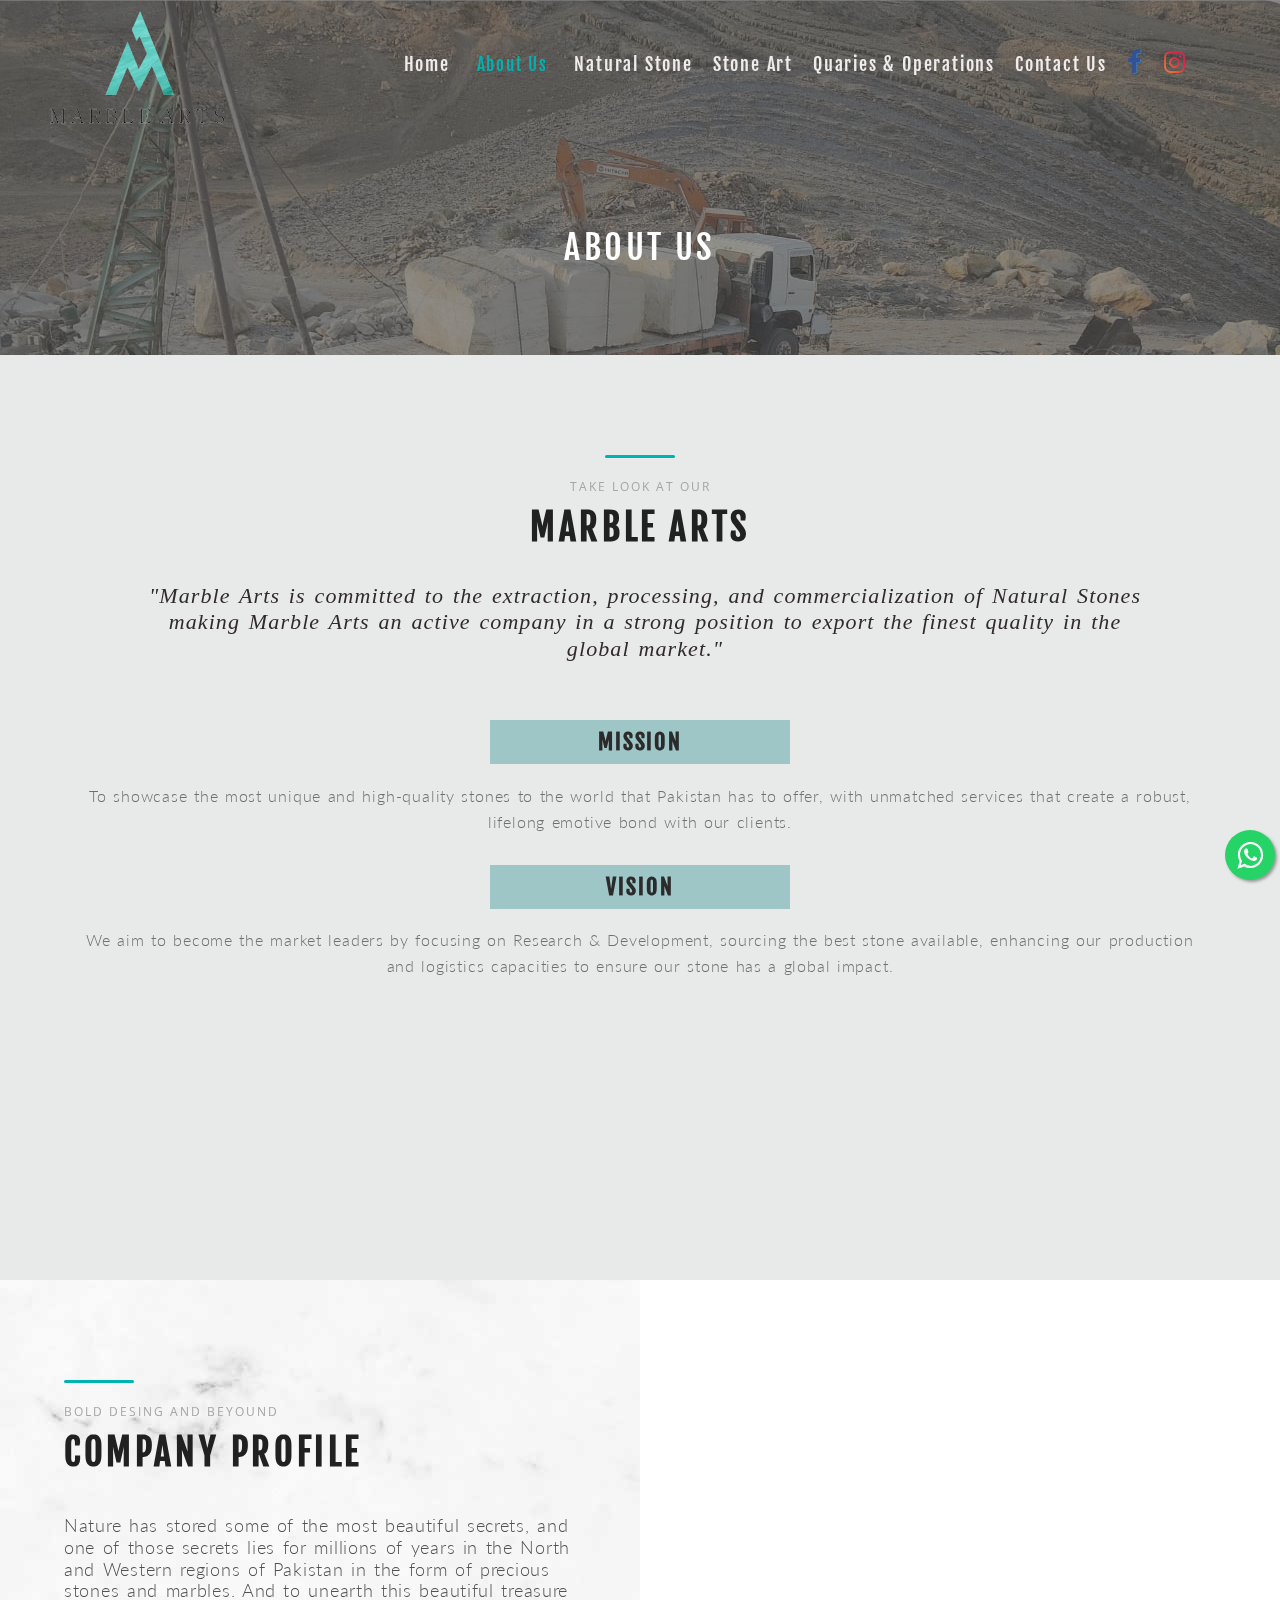
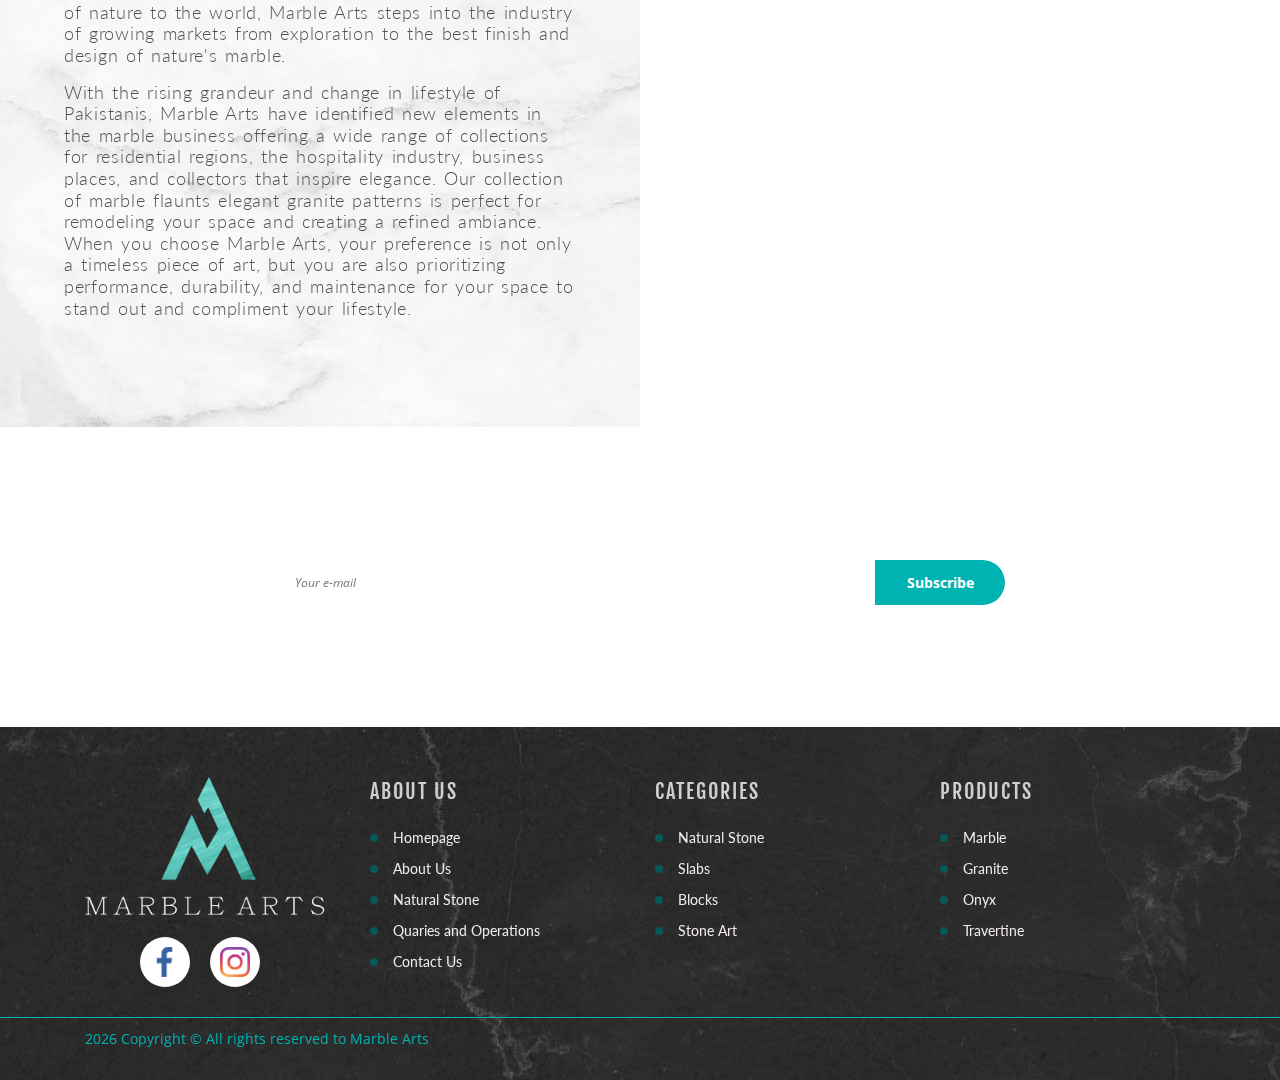
<file: about.html>
<!DOCTYPE html>
<html lang="en">

<head>
    <meta charset="UTF-8">
    <meta name="description" content="Cheap Marble.">
    <meta http-equiv="X-UA-Compatible" content="IE=edge">

    <meta name="viewport" content="width=device-width, initial-scale=1.0">
    <!-- The above 4 meta tags *must* come first in the head;
         any other head content must come *after* these tags -->
    <meta name=”robots” content="index, follow">
    <meta name="og:title" property="og:title" content="high quality marble">
    <title>Marble-Arts| unique and quality stones</title>

    <!-- Favicon -->
    <link rel="icon" href="img/bg-img/favicon.ico">

    <!-- Stylesheet -->
    <link rel="stylesheet" href="style.css">

    <a href="https://api.whatsapp.com/send?
    phone=7310747066
    &text=Hola%information%." class="float" target="_blank">
        <i class="fa fa-whatsapp my-float"></i>

    </a>

    <!-- CSS -->
    <style>

    </style>

</head>

<body>

    <!-- ##### Header Area Start ##### -->
    <header class="header-area">

        <div class="main-menu text-center" id="sticker">

            <div class="classy-nav-container ">
                <div class="container text-center">
                    <!-- Menu -->
                    <nav class="classy-navbar justify-content-between">
                        <div class="logo" id="header">
                            <a href="index.html"><img class="logoimage" src="img/core-img/logo.png" alt="logo"></a>
                            <a href="index.html"><img class="scrollimage" src="img/bg-img/footerlogo.png" alt="scrollup logo"></a>

                        </div>
                        <!-- Navbar Toggler -->
                        <div class="classy-navbar-toggler">
                            <span class="navbarToggler"><span></span><span></span><span></span></span>
                        </div>

                        <!-- Menu -->
                        <div class="classy-menu">

                            <!-- Close Button -->
                            <div class="classycloseIcon">
                                <div class="cross-wrap"><span class="top"></span><span class="bottom"></span></div>
                            </div>

                            <!-- Nav Start -->
                            <div class="classynav">
                                <ul>
                                    <li><a href="index.html">Home</a></li>
                                    <li><a class="activehome" href="about.html">About us</a></li>
                                    <li>
                                        <a href="#">Natural Stone</a>
                                        <ul class="dropdown">
                                            <li><a href="index.html">Slabs</a>

                                                <ul class="dropdown">

                                                    <li><a href="Slab-Marble.html">Marble</a></li>
                                                    <li><a href="Slab-Granite.html">Granite</a></li>
                                                    <li><a href="Slab-Onyx.html">Onyx</a></li>
                                                    <li><a href="Slab-Travertine.html">Travertine</a></li>
                                                </ul>


                                            </li>
                                            <li><a href="#">Blocks</a>

                                                <ul class="dropdown">

                                                    <li><a href="Block-Marble.html">Marble</a></li>
                                                    <li><a href="Block-Granite.html">Granite</a></li>
                                                    <li><a href="Block-Onyx.html">Onyx</a></li>
                                                    <li><a href="Block-Travertine.html">Travertine</a></li>
                                                </ul>



                                            </li>

                                        </ul>
                                    </li>
                                    <li><a href="StoneArt.html">Stone Art</a></li>
                                    <li><a href="quaries.html">Quaries & Operations</a></li>
                                    <li><a href="contact.html">Contact Us</a></li>
                                    <li class="socialicon">
                                        <a href="https://www.facebook.com/profile.php?id=100072538478678" class="fb" title="like this facebook page!">
                                            <i class="fa fa-facebook "></i>
                                        </a>
                                    </li>
                                    <li>
                                        <a href="https://instagram.com/marblearts.co?utm_medium=copy_link" class="insta" title="like our instagram page!">
                                            <i class="fa fa-instagram "></i>

                                        </a>
                                    </li>



                            </div>
                            </ul>
                        </div>
                        <!-- Nav End -->
                </div>


                </nav>
            </div>
        </div>
        </div>
    </header>
    <!-- ##### Header Area End ##### -->
    <!-- ##### Breadcrumb Area Start ##### -->


    <section class="breadcrumb-area bg-img bg-overlay jarallax " style="background-image: url(img/bg-img/image4.jpeg); ">
        <div class=" container h-100 ">
            <div class="row h-100 align-items-center ">
                <div class="col-12 " style=" display: inline-block; padding-top:15%; color: antiquewhite; ">
                    <div class="section-heading text-center mb-30 wow fadeInUp " data-wow-delay="100ms ">


                        <h1>ABOUT US</h1>
                    </div>

                </div>
            </div>
        </div>
    </section>
    <!-- ##### Breadcrumb Area End ##### -->
    <!-- ##### Breadcrumb Area End ##### -->

    <!-- ##### About Area Start ###### -->



    <section class="about-area" style="background-color:rgba(210, 211, 211, 0.507)">

        <div class="container section-padding-100">



            <div class="section-heading  text-center">

                <div class="line"></div>
                <p>Take look at our</p>

                <h2>Marble Arts</h2>

                <div class="HeadingPro mt-15">
                    <h6>
                        "Marble Arts is committed to the extraction, processing, and commercialization of Natural Stones making Marble Arts an active company in a strong position to export the finest quality in the global market."</h6>





                </div>









                <div class="wow fadeInUp section-padding-20-0" data-wow-delay="100ms ">
                    <!-- Section Heading -->
                    <div class="section-heading1  text-center">
                        <h5>Mission</h5>

                    </div>




                    <div class=" section-heading ">
                        <h6> To showcase the most unique and high-quality stones to the world that Pakistan has to offer, with unmatched services that create a robust, lifelong emotive bond with our clients.</h6>
                    </div>
                </div>


                <div class="wow fadeInUp " data-wow-delay="100ms ">
                    <!-- Section Heading -->
                    <div class="section-heading1  text-center">
                        <h5>Vision</h5>

                    </div>




                    <div class=" section-heading ">
                        <h6>We aim to become the market leaders by focusing on Research & Development, sourcing the best stone available, enhancing our production and logistics capacities to ensure our stone has a global impact.</h6>

                    </div>
                </div>





                <div class="wow fadeInUp " data-wow-delay="100ms ">
                    <!-- Section Heading -->
                    <div class="section-heading1  text-center">
                        <h5>Ethos</h5>

                    </div>




                    <div class=" section-heading ">
                        <h6>Marble Arts is a dynamic, inclusive entity, which reflects our clients' aspirations, providing a progressive, meritocratic and balanced environment for our employees, partners, and clients alike. Our identity and driving force
                            is to provide, unique premium quality stone with exemplary client facilitation.
                        </h6>
                    </div>
                </div>






































            </div>

        </div>
        </div>

    </section>
    <!-- ##### About Area End ###### -->

    <!-- ##### Call To Action Start ###### -->
    <section class="cta-area d-flex flex-wrap ">
        <!-- Cta Content -->
        <div class="cta-content ">
            <!-- Section Heading -->
            <div class="section-heading blockquote ">
                <div class="line "></div>
                <p>Bold desing and beyound</p>
                <h2>Company Profile</h2>
            </div>
            <h6 class="mb-15 "> Nature has stored some of the most beautiful secrets, and one of those secrets lies for millions of years in the North and Western regions of Pakistan in the form of precious stones and marbles. And to unearth this beautiful treasure of nature
                to the world, Marble Arts steps into the industry of growing markets from exploration to the best finish and design of nature's marble.</h6>
            <h6>With the rising grandeur and change in lifestyle of Pakistanis, Marble Arts have identified new elements in the marble business offering a wide range of collections for residential regions, the hospitality industry, business places, and collectors
                that inspire elegance. Our collection of marble flaunts elegant granite patterns is perfect for remodeling your space and creating a refined ambiance. When you choose Marble Arts, your preference is not only a timeless piece of art, but
                you are also prioritizing performance, durability, and maintenance for your space to stand out and compliment your lifestyle.
            </h6>
            <div class="d-flex flex-wrap align-items-center justify-content-between ">
                <!-- Single Cool Facts -->

                <!-- Single Cool Facts -->

            </div>
        </div>
        <!-- Cta Thumbnail -->
        <div class="cta-thumbnail bg-img jarallax " style="background-image: url(img/bg-img/aboutusbanner.jpg) ;background-position: center; ">
    </section>
    <!-- ##### Call To Action End ###### -->


    <!-- ##### Newsletter Area Start ###### -->
    <section class="newsletter-area  bg-img jarallax " style="background-image: url(img/bg-img/6.jpg); ">
        <div class="container ">
            <div class="row justify-content-center ">
                <div class="col-12 col-sm-10 col-lg-8 ">
                    <div class="nl-content text-center ">
                        <h2>Subscribe to our newsletter</h2>
                        <form action="# " method="post ">
                            <input type="email " name="nl-email " id="nlemail " placeholder="Your e-mail ">
                            <button type="submit ">Subscribe</button>
                        </form>
                        <p>Have our best marketing and business texting content delivered to your inbox once a week.</p>
                    </div>
                </div>
            </div>
        </div>
    </section>
    <!-- ##### Newsletter Area End ###### -->

    <!-- ##### Footer Area Start ##### -->
    <footer class="footer-area " style="padding-top: 50px; ">
        <div class="container  ">
            <div class="row ">
                <div class="col-12 col-sm-6 col-lg-3 mb-30 ">


                    <div class="blog-thumbnail ">
                        <a href="# "><img src="img/bg-img/footerlogo.png " alt=" "></a>
                    </div>




                    <!-- Single News Area -->



                    <div class="social ">
                        <div class="socialicon ">
                            <a href=" " class="tw " title="Tweet this page! ">
                                <img src="img/bg-img/facebook.png " alt=" ">
                            </a>
                            <a href=" " class="tw " title="Tweet this page! ">
                                <img src="img/bg-img/instagram.png " alt=" ">
                            </a>
                        </div>

                    </div>

                    <!-- Single News Area -->



                </div>
                <!-- Single Footer Widget -->
                <div class="col-12 col-sm-6 col-lg-3 ">
                    <div class="single-footer-widget ">
                        <h5 class="widget-title ">About Us</h5>
                        <!-- Nav -->
                        <nav>
                            <ul>
                                <li><a href="# ">Homepage</a></li>
                                <li><a href="# ">About Us</a></li>
                                <li><a href="# ">Natural Stone</a></li>
                                <li><a href="# ">Quaries and Operations</a></li>
                                <li><a href="# ">Contact Us</a></li>
                            </ul>
                        </nav>
                    </div>
                </div>

                <!-- Single Footer Widget -->
                <div class="col-12 col-sm-6 col-lg-3 ">
                    <div class="single-footer-widget ">
                        <h5 class="widget-title ">Categories</h5>
                        <!-- Nav -->
                        <nav>
                            <ul>
                                <li><a href="# ">Natural Stone</a></li>
                                <li><a href="# ">Slabs</a></li>
                                <li><a href="# ">Blocks</a></li>
                                <li><a href="# ">Stone Art</a></li>

                            </ul>
                        </nav>
                    </div>
                </div>

                <!-- Single Footer Widget -->
                <div class="col-12 col-sm-6 col-lg-3 ">
                    <div class="single-footer-widget ">
                        <h5 class="widget-title ">Products</h5>
                        <!-- Nav -->
                        <nav>
                            <ul>
                                <li><a href="# ">Marble</a></li>
                                <li><a href="# ">Granite</a></li>
                                <li><a href="# ">Onyx </a></li>
                                <li><a href="# ">Travertine</a></li>
                            </ul>
                        </nav>
                    </div>
                </div>

                <!-- Single Footer Widget -->

            </div>
        </div>

        <!-- Copywrite Area -->
        <div class="copywrite-area">
            <div class="container">
                <div class="row">
                    <div class="col-12">
                        <div class="copywrite-content d-flex flex-wrap justify-content-between align-items-center">

                            <p class="copywrite-text">

                                <script>
                                    document.write(new Date().getFullYear());
                                </script> Copyright &copy; All rights reserved to Marble Arts

                            </p>
                        </div>
                    </div>
                </div>
            </div>
        </div>v>
    </footer>
    <!-- ##### Footer Area Start ##### -->

    <!-- ##### All Javascript Script ##### -->
    <!-- jQuery-2.2.4 js -->
    <script src="js/jquery/jquery-2.2.4.min.js "></script>
    <!-- Popper js -->
    <script src="js/bootstrap/popper.min.js "></script>
    <!-- Bootstrap js -->
    <script src="js/bootstrap/bootstrap.min.js "></script>
    <!-- All Plugins js -->
    <script src="js/plugins/plugins.js "></script>
    <!-- Active js -->
    <script src="js/active.js "></script>
</body>

</html>
</file>
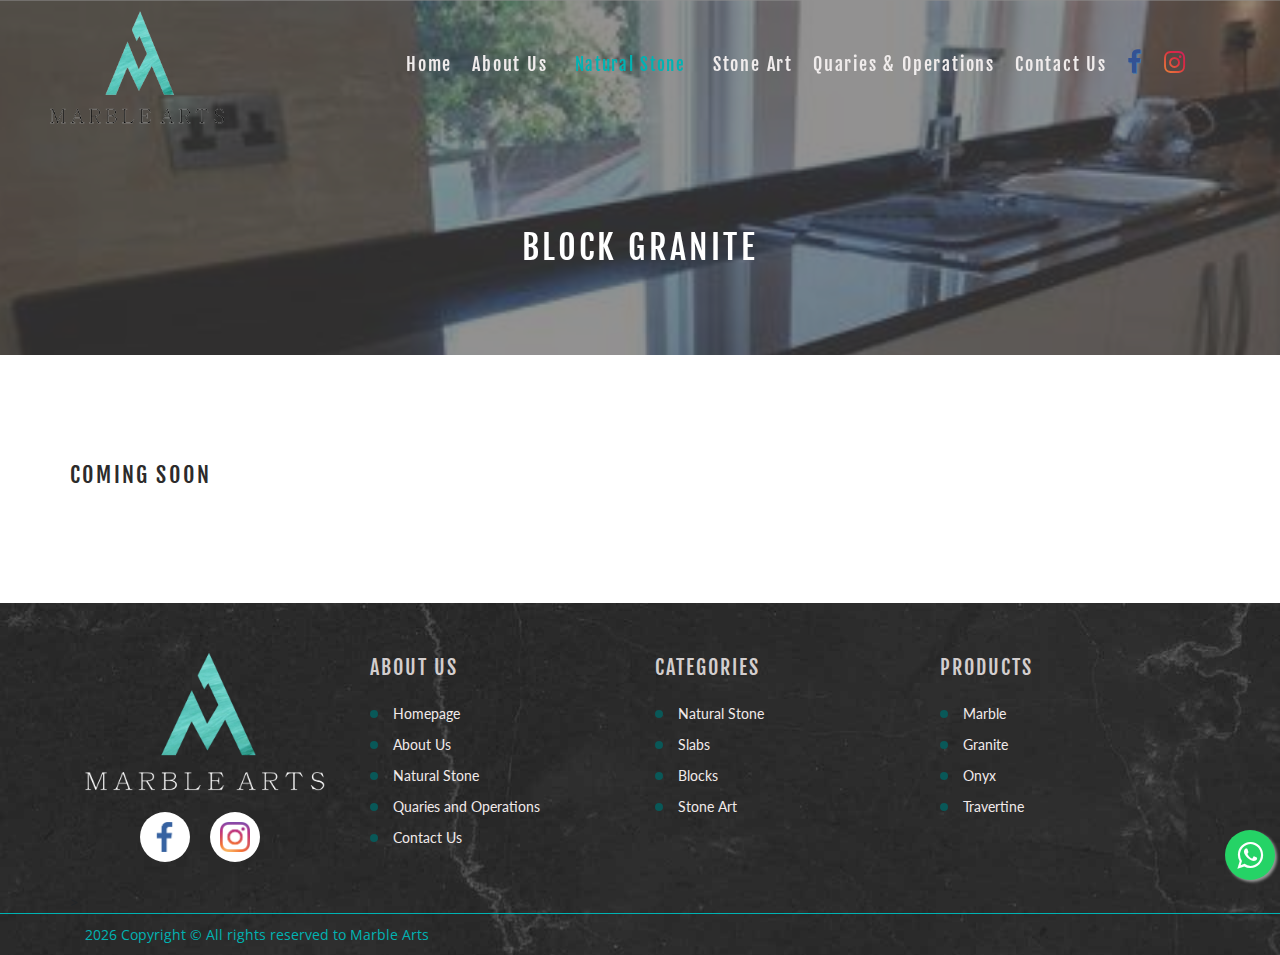
<file: Block-Granite.html>
<!DOCTYPE html>
<html lang="en">

<head>
    <meta charset="UTF-8">
    <meta name="description" content="Cheap Marble.">
    <meta http-equiv="X-UA-Compatible" content="IE=edge">

    <meta name="viewport" content="width=device-width, initial-scale=1.0">
    <!-- The above 4 meta tags *must* come first in the head;
         any other head content must come *after* these tags -->
    <meta name=”robots” content="index, follow">
    <meta name="og:title" property="og:title" content="high quality marble">
    <title>Marble-Arts| unique and quality stones</title>

    <!-- Favicon -->
    <link rel="icon" href="img/bg-img/favicon.ico">

    <!-- Stylesheet -->
    <link rel="stylesheet" href="style.css">

    <a href="https://api.whatsapp.com/send?
    phone=7310747066
    &text=Hola%information%." class="float" target="_blank">
        <i class="fa fa-whatsapp my-float"></i>

    </a>

    <!-- CSS -->
    <style>

    </style>

</head>

<body>
    <!-- Preloader -->
    <div class="preloader d-flex align-items-center justify-content-center">
        <div class="lds-ellipsis">
            <div></div>
            <div></div>
            <div></div>
            <div></div>
        </div>
    </div>

    <!-- ##### Header Area Start ##### -->
    <header class="header-area">

        <div class="main-menu text-center" id="sticker">

            <div class="classy-nav-container ">
                <div class="container text-center">
                    <!-- Menu -->
                    <nav class="classy-navbar justify-content-between">
                        <div class="logo" id="header">
                            <a href="index.html"><img class="logoimage" src="img/core-img/logo.png" alt="logo"></a>
                            <a href="index.html"><img class="scrollimage" src="img/bg-img/footerlogo.png" alt="scrollup logo"></a>

                        </div>
                        <!-- Navbar Toggler -->
                        <div class="classy-navbar-toggler">
                            <span class="navbarToggler"><span></span><span></span><span></span></span>
                        </div>

                        <!-- Menu -->
                        <div class="classy-menu">

                            <!-- Close Button -->
                            <div class="classycloseIcon">
                                <div class="cross-wrap"><span class="top"></span><span class="bottom"></span></div>
                            </div>

                            <!-- Nav Start -->
                            <div class="classynav">
                                <ul>
                                    <li><a href="index.html">Home</a></li>
                                    <li><a href="about.html">About us</a></li>
                                    <li>
                                        <a class="activehome" href="#">Natural Stone</a>
                                        <ul class="dropdown">
                                            <li><a href="index.html">Slabs</a>

                                                <ul class="dropdown">

                                                    <li><a href="Slab-Marble.html">Marble</a></li>
                                                    <li><a href="Slab-Granite.html">Granite</a></li>
                                                    <li><a href="Slab-Onyx.html">Onyx</a></li>
                                                    <li><a href="Slab-Travertine.html">Travertine</a></li>
                                                </ul>


                                            </li>
                                            <li><a class="activehome" href="#">Blocks</a>

                                                <ul class="dropdown">

                                                    <li><a href="Block-Marble.html">Marble</a></li>
                                                    <li><a class="activehome" href="Block-Granite.html">Granite</a></li>
                                                    <li><a href="Block-Onyx.html">Onyx</a></li>
                                                    <li><a href="Block-Travertine.html">Travertine</a></li>
                                                </ul>



                                            </li>

                                        </ul>
                                    </li>
                                    <li><a href="StoneArt.html">Stone Art</a></li>
                                    <li><a href="quaries.html">Quaries & Operations</a></li>
                                    <li><a href="contact.html">Contact Us</a></li>
                                    <li class="socialicon">
                                        <a href="https://www.facebook.com/profile.php?id=100072538478678" class="fb" title="like this facebook page!">
                                            <i class="fa fa-facebook "></i>
                                        </a>
                                    </li>
                                    <li>
                                        <a href="https://instagram.com/marblearts.co?utm_medium=copy_link" class="insta" title="like our instagram page!">
                                            <i class="fa fa-instagram "></i>

                                        </a>
                                    </li>



                            </div>
                            </ul>
                        </div>
                        <!-- Nav End -->
                </div>


                </nav>
            </div>
        </div>
        </div>
    </header>
    <!-- ##### Header Area End ##### -->



    <!-- ##### Breadcrumb Area Start ##### -->

    <section class="breadcrumb-area bg-img bg-overlay jarallax" style="background-image: url(img/bg-img/blockgranite.jpg);">
        <div class=" container h-100 ">
            <div class="row h-100 align-items-center ">
                <div class="col-12 " style=" display: inline-block; padding-top:15%; color: antiquewhite; ">
                    <div class="section-heading text-center mb-30 wow fadeInUp " data-wow-delay="100ms ">


                        <h1>BLOCK GRANITE</h1>
                    </div>

                </div>
            </div>
        </div>
    </section>
    <!-- ##### Breadcrumb Area End ##### -->


    <!-- ##### News Area Start ##### -->
    <section class="news-area section-padding-100 ">
        <div class="container ">
            <div class="row ">
                <!-- Single News Area -->
                <h1>COMING SOON</h1>
                <!-- Sidebar Widget -->
            </div>
    </section>



    <!-- ##### News Area End ##### -->

    <!-- ##### Newsletter Area Start ###### -->

    <!-- ##### Newsletter Area End ###### -->

    <!-- ##### Footer Area Start ##### -->
    <footer class="footer-area " style="padding-top: 50px; ">
        <div class="container  ">
            <div class="row ">
                <div class="col-12 col-sm-6 col-lg-3 mb-30 ">


                    <div class="blog-thumbnail ">
                        <a href="# "><img src="img/bg-img/footerlogo.png " alt=" "></a>
                    </div>




                    <!-- Single News Area -->



                    <div class="social ">
                        <div class="socialicon ">
                            <a href=" " class="tw " title="Tweet this page! ">
                                <img src="img/bg-img/facebook.png " alt=" ">
                            </a>
                            <a href=" " class="tw " title="Tweet this page! ">
                                <img src="img/bg-img/instagram.png " alt=" ">
                            </a>
                        </div>

                    </div>

                    <!-- Single News Area -->



                </div>
                <!-- Single Footer Widget -->
                <div class="col-12 col-sm-6 col-lg-3 ">
                    <div class="single-footer-widget ">
                        <h5 class="widget-title ">About Us</h5>
                        <!-- Nav -->
                        <nav>
                            <ul>
                                <li><a href="# ">Homepage</a></li>
                                <li><a href="# ">About Us</a></li>
                                <li><a href="# ">Natural Stone</a></li>
                                <li><a href="# ">Quaries and Operations</a></li>
                                <li><a href="# ">Contact Us</a></li>
                            </ul>
                        </nav>
                    </div>
                </div>

                <!-- Single Footer Widget -->
                <div class="col-12 col-sm-6 col-lg-3 ">
                    <div class="single-footer-widget ">
                        <h5 class="widget-title ">Categories</h5>
                        <!-- Nav -->
                        <nav>
                            <ul>
                                <li><a href="# ">Natural Stone</a></li>
                                <li><a href="# ">Slabs</a></li>
                                <li><a href="# ">Blocks</a></li>
                                <li><a href="# ">Stone Art</a></li>

                            </ul>
                        </nav>
                    </div>
                </div>

                <!-- Single Footer Widget -->
                <div class="col-12 col-sm-6 col-lg-3 ">
                    <div class="single-footer-widget ">
                        <h5 class="widget-title ">Products</h5>
                        <!-- Nav -->
                        <nav>
                            <ul>
                                <li><a href="# ">Marble</a></li>
                                <li><a href="# ">Granite</a></li>
                                <li><a href="# ">Onyx </a></li>
                                <li><a href="# ">Travertine</a></li>
                            </ul>
                        </nav>
                    </div>
                </div>

                <!-- Single Footer Widget -->
                >
            </div>
        </div>

        <!-- Copywrite Area -->
        <div class="copywrite-area">
            <div class="container">
                <div class="row">
                    <div class="col-12">
                        <div class="copywrite-content d-flex flex-wrap justify-content-between align-items-center">

                            <p class="copywrite-text">

                                <script>
                                    document.write(new Date().getFullYear());
                                </script> Copyright &copy; All rights reserved to Marble Arts

                            </p>
                        </div>
                    </div>
                </div>
            </div>
        </div>
    </footer>
    <!-- ##### Footer Area Start ##### -->

    <!-- ##### All Javascript Script ##### -->
    <!-- jQuery-2.2.4 js -->
    <script src="js/jquery/jquery-2.2.4.min.js "></script>
    <!-- Popper js -->
    <script src="js/bootstrap/popper.min.js "></script>
    <!-- Bootstrap js -->
    <script src="js/bootstrap/bootstrap.min.js "></script>
    <!-- All Plugins js -->
    <script src="js/plugins/plugins.js "></script>
    <!-- Active js -->
    <script src="js/active.js "></script>
</body>

</html>
</file>
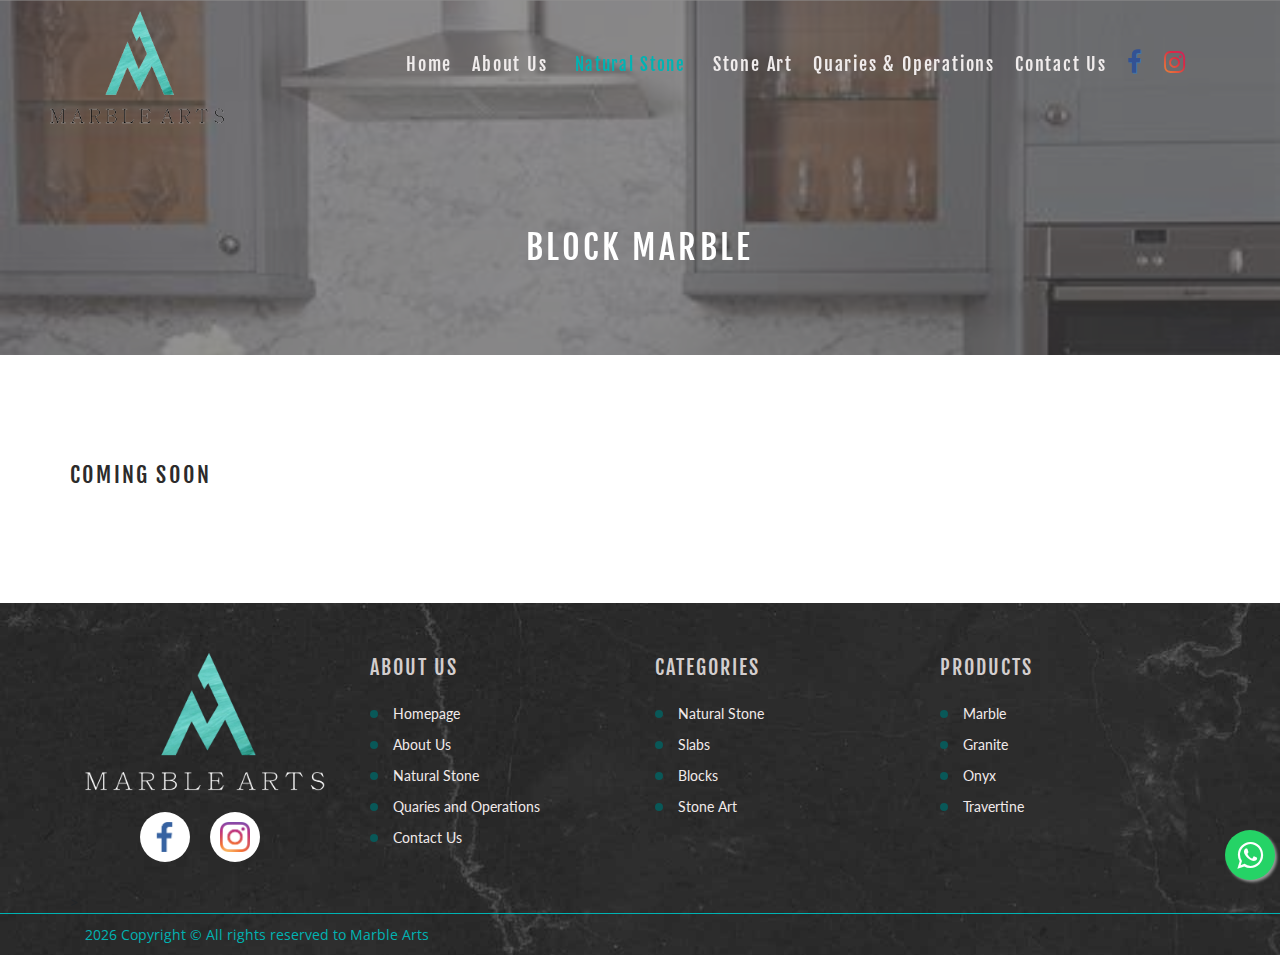
<file: Block-Marble.html>
<!DOCTYPE html>
<html lang="en">

<head>
    <meta charset="UTF-8">
    <meta name="description" content="Cheap Marble.">
    <meta http-equiv="X-UA-Compatible" content="IE=edge">

    <meta name="viewport" content="width=device-width, initial-scale=1.0">
    <!-- The above 4 meta tags *must* come first in the head;
         any other head content must come *after* these tags -->
    <meta name=”robots” content="index, follow">
    <meta name="og:title" property="og:title" content="high quality marble">
    <title>Marble-Arts| unique and quality stones</title>

    <!-- Favicon -->
    <link rel="icon" href="img/bg-img/favicon.ico">

    <!-- Stylesheet -->
    <link rel="stylesheet" href="style.css">

    <a href="https://api.whatsapp.com/send?
    phone=7310747066
    &text=Hola%information%." class="float" target="_blank">
        <i class="fa fa-whatsapp my-float"></i>

    </a>

    <!-- CSS -->
    <style>

    </style>

</head>

<body>
    <!-- Preloader -->
    <div class="preloader d-flex align-items-center justify-content-center">
        <div class="lds-ellipsis">
            <div></div>
            <div></div>
            <div></div>
            <div></div>
        </div>
    </div>
    <!-- ##### Header Area Start ##### -->
    <header class="header-area">

        <div class="main-menu text-center" id="sticker">

            <div class="classy-nav-container ">
                <div class="container text-center">
                    <!-- Menu -->
                    <nav class="classy-navbar justify-content-between">
                        <div class="logo" id="header">
                            <a href="index.html"><img class="logoimage" src="img/core-img/logo.png" alt="logo"></a>
                            <a href="index.html"><img class="scrollimage" src="img/bg-img/footerlogo.png" alt="scrollup logo"></a>

                        </div>
                        <!-- Navbar Toggler -->
                        <div class="classy-navbar-toggler">
                            <span class="navbarToggler"><span></span><span></span><span></span></span>
                        </div>

                        <!-- Menu -->
                        <div class="classy-menu">

                            <!-- Close Button -->
                            <div class="classycloseIcon">
                                <div class="cross-wrap"><span class="top"></span><span class="bottom"></span></div>
                            </div>

                            <!-- Nav Start -->
                            <div class="classynav">
                                <ul>
                                    <li><a href="index.html">Home</a></li>
                                    <li><a href="about.html">About us</a></li>
                                    <li>
                                        <a class="activehome" href="#">Natural Stone</a>
                                        <ul class="dropdown">
                                            <li><a href="index.html">Slabs</a>

                                                <ul class="dropdown">

                                                    <li><a href="Slab-Marble.html">Marble</a></li>
                                                    <li><a href="Slab-Granite.html">Granite</a></li>
                                                    <li><a href="Slab-Onyx.html">Onyx</a></li>
                                                    <li><a href="Slab-Travertine.html">Travertine</a></li>
                                                </ul>


                                            </li>
                                            <li><a class="activehome" href="#">Blocks</a>

                                                <ul class="dropdown">

                                                    <li><a class="activehome" href="Block-Marble.html">Marble</a></li>
                                                    <li><a href="Block-Granite.html">Granite</a></li>
                                                    <li><a href="Block-Onyx.html">Onyx</a></li>
                                                    <li><a href="Block-Travertine.html">Travertine</a></li>
                                                </ul>



                                            </li>

                                        </ul>
                                    </li>
                                    <li><a href="StoneArt.html">Stone Art</a></li>
                                    <li><a href="quaries.html">Quaries & Operations</a></li>
                                    <li><a href="contact.html">Contact Us</a></li>
                                    <li class="socialicon">
                                        <a href="https://www.facebook.com/profile.php?id=100072538478678" class="fb" title="like this facebook page!">
                                            <i class="fa fa-facebook "></i>
                                        </a>
                                    </li>
                                    <li>
                                        <a href="https://instagram.com/marblearts.co?utm_medium=copy_link" class="insta" title="like our instagram page!">
                                            <i class="fa fa-instagram "></i>

                                        </a>
                                    </li>



                            </div>
                            </ul>
                        </div>
                        <!-- Nav End -->
                </div>


                </nav>
            </div>
        </div>
        </div>
    </header>
    <!-- ##### Header Area End ##### -->




    <!-- ##### Breadcrumb Area Start ##### -->
    <section class="breadcrumb-area bg-img bg-overlay jarallax" style="background-image: url(img/bg-img/blockmarble.jpg);">
        <div class=" container h-100 ">
            <div class="row h-100 align-items-center ">
                <div class="col-12 " style=" display: inline-block; padding-top:15%; color: antiquewhite; ">
                    <div class="section-heading text-center mb-30 wow fadeInUp " data-wow-delay="100ms ">


                        <h1>BLOCK MARBLE</h1>
                    </div>

                </div>
            </div>
        </div>
    </section>
    <!-- ##### Breadcrumb Area End ##### -->

    <section class="news-area section-padding-100">
        <div class="container">
            <div class="row">
                <!-- Single Area -->
                <h1>COMING SOON</h1>

            </div>
    </section>





    <!-- ##### Footer Area Start ##### -->
    <footer class="footer-area " style="padding-top: 50px; ">
        <div class="container  ">
            <div class="row ">
                <div class="col-12 col-sm-6 col-lg-3 mb-30 ">


                    <div class="blog-thumbnail ">
                        <a href="# "><img src="img/bg-img/footerlogo.png " alt=" "></a>
                    </div>




                    <!-- Single News Area -->



                    <div class="social ">
                        <div class="socialicon ">
                            <a href=" " class="tw " title="Tweet this page! ">
                                <img src="img/bg-img/facebook.png " alt=" ">
                            </a>
                            <a href=" " class="tw " title="Tweet this page! ">
                                <img src="img/bg-img/instagram.png " alt=" ">
                            </a>
                        </div>

                    </div>

                    <!-- Single News Area -->



                </div>
                <!-- Single Footer Widget -->
                <div class="col-12 col-sm-6 col-lg-3 ">
                    <div class="single-footer-widget ">
                        <h5 class="widget-title ">About Us</h5>
                        <!-- Nav -->
                        <nav>
                            <ul>
                                <li><a href="# ">Homepage</a></li>
                                <li><a href="# ">About Us</a></li>
                                <li><a href="# ">Natural Stone</a></li>
                                <li><a href="# ">Quaries and Operations</a></li>
                                <li><a href="# ">Contact Us</a></li>
                            </ul>
                        </nav>
                    </div>
                </div>

                <!-- Single Footer Widget -->
                <div class="col-12 col-sm-6 col-lg-3 ">
                    <div class="single-footer-widget ">
                        <h5 class="widget-title ">Categories</h5>
                        <!-- Nav -->
                        <nav>
                            <ul>
                                <li><a href="# ">Natural Stone</a></li>
                                <li><a href="# ">Slabs</a></li>
                                <li><a href="# ">Blocks</a></li>
                                <li><a href="# ">Stone Art</a></li>

                            </ul>
                        </nav>
                    </div>
                </div>

                <!-- Single Footer Widget -->
                <div class="col-12 col-sm-6 col-lg-3 ">
                    <div class="single-footer-widget ">
                        <h5 class="widget-title ">Products</h5>
                        <!-- Nav -->
                        <nav>
                            <ul>
                                <li><a href="# ">Marble</a></li>
                                <li><a href="# ">Granite</a></li>
                                <li><a href="# ">Onyx </a></li>
                                <li><a href="# ">Travertine</a></li>
                            </ul>
                        </nav>
                    </div>
                </div>

                <!-- Single Footer Widget -->
                >
            </div>
        </div>

        <!-- Copywrite Area -->
        <div class="copywrite-area">
            <div class="container">
                <div class="row">
                    <div class="col-12">
                        <div class="copywrite-content d-flex flex-wrap justify-content-between align-items-center">

                            <p class="copywrite-text">

                                <script>
                                    document.write(new Date().getFullYear());
                                </script> Copyright &copy; All rights reserved to Marble Arts

                            </p>
                        </div>
                    </div>
                </div>
            </div>
        </div>
    </footer>
    <!-- ##### Footer Area Start ##### -->

    <!-- ##### All Javascript Script ##### -->
    <!-- jQuery-2.2.4 js -->
    <script src="js/jquery/jquery-2.2.4.min.js"></script>
    <!-- Popper js -->
    <script src="js/bootstrap/popper.min.js"></script>
    <!-- Bootstrap js -->
    <script src="js/bootstrap/bootstrap.min.js"></script>
    <!-- All Plugins js -->
    <script src="js/plugins/plugins.js"></script>
    <!-- Active js -->
    <script src="js/active.js"></script>
</body>

</html>
</file>
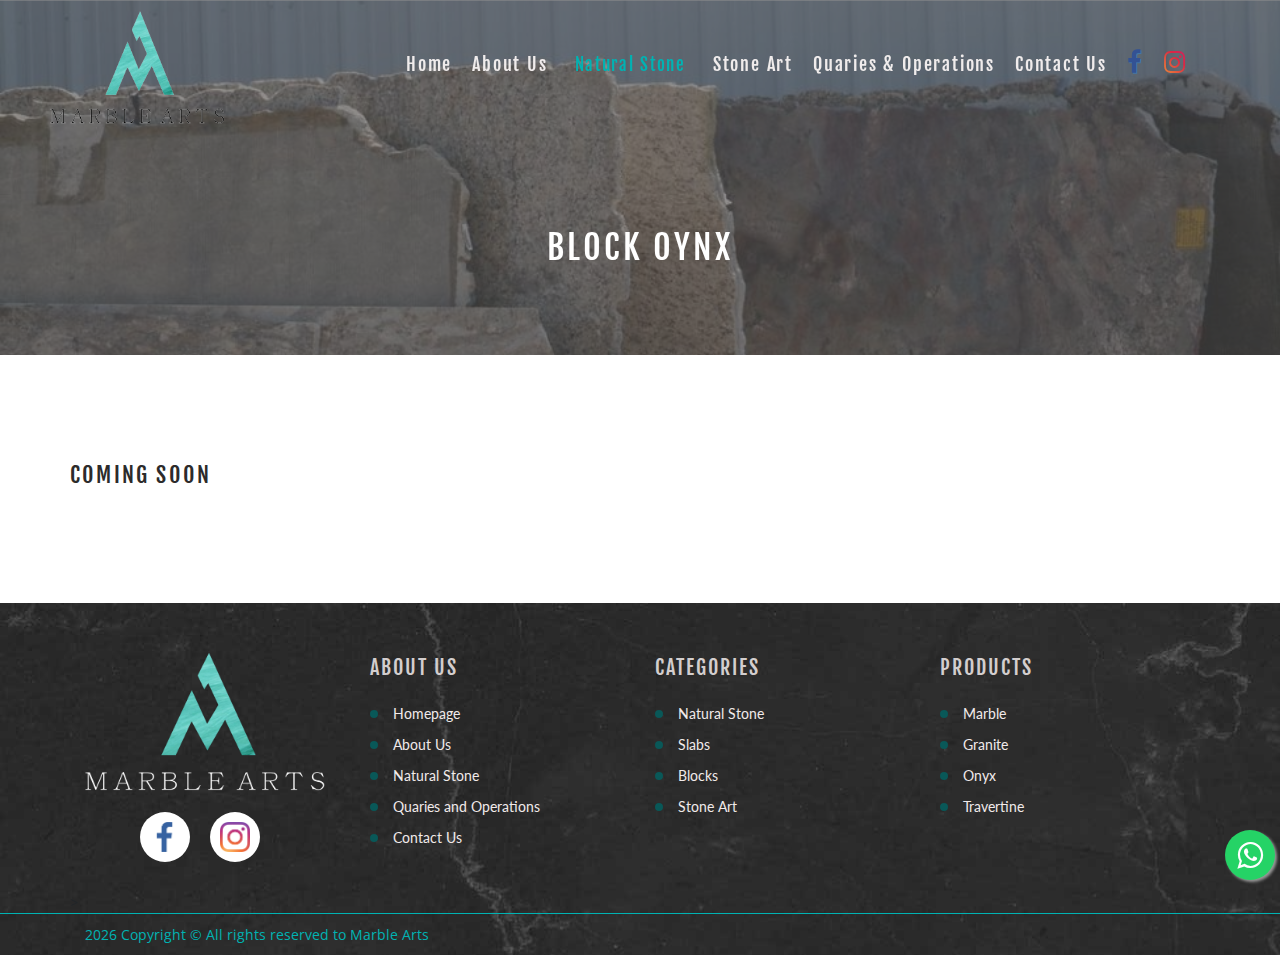
<file: Block-Onyx.html>
<!DOCTYPE html>
<html lang="en">

<head>
    <meta charset="UTF-8">
    <meta name="description" content="Cheap Marble.">
    <meta http-equiv="X-UA-Compatible" content="IE=edge">

    <meta name="viewport" content="width=device-width, initial-scale=1.0">
    <!-- The above 4 meta tags *must* come first in the head;
         any other head content must come *after* these tags -->
    <meta name=”robots” content="index, follow">
    <meta name="og:title" property="og:title" content="high quality marble">
    <title>Marble-Arts| unique and quality stones</title>

    <!-- Favicon -->
    <link rel="icon" href="img/bg-img/favicon.ico">

    <!-- Stylesheet -->
    <link rel="stylesheet" href="style.css">

    <a href="https://api.whatsapp.com/send?
    phone=7310747066
    &text=Hola%information%." class="float" target="_blank">
        <i class="fa fa-whatsapp my-float"></i>

    </a>

    <!-- CSS -->
    <style>

    </style>

</head>

<body>
    <!-- Preloader -->
    <div class="preloader d-flex align-items-center justify-content-center">
        <div class="lds-ellipsis">
            <div></div>
            <div></div>
            <div></div>
            <div></div>
        </div>
    </div>

    <!-- ##### Header Area Start ##### -->
    <header class="header-area">

        <div class="main-menu text-center" id="sticker">

            <div class="classy-nav-container ">
                <div class="container text-center">
                    <!-- Menu -->
                    <nav class="classy-navbar justify-content-between">
                        <div class="logo" id="header">
                            <a href="index.html"><img class="logoimage" src="img/core-img/logo.png" alt="logo"></a>
                            <a href="index.html"><img class="scrollimage" src="img/bg-img/footerlogo.png" alt="scrollup logo"></a>

                        </div>
                        <!-- Navbar Toggler -->
                        <div class="classy-navbar-toggler">
                            <span class="navbarToggler"><span></span><span></span><span></span></span>
                        </div>

                        <!-- Menu -->
                        <div class="classy-menu">

                            <!-- Close Button -->
                            <div class="classycloseIcon">
                                <div class="cross-wrap"><span class="top"></span><span class="bottom"></span></div>
                            </div>

                            <!-- Nav Start -->
                            <div class="classynav">
                                <ul>
                                    <li><a href="index.html">Home</a></li>
                                    <li><a href="about.html">About us</a></li>
                                    <li>
                                        <a class="activehome" href="#">Natural Stone</a>
                                        <ul class="dropdown">
                                            <li><a href="index.html">Slabs</a>

                                                <ul class="dropdown">

                                                    <li><a href="Slab-Marble.html">Marble</a></li>
                                                    <li><a href="Slab-Granite.html">Granite</a></li>
                                                    <li><a href="Slab-Onyx.html">Onyx</a></li>
                                                    <li><a href="Slab-Travertine.html">Travertine</a></li>
                                                </ul>


                                            </li>
                                            <li><a class="activehome" href="#">Blocks</a>

                                                <ul class="dropdown">

                                                    <li><a href="Block-Marble.html">Marble</a></li>
                                                    <li><a href="Block-Granite.html">Granite</a></li>
                                                    <li><a class="activehome" href="Block-Onyx.html">Onyx</a></li>
                                                    <li><a href="Block-Travertine.html">Travertine</a></li>
                                                </ul>



                                            </li>

                                        </ul>
                                    </li>
                                    <li><a href="StoneArt.html">Stone Art</a></li>
                                    <li><a href="quaries.html">Quaries & Operations</a></li>
                                    <li><a href="contact.html">Contact Us</a></li>
                                    <li class="socialicon">
                                        <a href="https://www.facebook.com/profile.php?id=100072538478678" class="fb" title="like this facebook page!">
                                            <i class="fa fa-facebook "></i>
                                        </a>
                                    </li>
                                    <li>
                                        <a href="https://instagram.com/marblearts.co?utm_medium=copy_link" class="insta" title="like our instagram page!">
                                            <i class="fa fa-instagram "></i>

                                        </a>
                                    </li>



                            </div>
                            </ul>
                        </div>
                        <!-- Nav End -->
                </div>


                </nav>
            </div>
        </div>
        </div>
    </header>
    <!-- ##### Header Area End ##### -->

    <!-- ##### Breadcrumb Area Start ##### -->


    <section class="breadcrumb-area bg-img bg-overlay jarallax" style="background-image: url(img/bg-img/blockoynx.jpg);">
        <div class=" container h-100 ">
            <div class="row h-100 align-items-center ">
                <div class="col-12 " style=" display: inline-block; padding-top:15%; color: antiquewhite; ">
                    <div class="section-heading text-center mb-30 wow fadeInUp " data-wow-delay="100ms ">


                        <h1>BLOCK OYNX</h1>
                    </div>

                </div>
            </div>
        </div>
    </section>
    <!-- ##### Breadcrumb Area End ##### -->


    <section class="news-area section-padding-100">
        <div class="container">
            <div class="row">
                <!-- Single News Area -->
                <h1>COMING SOON</h1>

            </div>
    </section>




    <!-- ##### Footer Area Start ##### -->
    <footer class="footer-area " style="padding-top: 50px; ">
        <div class="container  ">
            <div class="row ">
                <div class="col-12 col-sm-6 col-lg-3 mb-30 ">


                    <div class="blog-thumbnail ">
                        <a href="# "><img src="img/bg-img/footerlogo.png " alt=" "></a>
                    </div>




                    <!-- Single News Area -->



                    <div class="social ">
                        <div class="socialicon ">
                            <a href=" " class="tw " title="Tweet this page! ">
                                <img src="img/bg-img/facebook.png " alt=" ">
                            </a>
                            <a href=" " class="tw " title="Tweet this page! ">
                                <img src="img/bg-img/instagram.png " alt=" ">
                            </a>
                        </div>

                    </div>

                    <!-- Single News Area -->



                </div>
                <!-- Single Footer Widget -->
                <div class="col-12 col-sm-6 col-lg-3 ">
                    <div class="single-footer-widget ">
                        <h5 class="widget-title ">About Us</h5>
                        <!-- Nav -->
                        <nav>
                            <ul>
                                <li><a href="# ">Homepage</a></li>
                                <li><a href="# ">About Us</a></li>
                                <li><a href="# ">Natural Stone</a></li>
                                <li><a href="# ">Quaries and Operations</a></li>
                                <li><a href="# ">Contact Us</a></li>
                            </ul>
                        </nav>
                    </div>
                </div>

                <!-- Single Footer Widget -->
                <div class="col-12 col-sm-6 col-lg-3 ">
                    <div class="single-footer-widget ">
                        <h5 class="widget-title ">Categories</h5>
                        <!-- Nav -->
                        <nav>
                            <ul>
                                <li><a href="# ">Natural Stone</a></li>
                                <li><a href="# ">Slabs</a></li>
                                <li><a href="# ">Blocks</a></li>
                                <li><a href="# ">Stone Art</a></li>

                            </ul>
                        </nav>
                    </div>
                </div>

                <!-- Single Footer Widget -->
                <div class="col-12 col-sm-6 col-lg-3 ">
                    <div class="single-footer-widget ">
                        <h5 class="widget-title ">Products</h5>
                        <!-- Nav -->
                        <nav>
                            <ul>
                                <li><a href="# ">Marble</a></li>
                                <li><a href="# ">Granite</a></li>
                                <li><a href="# ">Onyx </a></li>
                                <li><a href="# ">Travertine</a></li>
                            </ul>
                        </nav>
                    </div>
                </div>

                <!-- Single Footer Widget -->
                >
            </div>
        </div>

        <!-- Copywrite Area -->
        <div class="copywrite-area">
            <div class="container">
                <div class="row">
                    <div class="col-12">
                        <div class="copywrite-content d-flex flex-wrap justify-content-between align-items-center">

                            <p class="copywrite-text">

                                <script>
                                    document.write(new Date().getFullYear());
                                </script> Copyright &copy; All rights reserved to Marble Arts

                            </p>
                        </div>
                    </div>
                </div>
            </div>
        </div>
    </footer>
    <!-- ##### Footer Area Start ##### -->

    <!-- ##### All Javascript Script ##### -->
    <!-- jQuery-2.2.4 js -->
    <script src="js/jquery/jquery-2.2.4.min.js"></script>
    <!-- Popper js -->
    <script src="js/bootstrap/popper.min.js"></script>
    <!-- Bootstrap js -->
    <script src="js/bootstrap/bootstrap.min.js"></script>
    <!-- All Plugins js -->
    <script src="js/plugins/plugins.js"></script>
    <!-- Active js -->
    <script src="js/active.js"></script>
</body>

</html>
</file>
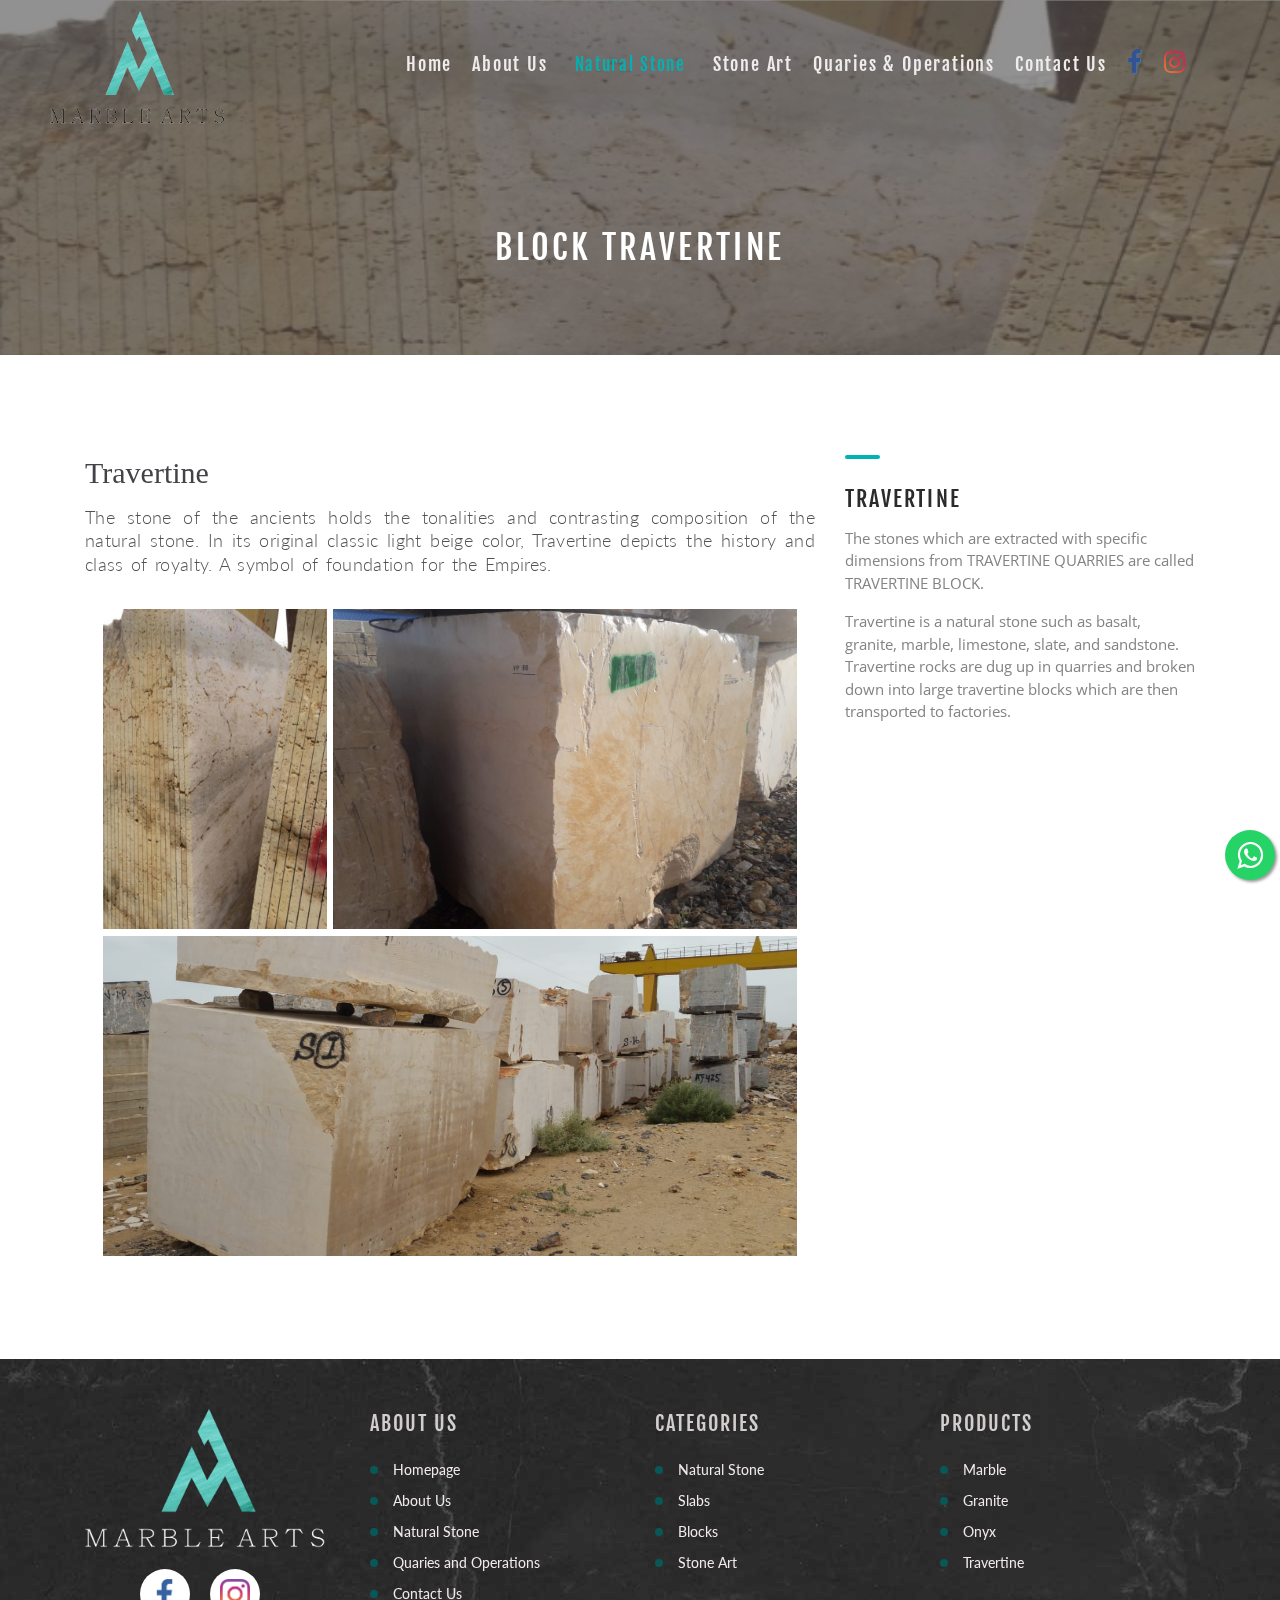
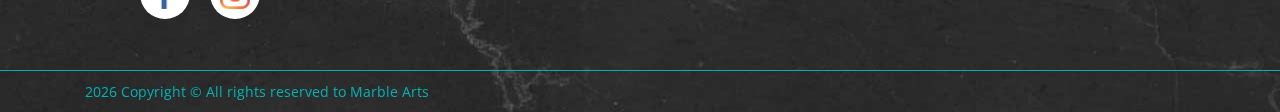
<file: Block-Travertine.html>
<!DOCTYPE html>
<html lang="en">

<head>
    <meta charset="UTF-8">
    <meta name="description" content="Cheap Marble.">
    <meta http-equiv="X-UA-Compatible" content="IE=edge">

    <meta name="viewport" content="width=device-width, initial-scale=1.0">
    <!-- The above 4 meta tags *must* come first in the head;
         any other head content must come *after* these tags -->
    <meta name=”robots” content="index, follow">
    <meta name="og:title" property="og:title" content="high quality marble">
    <title>Marble-Arts| unique and quality stones</title>

    <!-- Favicon -->
    <link rel="icon" href="img/bg-img/favicon.ico">

    <!-- Stylesheet -->
    <link rel="stylesheet" href="style.css">

    <a href="https://api.whatsapp.com/send?
    phone=7310747066
    &text=Hola%information%." class="float" target="_blank">
        <i class="fa fa-whatsapp my-float"></i>

    </a>

    <!-- CSS -->
    <style>

    </style>

</head>

<body>

    <!-- ##### Header Area Start ##### -->
    <header class="header-area">

        <div class="main-menu text-center" id="sticker">

            <div class="classy-nav-container ">
                <div class="container text-center">
                    <!-- Menu -->
                    <nav class="classy-navbar justify-content-between">
                        <div class="logo" id="header">
                            <a href="index.html"><img class="logoimage" src="img/core-img/logo.png" alt="logo"></a>
                            <a href="index.html"><img class="scrollimage" src="img/bg-img/footerlogo.png" alt="scrollup logo"></a>

                        </div>
                        <!-- Navbar Toggler -->
                        <div class="classy-navbar-toggler">
                            <span class="navbarToggler"><span></span><span></span><span></span></span>
                        </div>

                        <!-- Menu -->
                        <div class="classy-menu">

                            <!-- Close Button -->
                            <div class="classycloseIcon">
                                <div class="cross-wrap"><span class="top"></span><span class="bottom"></span></div>
                            </div>

                            <!-- Nav Start -->
                            <div class="classynav">
                                <ul>
                                    <li><a href="index.html">Home</a></li>
                                    <li><a href="about.html">About us</a></li>
                                    <li>
                                        <a class="activehome" href="#">Natural Stone</a>
                                        <ul class="dropdown">
                                            <li><a href="index.html">Slabs</a>

                                                <ul class="dropdown">

                                                    <li><a href="Slab-Marble.html">Marble</a></li>
                                                    <li><a href="Slab-Granite.html">Granite</a></li>
                                                    <li><a href="Slab-Onyx.html">Onyx</a></li>
                                                    <li><a href="Slab-Travertine.html">Travertine</a></li>
                                                </ul>


                                            </li>
                                            <li><a class="activehome" href="#">Blocks</a>

                                                <ul class="dropdown">

                                                    <li><a href="Block-Marble.html">Marble</a></li>
                                                    <li><a href="Block-Granite.html">Granite</a></li>
                                                    <li><a href="Block-Onyx.html">Onyx</a></li>
                                                    <li><a class="activehome" href="Block-Travertine.html">Travertine</a></li>
                                                </ul>



                                            </li>

                                        </ul>
                                    </li>
                                    <li><a href="StoneArt.html">Stone Art</a></li>
                                    <li><a href="quaries.html">Quaries & Operations</a></li>
                                    <li><a href="contact.html">Contact Us</a></li>
                                    <li class="socialicon">
                                        <a href="https://www.facebook.com/profile.php?id=100072538478678" class="fb" title="like this facebook page!">
                                            <i class="fa fa-facebook "></i>
                                        </a>
                                    </li>
                                    <li>
                                        <a href="https://instagram.com/marblearts.co?utm_medium=copy_link" class="insta" title="like our instagram page!">
                                            <i class="fa fa-instagram "></i>

                                        </a>
                                    </li>



                            </div>
                            </ul>
                        </div>
                        <!-- Nav End -->
                </div>


                </nav>
            </div>
        </div>
        </div>
    </header>
    <!-- ##### Header Area End ##### -->

    <!-- ##### Breadcrumb Area Start ##### -->


    <section class="breadcrumb-area bg-img bg-overlay jarallax" style="background-image: url(img/bg-img/blockcut.jpeg);">
        <div class=" container h-100 ">
            <div class="row h-100 align-items-center ">
                <div class="col-12 " style=" display: inline-block; padding-top:15%; color: antiquewhite; ">
                    <div class="section-heading text-center mb-30 wow fadeInUp " data-wow-delay="100ms ">


                        <h1>Block Travertine</h1>
                    </div>

                </div>
            </div>
        </div>
    </section>
    <!-- ##### Breadcrumb Area End ##### -->

    <!-- ##### News Area Start ##### -->
    <section class="news-area section-padding-100">
        <div class="container">
            <div class="row">
                <!-- Single News Area -->
                <div class="col-12 col-lg-8">

                    <!-- Single Blog Area -->
                    <div class="single-blog-area mb-30">

                        <div class="blog-content">

                            <a href="#" class="post-title mb-15">Travertine</a>
                            <h6>The stone of the ancients holds the tonalities and contrasting composition of the natural stone. In its original classic light beige color, Travertine depicts the history and class of royalty. A symbol of foundation for the
                                Empires. </h6>
                        </div>



                    </div>


                    <div class="col-12 col-md-8 col-lg-12">
                        <div class="Gallery">
                            <div class="img-holder"><img src="img/bg-img/blocktravertinecut.jpeg" alt=""></div>
                            <div class="img-holder"><img src="img/quary/quary-3.jpg" alt=""></div>
                            <div class="img-holder"><img src="img/quary/quary-4.jpg" alt=""></div>

                        </div>
                    </div>



                </div>

                <!-- Sidebar Widget -->
                <div class="col-12 col-sm-9 col-md-6 col-lg-4 ">
                    <div class="sidebar-area mb-100 ">

                        <!-- Single Sidebar Widget -->


                        <!-- Single Sidebar Widget -->
                        <div class="single-widget-area cata-widget ">
                            <div class="widget-heading ">
                                <div class="line "></div>
                                <h4>Travertine</h4>
                            </div>

                            <p>The stones which are extracted with specific dimensions from TRAVERTINE QUARRIES are called TRAVERTINE BLOCK.
                            </p>
                            <p>Travertine is a natural stone such as basalt, granite, marble, limestone, slate, and sandstone. Travertine rocks are dug up in quarries and broken down into large travertine blocks which are then transported to factories.</p>
                        </div>

                    </div>
                </div>
            </div>


    </section>

    <!-- ##### Footer Area Start ##### -->
    <footer class="footer-area " style="padding-top: 50px; ">
        <div class="container  ">
            <div class="row ">
                <div class="col-12 col-sm-6 col-lg-3 mb-30 ">


                    <div class="blog-thumbnail ">
                        <a href="# "><img src="img/bg-img/footerlogo.png " alt=" "></a>
                    </div>








                    <div class="social ">
                        <div class="socialicon ">
                            <a href=" " class="tw " title="Tweet this page! ">
                                <img src="img/bg-img/facebook.png " alt=" ">
                            </a>
                            <a href=" " class="tw " title="Tweet this page! ">
                                <img src="img/bg-img/instagram.png " alt=" ">
                            </a>
                        </div>

                    </div>

                    <!-- Single News Area -->



                </div>
                <!-- Single Footer Widget -->
                <div class="col-12 col-sm-6 col-lg-3 ">
                    <div class="single-footer-widget ">
                        <h5 class="widget-title ">About Us</h5>
                        <!-- Nav -->
                        <nav>
                            <ul>
                                <li><a href="# ">Homepage</a></li>
                                <li><a href="# ">About Us</a></li>
                                <li><a href="# ">Natural Stone</a></li>
                                <li><a href="# ">Quaries and Operations</a></li>
                                <li><a href="# ">Contact Us</a></li>
                            </ul>
                        </nav>
                    </div>
                </div>

                <!-- Single Footer Widget -->
                <div class="col-12 col-sm-6 col-lg-3 ">
                    <div class="single-footer-widget ">
                        <h5 class="widget-title ">Categories</h5>
                        <!-- Nav -->
                        <nav>
                            <ul>
                                <li><a href="# ">Natural Stone</a></li>
                                <li><a href="# ">Slabs</a></li>
                                <li><a href="# ">Blocks</a></li>
                                <li><a href="# ">Stone Art</a></li>

                            </ul>
                        </nav>
                    </div>
                </div>

                <!-- Single Footer Widget -->
                <div class="col-12 col-sm-6 col-lg-3 ">
                    <div class="single-footer-widget ">
                        <h5 class="widget-title ">Products</h5>
                        <!-- Nav -->
                        <nav>
                            <ul>
                                <li><a href="# ">Marble</a></li>
                                <li><a href="# ">Granite</a></li>
                                <li><a href="# ">Onyx </a></li>
                                <li><a href="# ">Travertine</a></li>
                            </ul>
                        </nav>
                    </div>
                </div>

                <!-- Single Footer Widget -->
                >
            </div>
        </div>

        <!-- Copywrite Area -->
        <div class="copywrite-area">
            <div class="container">
                <div class="row">
                    <div class="col-12">
                        <div class="copywrite-content d-flex flex-wrap justify-content-between align-items-center">

                            <p class="copywrite-text">

                                <script>
                                    document.write(new Date().getFullYear());
                                </script> Copyright &copy; All rights reserved to Marble Arts

                            </p>
                        </div>
                    </div>
                </div>
            </div>
        </div>
    </footer>
    <!-- ##### Footer Area Start ##### -->



    <!-- ##### All Javascript Script ##### -->
    <!-- jQuery-2.2.4 js -->
    <script src="js/jquery/jquery-2.2.4.min.js "></script>
    <!-- Popper js -->
    <script src="js/bootstrap/popper.min.js "></script>
    <!-- Bootstrap js -->
    <script src="js/bootstrap/bootstrap.min.js "></script>
    <!-- All Plugins js -->
    <script src="js/plugins/plugins.js "></script>
    <!-- Active js -->
    <script src="js/active.js "></script>
</body>

</html>
</file>
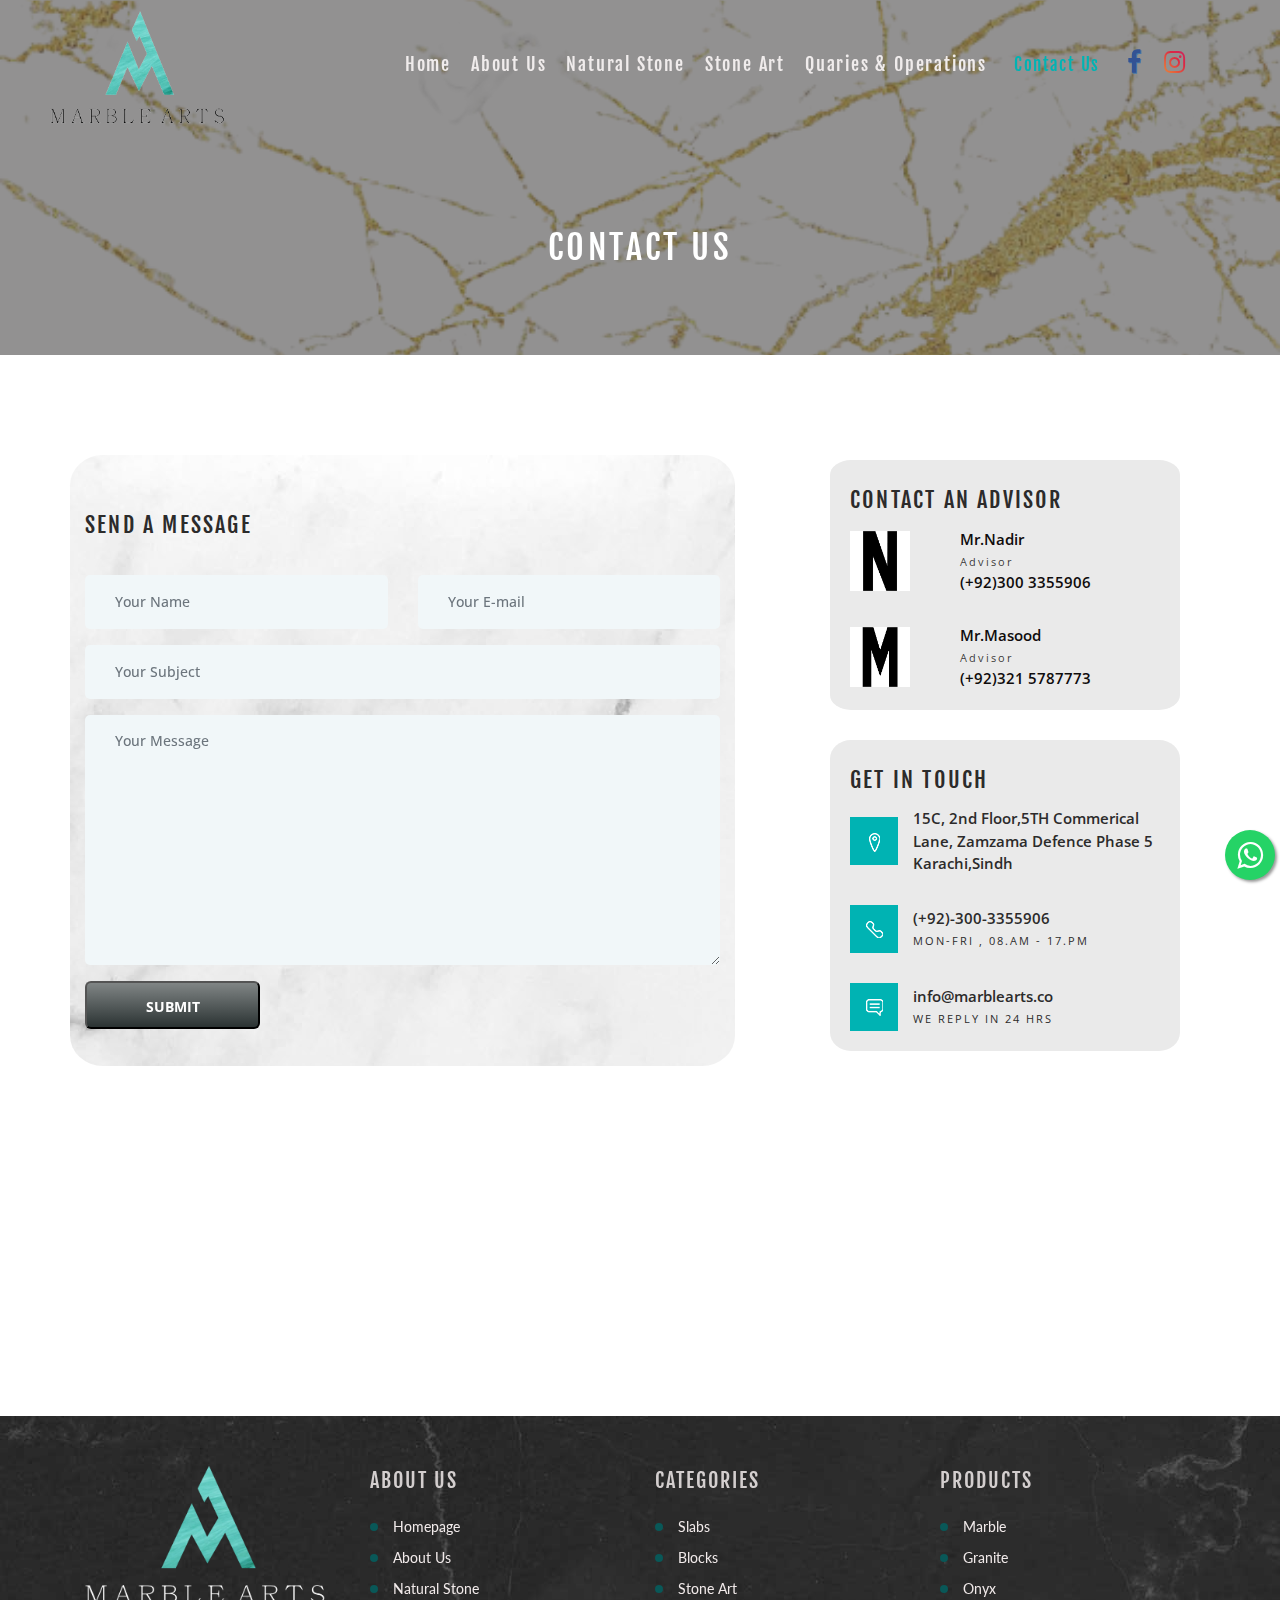
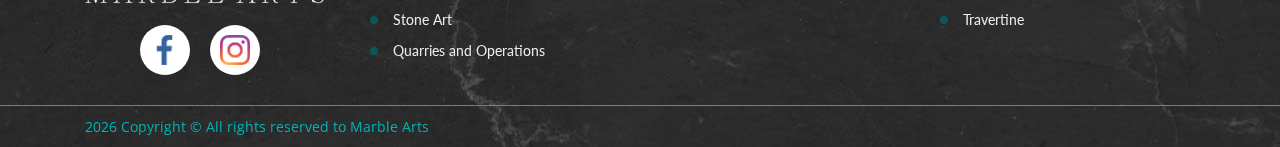
<file: contact.html>
<!DOCTYPE html>
<html lang="en">

<head>
    <meta charset="UTF-8">
    <meta name="description" content="Cheap Marble.">
    <meta http-equiv="X-UA-Compatible" content="IE=edge">
    <meta name="keywords" content="Marble, Granite, Travertine">

    <meta name="viewport" content="width=device-width, initial-scale=1.0">
    <!-- The above 4 meta tags *must* come first in the head;
         any other head content must come *after* these tags -->
    <meta name=”robots” content="index, follow">
    <meta name="og:title" property="og:title" content="Marble in cheap prices">
    <title>Marble-Arts| unique and quality stones</title>

    <!-- Favicon -->
    <link rel="icon" href="img/bg-img/favicon.ico">

    <!-- Stylesheet -->
    <link rel="stylesheet" href="style.css">

    <a href="https://api.whatsapp.com/send?
    phone=7310747066
    &text=Hola%information%." class="float" target="_blank">
        <i class="fa fa-whatsapp my-float"></i>

    </a>

</head>

<body>


    <!-- ##### Header Area Start ##### -->
    <header class="header-area">

        <div class="main-menu text-center" id="sticker">

            <div class="classy-nav-container ">
                <div class="container text-center">
                    <!-- Menu -->
                    <nav class="classy-navbar justify-content-between">
                        <div class="logo" id="header">
                            <a href="index.html"><img class="logoimage" src="img/core-img/logo.png" alt="logo"></a>
                            <a href="index.html"><img class="scrollimage" src="img/bg-img/footerlogo.png" alt="scrollup logo"></a>

                        </div>
                        <!-- Navbar Toggler -->
                        <div class="classy-navbar-toggler">
                            <span class="navbarToggler"><span></span><span></span><span></span></span>
                        </div>

                        <!-- Menu -->
                        <div class="classy-menu">

                            <!-- Close Button -->
                            <div class="classycloseIcon">
                                <div class="cross-wrap"><span class="top"></span><span class="bottom"></span></div>
                            </div>

                            <!-- Nav Start -->
                            <div class="classynav">
                                <ul>
                                    <li><a href="index.html">Home</a></li>
                                    <li><a href="about.html">About us</a></li>
                                    <li>
                                        <a href="#">Natural Stone</a>
                                        <ul class="dropdown">
                                            <li><a href="index.html">Slabs</a>

                                                <ul class="dropdown">

                                                    <li><a href="Slab-Marble.html">Marble</a></li>
                                                    <li><a href="Slab-Granite.html">Granite</a></li>
                                                    <li><a href="Slab-Onyx.html">Onyx</a></li>
                                                    <li><a href="Slab-Travertine.html">Travertine</a></li>
                                                </ul>


                                            </li>
                                            <li><a href="#">Blocks</a>

                                                <ul class="dropdown">

                                                    <li><a href="Block-Marble.html">Marble</a></li>
                                                    <li><a href="Block-Granite.html">Granite</a></li>
                                                    <li><a href="Block-Onyx.html">Onyx</a></li>
                                                    <li><a href="Block-Travertine.html">Travertine</a></li>
                                                </ul>



                                            </li>

                                        </ul>
                                    </li>
                                    <li><a href="StoneArt.html">Stone Art</a></li>
                                    <li><a href="quaries.html">Quaries & Operations</a></li>
                                    <li><a class="activehome" href="contact.html">Contact Us</a></li>
                                    <li class="socialicon">
                                        <a href="https://www.facebook.com/profile.php?id=100072538478678" class="fb" title="like this facebook page!">
                                            <i class="fa fa-facebook "></i>
                                        </a>
                                    </li>
                                    <li>
                                        <a href="https://instagram.com/marblearts.co?utm_medium=copy_link" class="insta" title="like our instagram page!">
                                            <i class="fa fa-instagram "></i>

                                        </a>
                                    </li>



                            </div>
                            </ul>
                        </div>
                        <!-- Nav End -->
                </div>


                </nav>
            </div>
        </div>
        </div>
    </header>
    <!-- ##### Header Area End ##### -->

    <!-- ##### Breadcrumb Area Start ##### -->


    <section class="breadcrumb-area bg-img bg-overlay jarallax " style="background-image: url(img/bg-img/CONTACT-US.png); ">
        <div class=" container h-100 ">
            <div class="row h-100 align-items-center ">
                <div class="col-12 " style=" display: inline-block; padding-top:15%; color: antiquewhite; ">
                    <div class="section-heading text-center mb-30 wow fadeInUp " data-wow-delay="100ms ">


                        <h1>CONTACT US</h1>
                    </div>

                </div>
            </div>
        </div>
    </section>
    <!-- ##### Breadcrumb Area End ##### -->


    <!-- ##### Contact Area Start ##### -->
    <section class="contact-area section-padding-100-70">
        <div class="container">
            <div class="row">
                <!-- Single Contact Area -->
                <div class="col-12 col-md-6 col-lg-7 d-flex mr-80 " style="background-image: url(img/bg-img/aboutus-banner.jpg);border-radius: 5%;">

                    <div class="contact---area mt-50">

                        <!-- Contact Area -->
                        <div class="contact-form-area contact-page ">
                            <h4 class="mb-30">Send a message</h4>

                            <form id="myForm">
                                <div class="row">
                                    <div class="col-lg-6">
                                        <div class="form-group">
                                            <input type="text" class="form-control" id="name" placeholder="Your Name" required>
                                        </div>
                                    </div>
                                    <div class="col-lg-6">
                                        <div class="form-group">
                                            <input type="email" class="form-control" id="email" placeholder="Your E-mail" required>
                                        </div>
                                    </div>
                                    <div class="col-12">
                                        <div class="form-group">
                                            <input type="text" class="form-control" id="subject" placeholder="Your Subject" required>
                                        </div>
                                    </div>
                                    <div class="col-12">
                                        <div class="form-group">
                                            <textarea name="message" class="form-control" id="message" cols="30" rows="10" placeholder="Your Message" required></textarea>
                                        </div>
                                    </div>
                                    <div class="col-12">
                                        <button class="bt send-btn mb-15" type="submit" onclick="sendEmail()" value="Send An Email">Submit</button>

                                    </div>
                                </div>
                            </form>
                        </div>
                    </div>



                </div>
                <div class="col-12  col-lg-4 mt-5">
                    <div class="single-contact-area ">
                        <div class="contact-advisor bg-gray">
                            <h5>Contact an advisor</h5>
                            <!-- Single Advisor -->
                            <div class="single-advisor d-flex align-items-center">
                                <div class="advisor-img">
                                    <img src="img/core-img/N.png" alt="">
                                </div>
                                <div class="advisor-info">
                                    <p>Mr.Nadir</p>
                                    <span>Advisor</span>
                                    <p>(+92)300 3355906</p>
                                </div>
                            </div>
                            <!-- Single Advisor -->
                            <div class="single-advisor d-flex align-items-center">
                                <div class="advisor-img">
                                    <img src="img/core-img/M.png" alt="">
                                </div>
                                <div class="advisor-info">
                                    <p>Mr.Masood</p>
                                    <span>Advisor</span>
                                    <p>(+92)321 5787773</p>
                                </div>
                            </div>
                        </div>
                    </div>
                    <!-- Single Contact Area -->

                    <div class="single-contact-area mb-15 mt-30">
                        <div class="contact--area contact-page">
                            <!-- Contact Content -->
                            <div class="contact-content" style="border-radius: 6%;">
                                <h5>Get in touch</h5>

                                <!-- Single Contact Content -->
                                <div class="single-contact-content d-flex align-items-center">
                                    <div class="icon">
                                        <img src="img/core-img/location.png" alt="">
                                    </div>
                                    <div class="sub">
                                        <p>15C, 2nd Floor,5TH Commerical Lane, Zamzama Defence Phase 5 Karachi,Sindh</p>
                                    </div>

                                </div>
                                <!-- Single Contact Content -->
                                <div class="single-contact-content d-flex align-items-center">
                                    <div class="icon">
                                        <img src="img/core-img/call.png" alt="">
                                    </div>
                                    <div class="sub">
                                        <p>(+92)-300-3355906</p>
                                        <span>mon-fri , 08.am - 17.pm</span>
                                    </div>
                                </div>
                                <!-- Single Contact Content -->
                                <div class="single-contact-content d-flex align-items-center">
                                    <div class="icon">
                                        <img src="img/core-img/message2.png" alt="">
                                    </div>
                                    <div class="sub">
                                        <p>info@marblearts.co</p>
                                        <span>we reply in 24 hrs</span>
                                    </div>
                                </div>
                            </div>
                        </div>
                    </div>
                    <!-- Single Contact Area -->

                </div>
            </div>





    </section>
    <!-- ##### Contact Area End ##### -->



    <div class="map-area  " style="height:280px;">
        <iframe src="https://www.google.com/maps/embed?pb=!1m18!1m12!1m3!1d3621.3778499079826!2d67.0389121144767!3d24.816748753121065!2m3!1f0!2f0!3f0!3m2!1i1024!2i768!4f13.1!3m3!1m2!1s0x3eb33dade651b553%3A0xab8913417750fa4d!2s21c%205th%20Commercial%20Ln%2C%20Zamzama%20Commercial%20Area%20Defence%20V%20Karachi%2C%20Karachi%20City%2C%20Sindh%2075500%2C%20Pakistan!5e0!3m2!1sen!2s!4v1633359813238!5m2!1sen!2s "
            style="border:0; " allowfullscreen=" " loading="lazy "></iframe>
        <!-- Contact Area -->


    </div>
    </div>
    </section>
    <!-- ##### Newsletter Area End ###### -->

    <!-- ##### Footer Area Start ##### -->
    <footer class="footer-area " style="padding-top: 50px; ">
        <div class="container  ">
            <div class="row ">
                <div class="col-12 col-sm-6 col-lg-3 mb-30 ">


                    <div class="blog-thumbnail ">
                        <a href="# "><img src="img/bg-img/footerlogo.png " alt=" "></a>
                    </div>







                    <div class="social ">
                        <div class="socialicon ">
                            <a href="https://www.facebook.com/profile.php?id=100072538478678" class="tw " title="Tweet this page! ">
                                <img src="img/bg-img/facebook.png " alt=" ">
                            </a>
                            <a href="https://instagram.com/marblearts.co?utm_medium=copy_link" class="tw " title="Tweet this page! ">
                                <img src="img/bg-img/instagram.png " alt=" ">
                            </a>
                        </div>

                    </div>

                    <!-- Single News Area -->



                </div>
                <!-- Single Footer Widget -->
                <div class="col-12 col-sm-6 col-lg-3 ">
                    <div class="single-footer-widget ">
                        <h5 class="widget-title ">About Us</h5>
                        <!-- Nav -->
                        <nav>
                            <ul>
                                <li><a href="index.html">Homepage</a></li>
                                <li><a href="about.html">About Us</a></li>
                                <li><a href="index.html">Natural Stone</a></li>
                                <li><a href="StoneArt.html">Stone Art</a></li>
                                <li><a href="quaries.html">Quarries and Operations</a></li>

                            </ul>
                        </nav>
                    </div>
                </div>

                <!-- Single Footer Widget -->
                <div class="col-12 col-sm-6 col-lg-3 ">
                    <div class="single-footer-widget ">
                        <h5 class="widget-title ">Categories</h5>
                        <!-- Nav -->
                        <nav>
                            <ul>

                                <li><a href="# ">Slabs</a></li>
                                <li><a href="# ">Blocks</a></li>
                                <li><a href="# ">Stone Art</a></li>

                            </ul>
                        </nav>
                    </div>
                </div>

                <!-- Single Footer Widget -->
                <div class="col-12 col-sm-6 col-lg-3 ">
                    <div class="single-footer-widget ">
                        <h5 class="widget-title ">Products</h5>
                        <!-- Nav -->
                        <nav>
                            <ul>
                                <li><a href="# ">Marble</a></li>
                                <li><a href="# ">Granite</a></li>
                                <li><a href="# ">Onyx </a></li>
                                <li><a href="# ">Travertine</a></li>
                            </ul>
                        </nav>
                    </div>
                </div>

                <!-- Single Footer Widget -->

            </div>
        </div>

        <!-- Copywrite Area -->
        <div class="copywrite-area">
            <div class="container">
                <div class="row">
                    <div class="col-12">
                        <div class="copywrite-content d-flex flex-wrap justify-content-between align-items-center">

                            <p class="copywrite-text">

                                <script>
                                    document.write(new Date().getFullYear());
                                </script> Copyright &copy; All rights reserved to Marble Arts

                            </p>
                        </div>
                    </div>
                </div>
            </div>
        </div>
    </footer>
    <!-- ##### Footer Area Start ##### -->

    <!-- ##### All Javascript Script ##### -->
    <!-- jQuery-2.2.4 js -->
    <script src="js/jquery/jquery-2.2.4.min.js"></script>
    <!-- Popper js -->
    <script src="js/bootstrap/popper.min.js"></script>
    <!-- Bootstrap js -->
    <script src="js/bootstrap/bootstrap.min.js"></script>
    <!-- All Plugins js -->
    <script src="js/plugins/plugins.js"></script>
    <!-- Active js -->
    <script src="js/active.js"></script>

    <script src="https://code.jquery.com/jquery-3.5.0.js"></script>
    <script type="text/javascript">
        function sendEmail() {
            var name = $("#name");
            var email = $("#email");
            var subject = $("#subject");
            var body = $("#message");

            if (isNotEmpty(name) && isNotEmpty(email) && isNotEmpty(subject) && isNotEmpty(body)) {
                $.ajax({
                    url: 'sendEmail.php',
                    method: 'POST',
                    dataType: 'json',
                    data: {
                        name: name.val(),
                        email: email.val(),
                        subject: subject.val(),
                        body: body.val()
                    },
                    success: function(response) {
                        $('#myForm')[0].reset();
                        $('.sent-notification').text("Message Sent Successfully.");
                    }
                });
            }
        }

        function isNotEmpty(caller) {
            if (caller.val() == "") {
                caller.css('border', '1px solid red');
                return false;
            } else
                caller.css('border', '');

            return true;
        }
    </script>

</body>

</html>
</file>
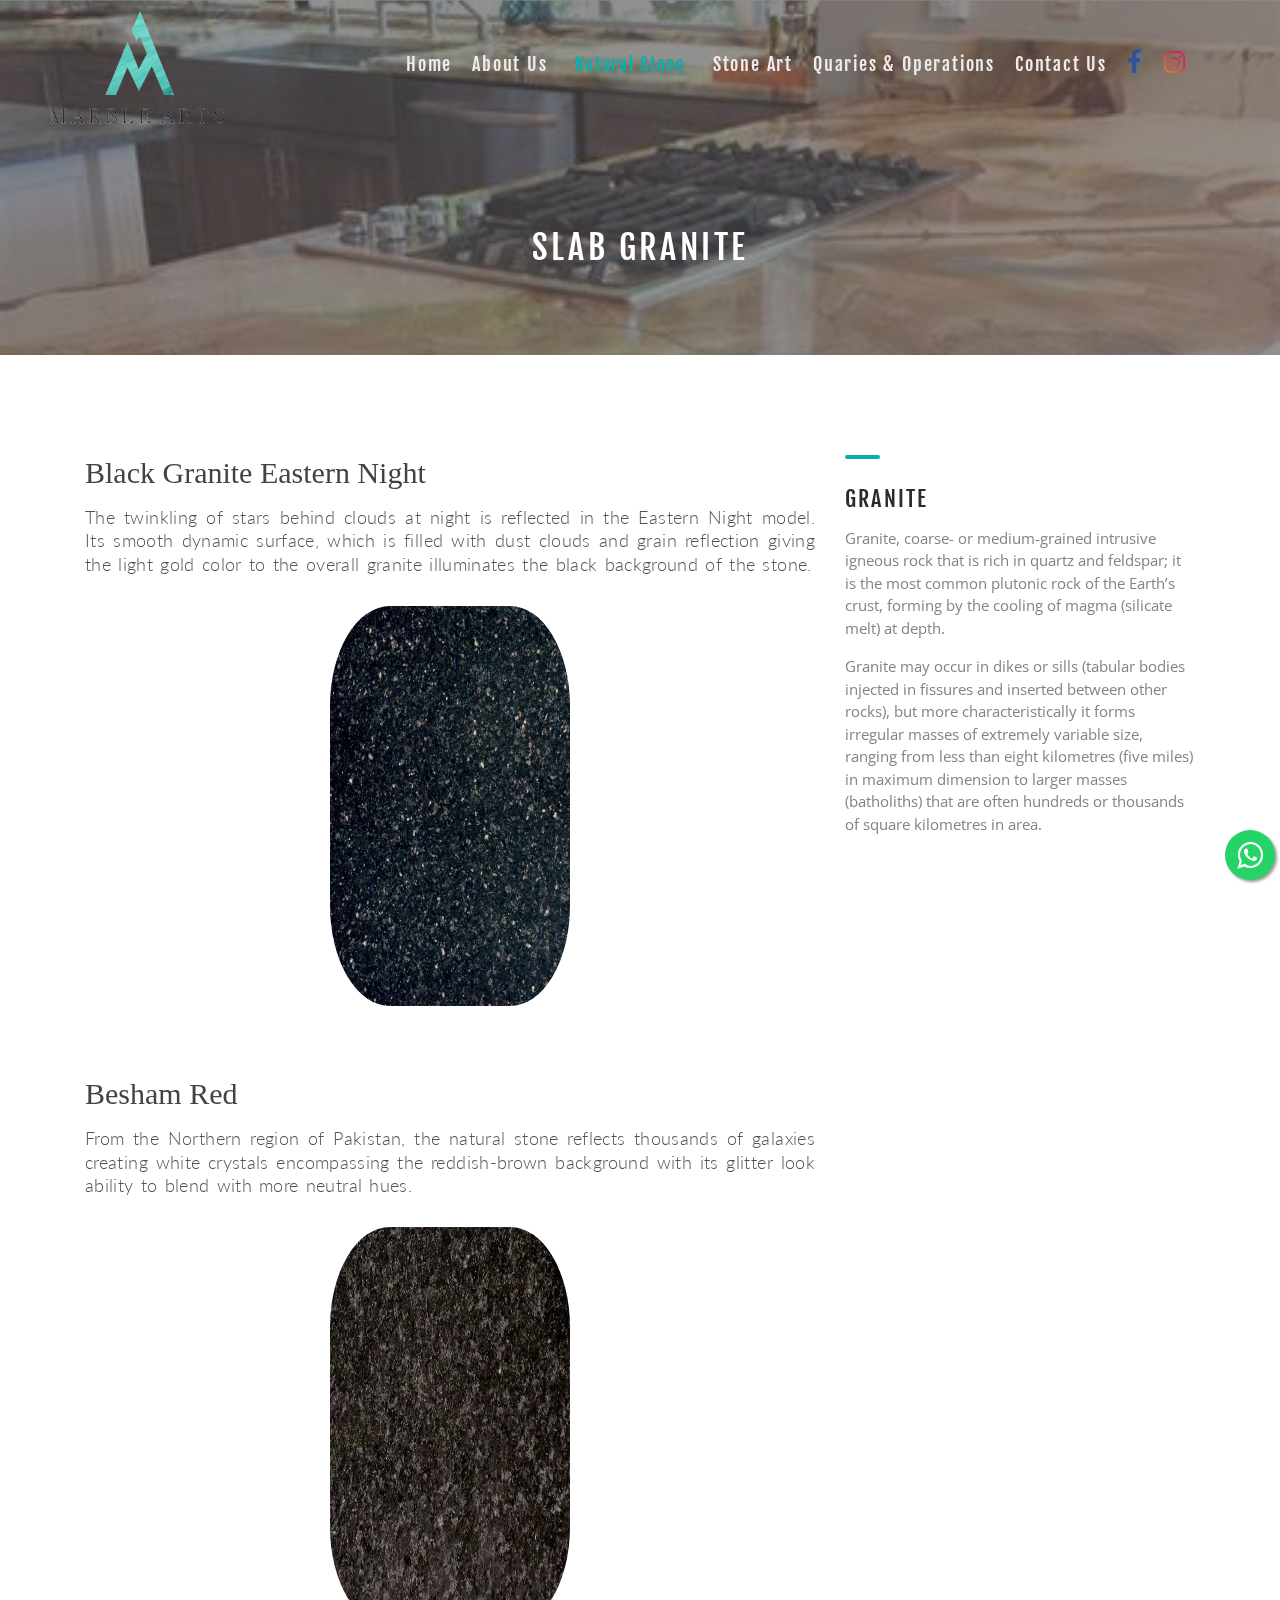
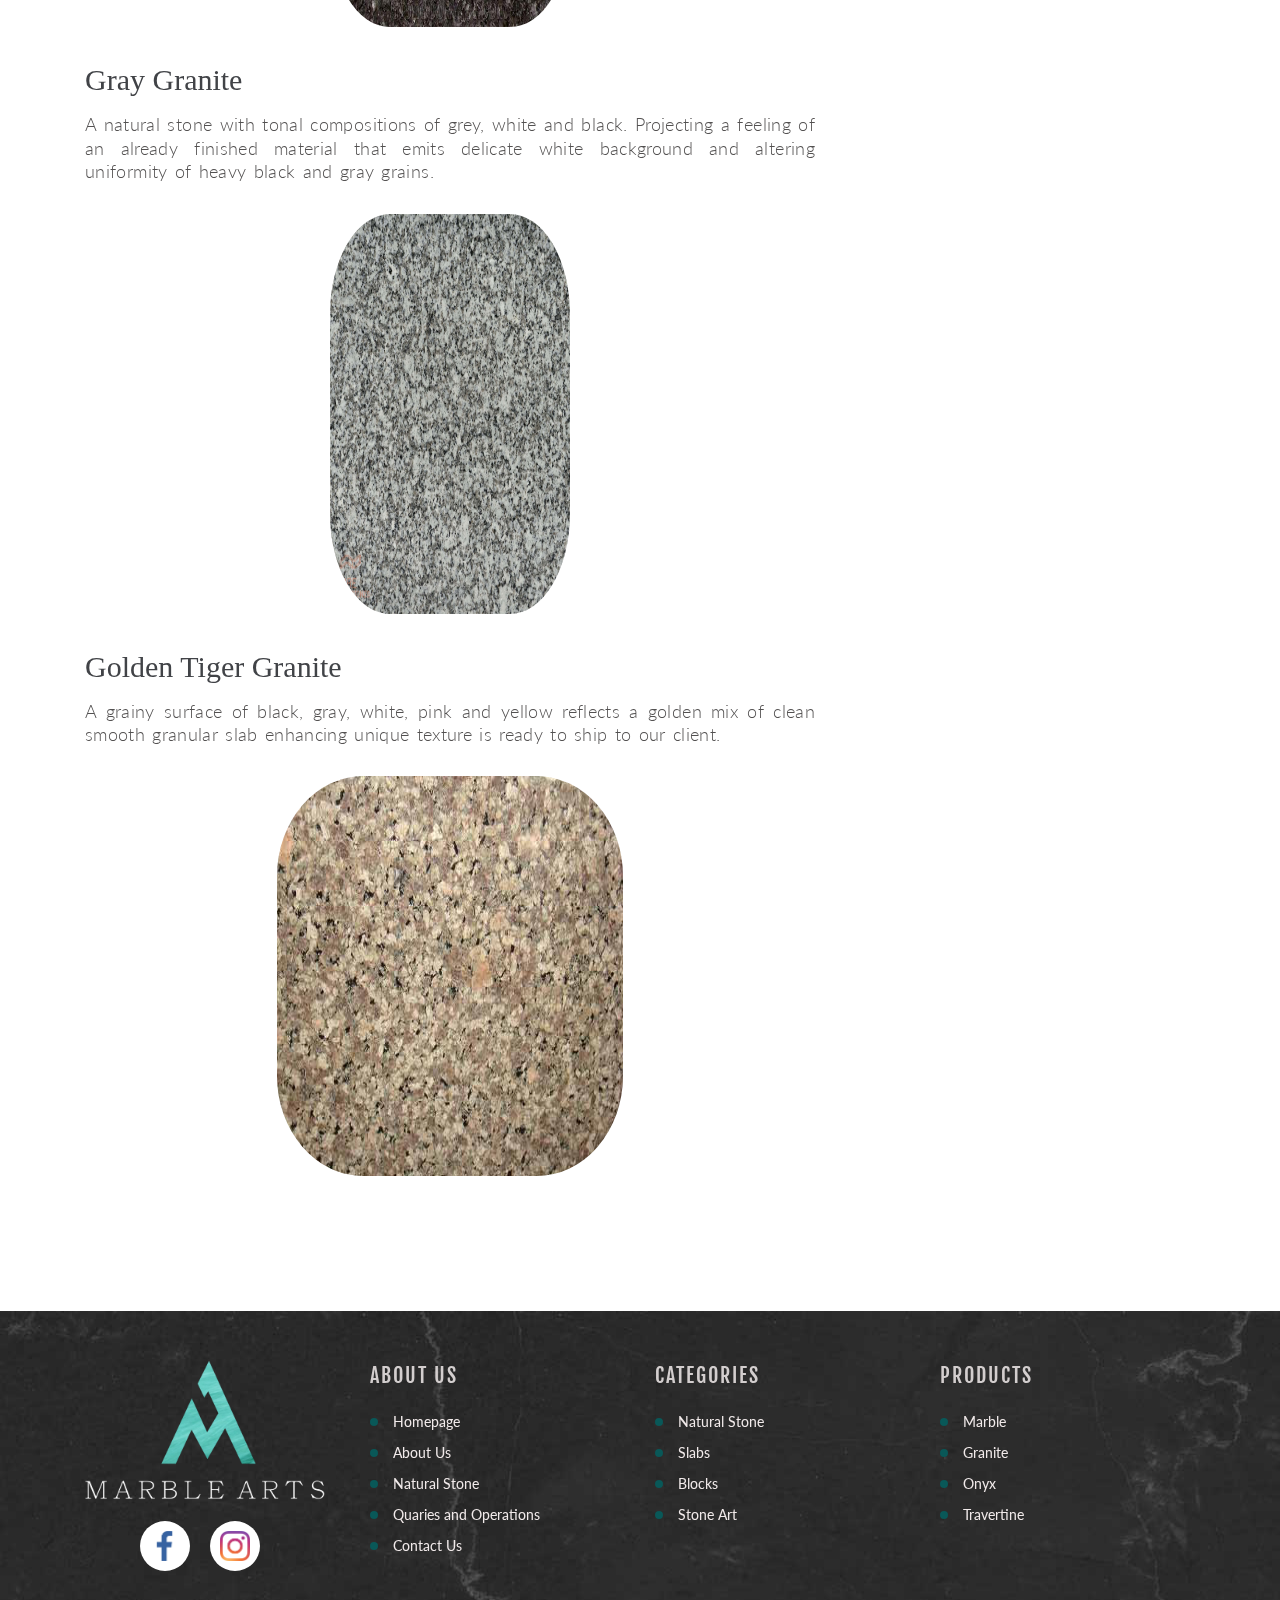
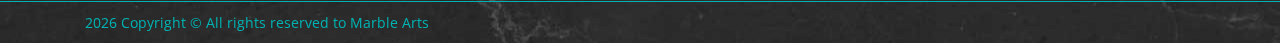
<file: Slab-Granite.html>
<!DOCTYPE html>
<html lang="en">

<head>
    <meta charset="UTF-8">
    <meta name="description" content="Cheap Marble.">
    <meta http-equiv="X-UA-Compatible" content="IE=edge">

    <meta name="viewport" content="width=device-width, initial-scale=1.0">
    <!-- The above 4 meta tags *must* come first in the head;
         any other head content must come *after* these tags -->
    <meta name=”robots” content="index, follow">
    <meta name="og:title" property="og:title" content="high quality marble">
    <title>Marble-Arts| unique and quality stones</title>

    <!-- Favicon -->
    <link rel="icon" href="img/bg-img/favicon.ico">

    <!-- Stylesheet -->
    <link rel="stylesheet" href="style.css">

    <a href="https://api.whatsapp.com/send?
    phone=7310747066
    &text=Hola%information%." class="float" target="_blank">
        <i class="fa fa-whatsapp my-float"></i>

    </a>

    <!-- CSS -->
    <style>

    </style>

</head>

<body>

    <!-- ##### Header Area Start ##### -->
    <!-- ##### Header Area Start ##### -->
    <header class="header-area">

        <div class="main-menu text-center" id="sticker">

            <div class="classy-nav-container ">
                <div class="container text-center">
                    <!-- Menu -->
                    <nav class="classy-navbar justify-content-between">
                        <div class="logo" id="header">
                            <a href="index.html"><img class="logoimage" src="img/core-img/logo.png" alt="logo"></a>
                            <a href="index.html"><img class="scrollimage" src="img/bg-img/footerlogo.png" alt="scrollup logo"></a>

                        </div>
                        <!-- Navbar Toggler -->
                        <div class="classy-navbar-toggler">
                            <span class="navbarToggler"><span></span><span></span><span></span></span>
                        </div>

                        <!-- Menu -->
                        <div class="classy-menu">

                            <!-- Close Button -->
                            <div class="classycloseIcon">
                                <div class="cross-wrap"><span class="top"></span><span class="bottom"></span></div>
                            </div>

                            <!-- Nav Start -->
                            <div class="classynav">
                                <ul>
                                    <li><a href="index.html">Home</a></li>
                                    <li><a href="about.html">About us</a></li>
                                    <li>
                                        <a class="activehome" href="#">Natural Stone</a>
                                        <ul class="dropdown">
                                            <li><a class="activehome" href="index.html">Slabs</a>

                                                <ul class="dropdown">

                                                    <li><a class="activehome" href="Slab-Marble.html">Marble</a></li>
                                                    <li><a href="Slab-Granite.html">Granite</a></li>
                                                    <li><a href="Slab-Onyx.html">Onyx</a></li>
                                                    <li><a href="Slab-Travertine.html">Travertine</a></li>
                                                </ul>


                                            </li>
                                            <li><a href="#">Blocks</a>

                                                <ul class="dropdown">

                                                    <li><a href="Block-Marble.html">Marble</a></li>
                                                    <li><a href="Block-Granite.html">Granite</a></li>
                                                    <li><a href="Block-Onyx.html">Onyx</a></li>
                                                    <li><a href="Block-Travertine.html">Travertine</a></li>
                                                </ul>



                                            </li>

                                        </ul>
                                    </li>
                                    <li><a href="StoneArt.html">Stone Art</a></li>
                                    <li><a href="quaries.html">Quaries & Operations</a></li>
                                    <li><a href="contact.html">Contact Us</a></li>
                                    <li class="socialicon">
                                        <a href="https://www.facebook.com/profile.php?id=100072538478678" class="fb" title="like this facebook page!">
                                            <i class="fa fa-facebook "></i>
                                        </a>
                                    </li>
                                    <li>
                                        <a href="https://instagram.com/marblearts.co?utm_medium=copy_link" class="insta" title="like our instagram page!">
                                            <i class="fa fa-instagram "></i>

                                        </a>
                                    </li>



                            </div>
                            </ul>
                        </div>
                        <!-- Nav End -->
                </div>


                </nav>
            </div>
        </div>
        </div>
    </header>
    <!-- ##### Header Area End ##### -->


    <!-- ##### Breadcrumb Area Start ##### -->


    <section class="breadcrumb-area bg-img bg-overlay jarallax " style="background-image: url(img/bg-img/SLAB-GRANITE.jpg); ">
        <div class=" container h-100 ">
            <div class="row h-100 align-items-center ">
                <div class="col-12 " style=" display: inline-block; padding-top:15%; color: antiquewhite; ">
                    <div class="section-heading text-center mb-30 wow fadeInUp " data-wow-delay="100ms ">


                        <h1>SLAB GRANITE</h1>
                    </div>

                </div>
            </div>
        </div>
    </section>
    <!-- ##### Breadcrumb Area End ##### -->


    <section class="news-area section-padding-100 ">
        <div class="container ">
            <div class="row ">

                <div class="col-12 col-lg-8 ">

                    <!-- Single Blog Area -->
                    <div class="single-blog-area mb-70 ">

                        <div class="blog-content ">

                            <a href="# " class="post-title mb-30 ">Black Granite Eastern Night</a>
                            <h6>The twinkling of stars behind clouds at night is reflected in the Eastern Night model. Its smooth dynamic surface, which is filled with dust clouds and grain reflection giving the light gold color to the overall granite illuminates
                                the black background of the stone. </h6>
                        </div>
                        <div class="blog-thumbnail mt-30 ">
                            <a href="# "><img src="img/stone/black-granite.jpg " alt="Black Granite Eastern Night "></a>
                        </div>
                    </div>

                    <!-- Single Blog Area -->
                    <div class="single-blog-area ">

                        <div class="blog-content ">

                            <a href="# " class="post-title mb-30 ">Besham Red</a>

                            <h6>From the Northern region of Pakistan, the natural stone reflects thousands of galaxies creating white crystals encompassing the reddish-brown background with its glitter look ability to blend with more neutral hues. </h6>
                        </div>
                        <div class="blog-thumbnail mt-30 ">
                            <a href="# "><img src="img/stone/chinapinkgranite.jpg " alt="Besham Red "></a>
                        </div>
                    </div>
                    <!-- Single Blog Area -->
                    <div class="single-blog-area ">

                        <div class="blog-content ">

                            <a href="# " class="post-title mb-30 ">Gray Granite</a>

                            <h6>A natural stone with tonal compositions of grey, white and black. Projecting a feeling of an already finished material that emits delicate white background and altering uniformity of heavy black and gray grains.

                            </h6>
                        </div>
                        <div class="blog-thumbnail mt-30 ">
                            <a href="# "><img src="img/stone/gray-granitepage.jpg " alt="Gray Granite"></a>
                        </div>
                    </div>
                    <!-- Single Blog Area -->
                    <div class="single-blog-area ">

                        <div class="blog-content ">

                            <a href="# " class="post-title mb-30 ">Golden Tiger Granite</a>

                            <h6>A grainy surface of black, gray, white, pink and yellow reflects a golden mix of clean smooth granular slab enhancing unique texture is ready to ship to our client.</h6>
                        </div>
                        <div class="blog-thumbnail mt-30 ">
                            <a href="# "><img src="img/stone/Applegreengranite.jpg " alt="Golden Tiger Granite "></a>
                        </div>
                    </div>




                </div>

                <div class="col-12 col-sm-9 col-md-6 col-lg-4 ">
                    <div class="sidebar-area mb-100 ">


                        <div class="single-widget-area cata-widget ">
                            <div class="widget-heading ">
                                <div class="line "></div>
                                <h4>Granite</h4>
                            </div>

                            <p>Granite, coarse- or medium-grained intrusive igneous rock that is rich in quartz and feldspar; it is the most common plutonic rock of the Earth’s crust, forming by the cooling of magma (silicate melt) at depth.</p>
                            <p>Granite may occur in dikes or sills (tabular bodies injected in fissures and inserted between other rocks), but more characteristically it forms irregular masses of extremely variable size, ranging from less than eight kilometres
                                (five miles) in maximum dimension to larger masses (batholiths) that are often hundreds or thousands of square kilometres in area.</p>
                        </div>

                    </div>
                </div>
            </div>


    </section>


    <!-- ##### Footer Area Start ##### -->


    <footer class="footer-area " style="padding-top: 50px; ">
        <div class="container  ">
            <div class="row ">
                <div class="col-12 col-sm-6 col-lg-3 mb-30 ">


                    <div class="blog-thumbnail ">
                        <a href="# "><img src="img/bg-img/footerlogo.png " alt=" "></a>
                    </div>




                    <!-- Single News Area -->



                    <div class="social ">
                        <div class="socialicon ">
                            <a href=" " class="tw " title="Tweet this page! ">
                                <img src="img/bg-img/facebook.png " alt=" ">
                            </a>
                            <a href=" " class="tw " title="Tweet this page! ">
                                <img src="img/bg-img/instagram.png " alt=" ">
                            </a>
                        </div>

                    </div>

                    <!-- Single News Area -->



                </div>
                <!-- Single Footer Widget -->
                <div class="col-12 col-sm-6 col-lg-3 ">
                    <div class="single-footer-widget ">
                        <h5 class="widget-title ">About Us</h5>
                        <!-- Nav -->
                        <nav>
                            <ul>
                                <li><a href="# ">Homepage</a></li>
                                <li><a href="# ">About Us</a></li>
                                <li><a href="# ">Natural Stone</a></li>
                                <li><a href="# ">Quaries and Operations</a></li>
                                <li><a href="# ">Contact Us</a></li>
                            </ul>
                        </nav>
                    </div>
                </div>

                <!-- Single Footer Widget -->
                <div class="col-12 col-sm-6 col-lg-3 ">
                    <div class="single-footer-widget ">
                        <h5 class="widget-title ">Categories</h5>
                        <!-- Nav -->
                        <nav>
                            <ul>
                                <li><a href="# ">Natural Stone</a></li>
                                <li><a href="# ">Slabs</a></li>
                                <li><a href="# ">Blocks</a></li>
                                <li><a href="# ">Stone Art</a></li>

                            </ul>
                        </nav>
                    </div>
                </div>

                <!-- Single Footer Widget -->
                <div class="col-12 col-sm-6 col-lg-3 ">
                    <div class="single-footer-widget ">
                        <h5 class="widget-title ">Products</h5>
                        <!-- Nav -->
                        <nav>
                            <ul>
                                <li><a href="# ">Marble</a></li>
                                <li><a href="# ">Granite</a></li>
                                <li><a href="# ">Onyx </a></li>
                                <li><a href="# ">Travertine</a></li>
                            </ul>
                        </nav>
                    </div>
                </div>

                <!-- Single Footer Widget -->

            </div>
        </div>

        <!-- Copywrite Area -->
        <div class="copywrite-area">
            <div class="container">
                <div class="row">
                    <div class="col-12">
                        <div class="copywrite-content d-flex flex-wrap justify-content-between align-items-center">

                            <p class="copywrite-text">

                                <script>
                                    document.write(new Date().getFullYear());
                                </script> Copyright &copy; All rights reserved to Marble Arts

                            </p>
                        </div>
                    </div>
                </div>
            </div>
        </div>
    </footer>

    <!-- ##### Footer Area Start ##### -->

    <!-- ##### All Javascript Script ##### -->
    <!-- jQuery-2.2.4 js -->
    <script src="js/jquery/jquery-2.2.4.min.js "></script>
    <!-- Popper js -->
    <script src="js/bootstrap/popper.min.js "></script>
    <!-- Bootstrap js -->
    <script src="js/bootstrap/bootstrap.min.js "></script>
    <!-- All Plugins js -->
    <script src="js/plugins/plugins.js "></script>
    <!-- Active js -->
    <script src="js/active.js "></script>
</body>

</html>
</file>
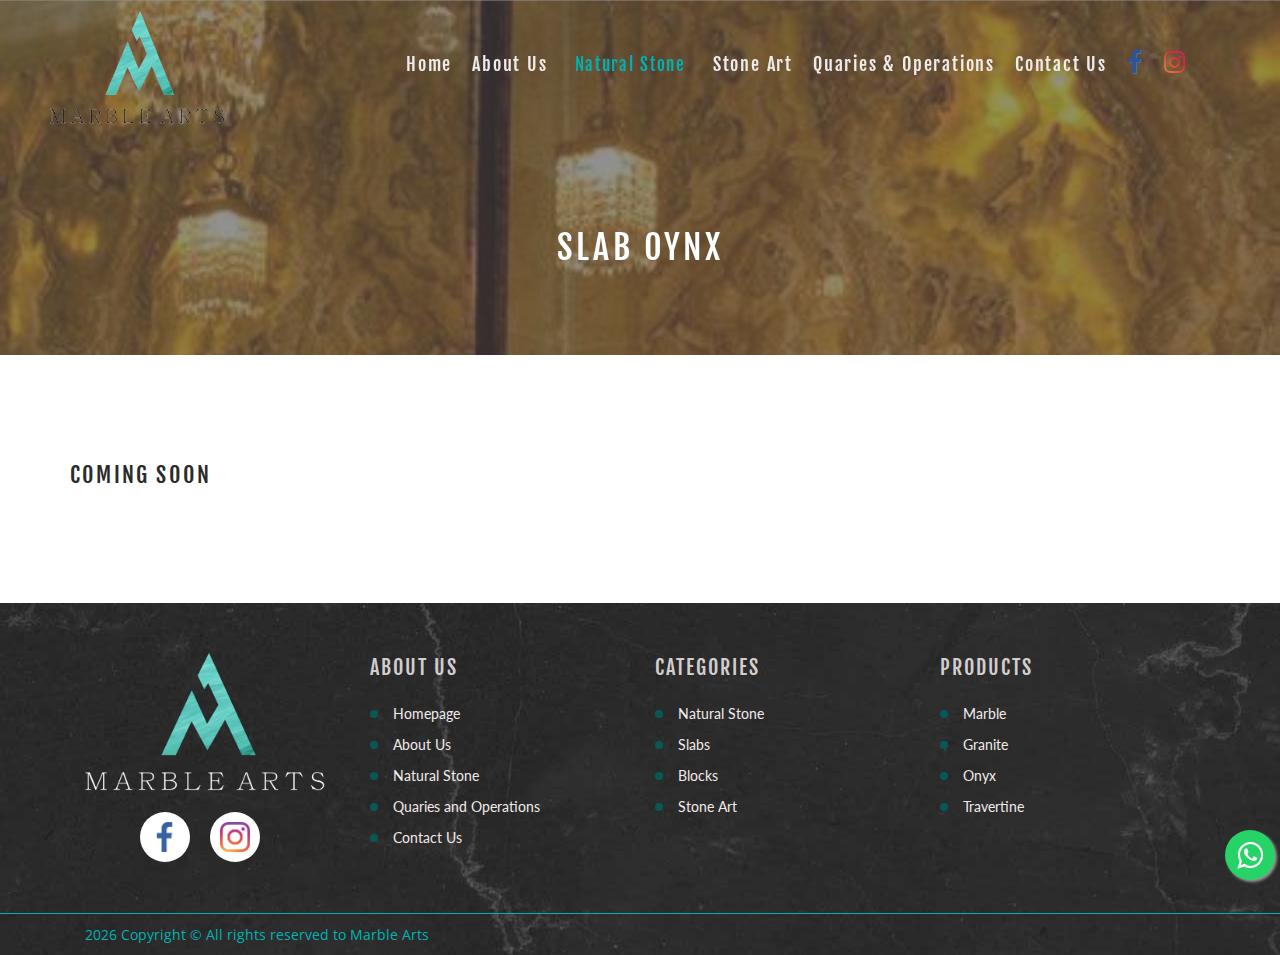
<file: Slab-Onyx.html>
<!DOCTYPE html>
<html lang="en">

<head>
    <meta charset="UTF-8">
    <meta name="description" content="Cheap Marble.">
    <meta http-equiv="X-UA-Compatible" content="IE=edge">

    <meta name="viewport" content="width=device-width, initial-scale=1.0">
    <!-- The above 4 meta tags *must* come first in the head;
         any other head content must come *after* these tags -->
    <meta name=”robots” content="index, follow">
    <meta name="og:title" property="og:title" content="high quality marble">
    <title>Marble-Arts| unique and quality stones</title>

    <!-- Favicon -->
    <link rel="icon" href="img/bg-img/favicon.ico">

    <!-- Stylesheet -->
    <link rel="stylesheet" href="style.css">

    <a href="https://api.whatsapp.com/send?
    phone=7310747066
    &text=Hola%information%." class="float" target="_blank">
        <i class="fa fa-whatsapp my-float"></i>

    </a>

    <!-- CSS -->
    <style>

    </style>

</head>

<body>

    <!-- ##### Header Area Start ##### -->
    <header class="header-area">

        <div class="main-menu text-center" id="sticker">

            <div class="classy-nav-container ">
                <div class="container text-center">
                    <!-- Menu -->
                    <nav class="classy-navbar justify-content-between">
                        <div class="logo" id="header">
                            <a href="index.html"><img class="logoimage" src="img/core-img/logo.png" alt="logo"></a>
                            <a href="index.html"><img class="scrollimage" src="img/bg-img/footerlogo.png" alt="scrollup logo"></a>

                        </div>
                        <!-- Navbar Toggler -->
                        <div class="classy-navbar-toggler">
                            <span class="navbarToggler"><span></span><span></span><span></span></span>
                        </div>

                        <!-- Menu -->
                        <div class="classy-menu">

                            <!-- Close Button -->
                            <div class="classycloseIcon">
                                <div class="cross-wrap"><span class="top"></span><span class="bottom"></span></div>
                            </div>

                            <!-- Nav Start -->
                            <div class="classynav">
                                <ul>
                                    <li><a href="index.html">Home</a></li>
                                    <li><a href="about.html">About us</a></li>
                                    <li>
                                        <a class="activehome" href="#">Natural Stone</a>
                                        <ul class="dropdown">
                                            <li><a class="activehome" href="index.html">Slabs</a>

                                                <ul class="dropdown">

                                                    <li><a href="Slab-Marble.html">Marble</a></li>
                                                    <li><a href="Slab-Granite.html">Granite</a></li>
                                                    <li><a class="activehome" href="Slab-Onyx.html">Onyx</a></li>
                                                    <li><a href="Slab-Travertine.html">Travertine</a></li>
                                                </ul>


                                            </li>
                                            <li><a href="#">Blocks</a>

                                                <ul class="dropdown">

                                                    <li><a href="Block-Marble.html">Marble</a></li>
                                                    <li><a href="Block-Granite.html">Granite</a></li>
                                                    <li><a href="Block-Onyx.html">Onyx</a></li>
                                                    <li><a href="Block-Travertine.html">Travertine</a></li>
                                                </ul>



                                            </li>

                                        </ul>
                                    </li>
                                    <li><a href="StoneArt.html">Stone Art</a></li>
                                    <li><a href="quaries.html">Quaries & Operations</a></li>
                                    <li><a href="contact.html">Contact Us</a></li>
                                    <li class="socialicon">
                                        <a href="https://www.facebook.com/profile.php?id=100072538478678" class="fb" title="like this facebook page!">
                                            <i class="fa fa-facebook "></i>
                                        </a>
                                    </li>
                                    <li>
                                        <a href="https://instagram.com/marblearts.co?utm_medium=copy_link" class="insta" title="like our instagram page!">
                                            <i class="fa fa-instagram "></i>

                                        </a>
                                    </li>



                            </div>
                            </ul>
                        </div>
                        <!-- Nav End -->
                </div>


                </nav>
            </div>
        </div>
        </div>
    </header>
    <!-- ##### Header Area End ##### -->

    <!-- ##### Breadcrumb Area Start ##### -->


    <section class="breadcrumb-area bg-img bg-overlay jarallax" style="background-image: url(img/bg-img/slab-oynx.jpg);">
        <div class=" container h-100 ">
            <div class="row h-100 align-items-center ">
                <div class="col-12 " style=" display: inline-block; padding-top:15%; color: antiquewhite; ">
                    <div class="section-heading text-center mb-30 wow fadeInUp " data-wow-delay="100ms ">


                        <h1>SLAB OYNX</h1>
                    </div>

                </div>
            </div>
        </div>
    </section>



    <section class="news-area section-padding-100">
        <div class="container">
            <div class="row">
                <!-- Single News Area -->
                <h1>COMING SOON</h1>
                <!-- Sidebar Widget -->
            </div>
    </section>





    <!-- ##### Footer Area Start ##### -->
    <footer class="footer-area " style="padding-top: 50px; ">
        <div class="container  ">
            <div class="row ">
                <div class="col-12 col-sm-6 col-lg-3 mb-30 ">


                    <div class="blog-thumbnail ">
                        <a href="# "><img src="img/bg-img/footerlogo.png " alt=" "></a>
                    </div>




                    <!-- Single News Area -->



                    <div class="social ">
                        <div class="socialicon ">
                            <a href=" " class="tw " title="Tweet this page! ">
                                <img src="img/bg-img/facebook.png " alt=" ">
                            </a>
                            <a href=" " class="tw " title="Tweet this page! ">
                                <img src="img/bg-img/instagram.png " alt=" ">
                            </a>
                        </div>

                    </div>

                    <!-- Single News Area -->



                </div>
                <!-- Single Footer Widget -->
                <div class="col-12 col-sm-6 col-lg-3 ">
                    <div class="single-footer-widget ">
                        <h5 class="widget-title ">About Us</h5>
                        <!-- Nav -->
                        <nav>
                            <ul>
                                <li><a href="# ">Homepage</a></li>
                                <li><a href="# ">About Us</a></li>
                                <li><a href="# ">Natural Stone</a></li>
                                <li><a href="# ">Quaries and Operations</a></li>
                                <li><a href="# ">Contact Us</a></li>
                            </ul>
                        </nav>
                    </div>
                </div>

                <!-- Single Footer Widget -->
                <div class="col-12 col-sm-6 col-lg-3 ">
                    <div class="single-footer-widget ">
                        <h5 class="widget-title ">Categories</h5>
                        <!-- Nav -->
                        <nav>
                            <ul>
                                <li><a href="# ">Natural Stone</a></li>
                                <li><a href="# ">Slabs</a></li>
                                <li><a href="# ">Blocks</a></li>
                                <li><a href="# ">Stone Art</a></li>

                            </ul>
                        </nav>
                    </div>
                </div>

                <!-- Single Footer Widget -->
                <div class="col-12 col-sm-6 col-lg-3 ">
                    <div class="single-footer-widget ">
                        <h5 class="widget-title ">Products</h5>
                        <!-- Nav -->
                        <nav>
                            <ul>
                                <li><a href="# ">Marble</a></li>
                                <li><a href="# ">Granite</a></li>
                                <li><a href="# ">Onyx </a></li>
                                <li><a href="# ">Travertine</a></li>
                            </ul>
                        </nav>
                    </div>
                </div>

                <!-- Single Footer Widget -->
                >
            </div>
        </div>

        <!-- Copywrite Area -->
        <div class="copywrite-area">
            <div class="container">
                <div class="row">
                    <div class="col-12">
                        <div class="copywrite-content d-flex flex-wrap justify-content-between align-items-center">

                            <p class="copywrite-text">

                                <script>
                                    document.write(new Date().getFullYear());
                                </script> Copyright &copy; All rights reserved to Marble Arts

                            </p>
                        </div>
                    </div>
                </div>
            </div>
        </div>
    </footer>
    <!-- ##### Footer Area Start ##### -->

    <!-- ##### All Javascript Script ##### -->
    <!-- jQuery-2.2.4 js -->
    <script src="js/jquery/jquery-2.2.4.min.js"></script>
    <!-- Popper js -->
    <script src="js/bootstrap/popper.min.js"></script>
    <!-- Bootstrap js -->
    <script src="js/bootstrap/bootstrap.min.js"></script>
    <!-- All Plugins js -->
    <script src="js/plugins/plugins.js"></script>
    <!-- Active js -->
    <script src="js/active.js"></script>
</body>

</html>
</file>
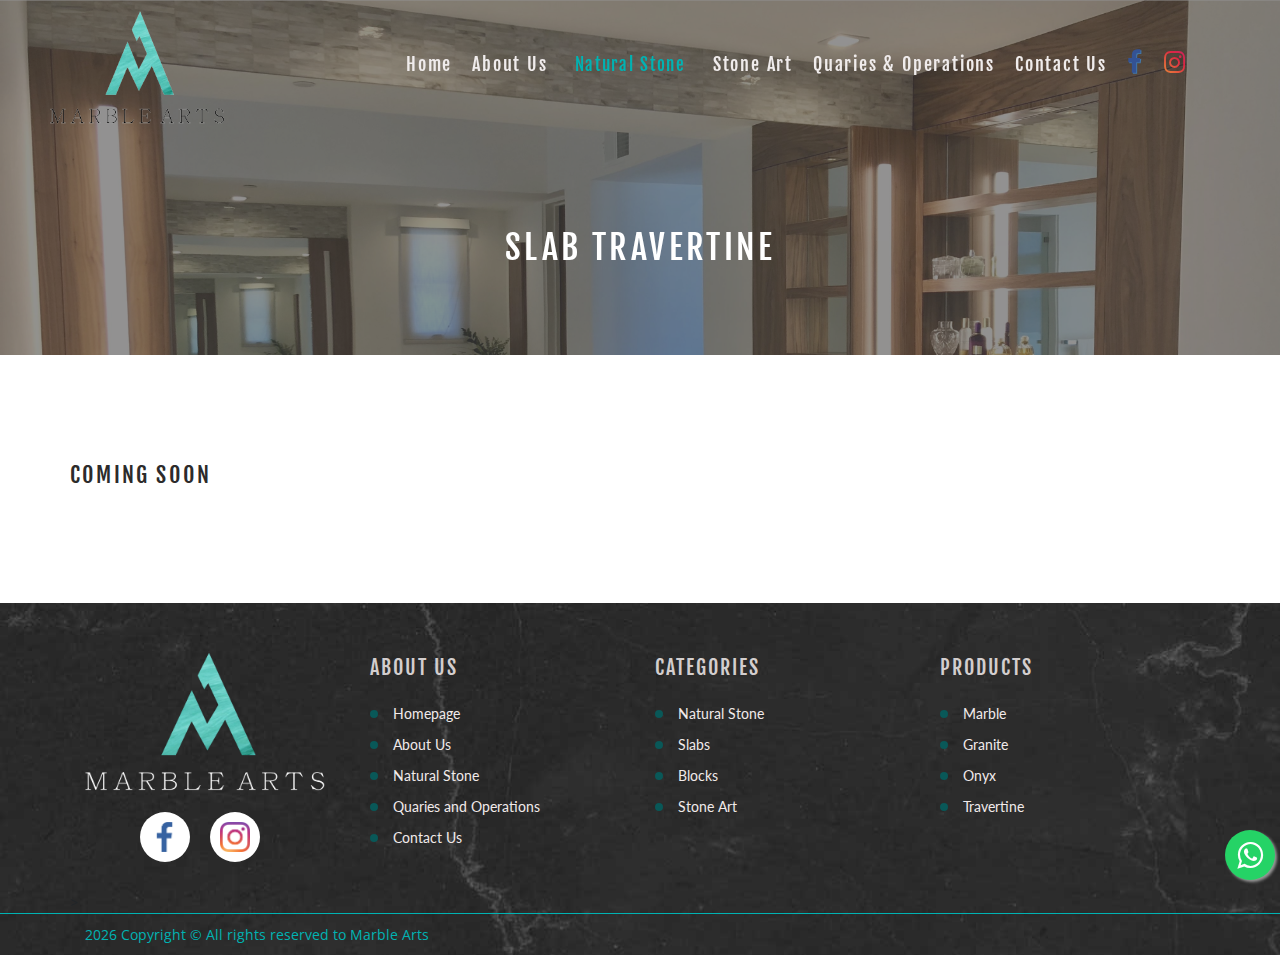
<file: Slab-Travertine.html>
<!DOCTYPE html>
<html lang="en">

<head>
    <meta charset="UTF-8">
    <meta name="description" content="Cheap Marble.">
    <meta http-equiv="X-UA-Compatible" content="IE=edge">

    <meta name="viewport" content="width=device-width, initial-scale=1.0">
    <!-- The above 4 meta tags *must* come first in the head;
         any other head content must come *after* these tags -->
    <meta name=”robots” content="index, follow">
    <meta name="og:title" property="og:title" content="high quality marble">
    <title>Marble-Arts| unique and quality stones</title>

    <!-- Favicon -->
    <link rel="icon" href="img/bg-img/favicon.ico">

    <!-- Stylesheet -->
    <link rel="stylesheet" href="style.css">

    <a href="https://api.whatsapp.com/send?
    phone=7310747066
    &text=Hola%information%." class="float" target="_blank">
        <i class="fa fa-whatsapp my-float"></i>

    </a>

    <!-- CSS -->
    <style>

    </style>

</head>

<body>

    <!-- ##### Header Area Start ##### -->
    <header class="header-area">

        <div class="main-menu text-center" id="sticker">

            <div class="classy-nav-container ">
                <div class="container text-center">
                    <!-- Menu -->
                    <nav class="classy-navbar justify-content-between">
                        <div class="logo" id="header">
                            <a href="index.html"><img class="logoimage" src="img/core-img/logo.png" alt="logo"></a>
                            <a href="index.html"><img class="scrollimage" src="img/bg-img/footerlogo.png" alt="scrollup logo"></a>

                        </div>
                        <!-- Navbar Toggler -->
                        <div class="classy-navbar-toggler">
                            <span class="navbarToggler"><span></span><span></span><span></span></span>
                        </div>

                        <!-- Menu -->
                        <div class="classy-menu">

                            <!-- Close Button -->
                            <div class="classycloseIcon">
                                <div class="cross-wrap"><span class="top"></span><span class="bottom"></span></div>
                            </div>

                            <!-- Nav Start -->
                            <div class="classynav">
                                <ul>
                                    <li><a href="index.html">Home</a></li>
                                    <li><a href="about.html">About us</a></li>
                                    <li>
                                        <a class="activehome" href="#">Natural Stone</a>
                                        <ul class="dropdown">
                                            <li><a class="activehome" href="index.html">Slabs</a>

                                                <ul class="dropdown">

                                                    <li><a href="Slab-Marble.html">Marble</a></li>
                                                    <li><a href="Slab-Granite.html">Granite</a></li>
                                                    <li><a href="Slab-Onyx.html">Onyx</a></li>
                                                    <li><a class="activehome" href="Slab-Travertine.html">Travertine</a></li>
                                                </ul>


                                            </li>
                                            <li><a href="#">Blocks</a>

                                                <ul class="dropdown">

                                                    <li><a href="Block-Marble.html">Marble</a></li>
                                                    <li><a href="Block-Granite.html">Granite</a></li>
                                                    <li><a href="Block-Onyx.html">Onyx</a></li>
                                                    <li><a href="Block-Travertine.html">Travertine</a></li>
                                                </ul>



                                            </li>

                                        </ul>
                                    </li>
                                    <li><a href="StoneArt.html">Stone Art</a></li>
                                    <li><a href="quaries.html">Quaries & Operations</a></li>
                                    <li><a href="contact.html">Contact Us</a></li>
                                    <li class="socialicon">
                                        <a href="https://www.facebook.com/profile.php?id=100072538478678" class="fb" title="like this facebook page!">
                                            <i class="fa fa-facebook "></i>
                                        </a>
                                    </li>
                                    <li>
                                        <a href="https://instagram.com/marblearts.co?utm_medium=copy_link" class="insta" title="like our instagram page!">
                                            <i class="fa fa-instagram "></i>

                                        </a>
                                    </li>



                            </div>
                            </ul>
                        </div>
                        <!-- Nav End -->
                </div>


                </nav>
            </div>
        </div>
        </div>
    </header>
    <!-- ##### Header Area End ##### -->

    <!-- ##### Breadcrumb Area Start ##### -->


    <section class="breadcrumb-area bg-img bg-overlay jarallax" style="background-image: url(img/bg-img/slab-travertine.jpg);">
        <div class=" container h-100 ">
            <div class="row h-100 align-items-center ">
                <div class="col-12 " style=" display: inline-block; padding-top:15%; color: antiquewhite; ">
                    <div class="section-heading text-center mb-30 wow fadeInUp " data-wow-delay="100ms ">


                        <h1>SLAB TRAVERTINE</h1>
                    </div>

                </div>
            </div>
        </div>
    </section>
    <!-- ##### Breadcrumb Area End ##### -->


    <!-- ##### News Area Start ##### -->
    <section class="news-area section-padding-100">
        <div class="container">
            <div class="row">
                <!-- Single News Area -->
                <h1>COMING SOON</h1>
                <!-- Sidebar Widget -->
            </div>
    </section>




    <!-- ##### Footer Area Start ##### -->
    <footer class="footer-area " style="padding-top: 50px; ">
        <div class="container  ">
            <div class="row ">
                <div class="col-12 col-sm-6 col-lg-3 mb-30 ">


                    <div class="blog-thumbnail ">
                        <a href="# "><img src="img/bg-img/footerlogo.png " alt=" "></a>
                    </div>




                    <!-- Single News Area -->



                    <div class="social ">
                        <div class="socialicon ">
                            <a href=" " class="tw " title="Tweet this page! ">
                                <img src="img/bg-img/facebook.png " alt=" ">
                            </a>
                            <a href=" " class="tw " title="Tweet this page! ">
                                <img src="img/bg-img/instagram.png " alt=" ">
                            </a>
                        </div>

                    </div>

                    <!-- Single News Area -->



                </div>
                <!-- Single Footer Widget -->
                <div class="col-12 col-sm-6 col-lg-3 ">
                    <div class="single-footer-widget ">
                        <h5 class="widget-title ">About Us</h5>
                        <!-- Nav -->
                        <nav>
                            <ul>
                                <li><a href="# ">Homepage</a></li>
                                <li><a href="# ">About Us</a></li>
                                <li><a href="# ">Natural Stone</a></li>
                                <li><a href="# ">Quaries and Operations</a></li>
                                <li><a href="# ">Contact Us</a></li>
                            </ul>
                        </nav>
                    </div>
                </div>

                <!-- Single Footer Widget -->
                <div class="col-12 col-sm-6 col-lg-3 ">
                    <div class="single-footer-widget ">
                        <h5 class="widget-title ">Categories</h5>
                        <!-- Nav -->
                        <nav>
                            <ul>
                                <li><a href="# ">Natural Stone</a></li>
                                <li><a href="# ">Slabs</a></li>
                                <li><a href="# ">Blocks</a></li>
                                <li><a href="# ">Stone Art</a></li>

                            </ul>
                        </nav>
                    </div>
                </div>

                <!-- Single Footer Widget -->
                <div class="col-12 col-sm-6 col-lg-3 ">
                    <div class="single-footer-widget ">
                        <h5 class="widget-title ">Products</h5>
                        <!-- Nav -->
                        <nav>
                            <ul>
                                <li><a href="# ">Marble</a></li>
                                <li><a href="# ">Granite</a></li>
                                <li><a href="# ">Onyx </a></li>
                                <li><a href="# ">Travertine</a></li>
                            </ul>
                        </nav>
                    </div>
                </div>

                <!-- Single Footer Widget -->
                >
            </div>
        </div>

        <div class="copywrite-area">
            <div class="container">
                <div class="row">
                    <div class="col-12">
                        <div class="copywrite-content d-flex flex-wrap justify-content-between align-items-center">

                            <p class="copywrite-text">

                                <script>
                                    document.write(new Date().getFullYear());
                                </script> Copyright &copy; All rights reserved to Marble Arts

                            </p>
                        </div>
                    </div>
                </div>
            </div>
        </div>
    </footer>
    <!-- ##### Footer Area Start ##### -->

    <!-- ##### All Javascript Script ##### -->
    <!-- jQuery-2.2.4 js -->
    <script src="js/jquery/jquery-2.2.4.min.js"></script>
    <!-- Popper js -->
    <script src="js/bootstrap/popper.min.js"></script>
    <!-- Bootstrap js -->
    <script src="js/bootstrap/bootstrap.min.js"></script>
    <!-- All Plugins js -->
    <script src="js/plugins/plugins.js"></script>
    <!-- Active js -->
    <script src="js/active.js"></script>
</body>

</html>
</file>
<file: style.css>
/* [Core Stylesheet - 1.0] */
                                        /* :: 1.0 Import Fonts */
                                        
                                        @import url("https://fonts.googleapis.com/css?family=Josefin+Sans:300,400,500,600,700|Open+Sans:300,400,600,700");
                                        /* :: 2.0 Import All CSS */
                                        
                                        @import url(css/bootstrap.min.css);
                                        @import url(css/classy-nav.css);
                                        @import url(css/owl.carousel.min.css);
                                        @import url(css/animate.css);
                                        @import url(css/font-awesome.min.css);
                                        @import url("https://fonts.googleapis.com/css?family=Lato");
                                        @import url("https://fonts.googleapis.com/css?family=Fjalla+One");
                                        /* :: 3.0 Base CSS */
                                        
                                        * {
                                            margin: 0;
                                            padding: 0;
                                        }
                                        
                                        body {
                                            font-family: "Open Sans", sans-serif;
                                            font-size: 14px;
                                            /* overflow-x: hidden;
                    overflow-y: scroll;*/
                                        }
                                        
                                        h1,
                                        h2,
                                        h3,
                                        h4,
                                        h5 {
                                            font-family: "'Fjalla One", sans-serif;
                                            text-transform: uppercase;
                                            font-size: 22px;
                                            padding: 0 8 px;
                                            color: #2c2b2b;
                                            font-family: 'Fjalla One';
                                            line-height: 1.8em;
                                            letter-spacing: .1em;
                                            vertical-align: baseline;
                                        }
                                        
                                        h6 {
                                            font-family: 'Lato', sans-serif;
                                            font-size: 18px;
                                            line-height: 1.3em;
                                            font-weight: 300;
                                            letter-spacing: 0.02em;
                                            word-spacing: 0.1em;
                                            color: #535151;
                                            -webkit-font-smoothing: antialiased;
                                            align-content: unset;
                                        }
                                        
                                        p {
                                            color: #838383;
                                            font-size: 15px;
                                            line-height: 1.5;
                                            font-weight: 400;
                                        }
                                        
                                        a,
                                        a:hover,
                                        a:focus {
                                            -webkit-transition-duration: 500ms;
                                            transition-duration: 500ms;
                                            text-decoration: none;
                                            outline: 0 solid transparent;
                                            color: #000000;
                                            font-weight: 700;
                                            font-size: 16px;
                                        }
                                        
                                        ul,
                                        ol {
                                            margin: 0;
                                        }
                                        
                                        ul li,
                                        ol li {
                                            list-style: none;
                                        }
                                        
                                        img {
                                            height: auto;
                                            max-width: 100%;
                                        }
                                        /* :: 3.1.0 Spacing */
                                        
                                        .mt-5 {
                                            margin-top: 5px !important;
                                        }
                                        
                                        .mt-15 {
                                            margin-top: 15px !important;
                                        }
                                        
                                        .mt-30 {
                                            margin-top: 30px !important;
                                        }
                                        
                                        .mt-50 {
                                            margin-top: 50px !important;
                                        }
                                        
                                        .mt-70 {
                                            margin-top: 70px !important;
                                        }
                                        
                                        .mt-100 {
                                            margin-top: 100px !important;
                                        }
                                        
                                        .mb-15 {
                                            margin-bottom: 15px !important;
                                        }
                                        
                                        .mb-30 {
                                            margin-bottom: 30px !important;
                                        }
                                        
                                        .mb-50 {
                                            margin-bottom: 50px !important;
                                        }
                                        
                                        .mb-70 {
                                            margin-bottom: 70px !important;
                                        }
                                        
                                        .mb-100 {
                                            margin-bottom: 100px !important;
                                        }
                                        
                                        .ml-15 {
                                            margin-left: 15px !important;
                                        }
                                        
                                        .ml-30 {
                                            margin-left: 30px !important;
                                        }
                                        
                                        .ml-50 {
                                            margin-left: 50px !important;
                                        }
                                        
                                        .mr-15 {
                                            margin-right: 15px !important;
                                        }
                                        
                                        .mr-30 {
                                            margin-right: 30px !important;
                                        }
                                        
                                        .mr-50 {
                                            margin-right: 50px !important;
                                        }
                                        
                                        .mr-80 {
                                            margin-right: 80px !important;
                                        }
                                        /* :: 3.2.0 Height */
                                        
                                        .height-400 {
                                            height: 400px !important;
                                        }
                                        
                                        .height-500 {
                                            height: 500px !important;
                                        }
                                        
                                        .height-600 {
                                            height: 600px !important;
                                        }
                                        
                                        .height-700 {
                                            height: 700px !important;
                                        }
                                        
                                        .height-800 {
                                            height: 800px !important;
                                        }
                                        /* :: 3.3.0 Section Padding */
                                        
                                        .section-padding-100 {
                                            padding-top: 100px;
                                            padding-bottom: 100px;
                                        }
                                        
                                        .section-padding-20-0 {
                                            padding-top: 20px;
                                        }
                                        
                                        .section-padding-30 {
                                            padding-top: 30px;
                                            padding-bottom: 30px;
                                        }
                                        
                                        .section-padding-100-0 {
                                            padding-top: 100px;
                                            padding-bottom: 0;
                                        }
                                        
                                        .section-padding-0-100 {
                                            padding-top: 0;
                                            padding-bottom: 100px;
                                        }
                                        
                                        .section-padding-100-70 {
                                            padding-top: 100px;
                                            padding-bottom: 70px;
                                        }
                                        /* :: 3.4.0 Preloader */
                                        
                                        .preloader {
                                            background-color: #00b3b3;
                                            width: 100%;
                                            height: 100%;
                                            position: fixed;
                                            top: 0;
                                            left: 0;
                                            right: 0;
                                            z-index: 99999;
                                        }
                                        
                                        .preloader .lds-ellipsis {
                                            display: inline-block;
                                            position: relative;
                                            width: 64px;
                                            height: 64px;
                                        }
                                        
                                        .preloader .lds-ellipsis div {
                                            position: absolute;
                                            top: 27px;
                                            width: 11px;
                                            height: 11px;
                                            border-radius: 50%;
                                            background: #ffbb38;
                                            animation-timing-function: cubic-bezier(0, 1, 1, 0);
                                        }
                                        
                                        .preloader .lds-ellipsis div:nth-child(1) {
                                            left: 6px;
                                            -webkit-animation: lds-ellipsis1 0.6s infinite;
                                            animation: lds-ellipsis1 0.6s infinite;
                                        }
                                        
                                        .preloader .lds-ellipsis div:nth-child(2) {
                                            left: 6px;
                                            -webkit-animation: lds-ellipsis2 0.6s infinite;
                                            animation: lds-ellipsis2 0.6s infinite;
                                        }
                                        
                                        .preloader .lds-ellipsis div:nth-child(3) {
                                            left: 26px;
                                            -webkit-animation: lds-ellipsis2 0.6s infinite;
                                            animation: lds-ellipsis2 0.6s infinite;
                                        }
                                        
                                        .preloader .lds-ellipsis div:nth-child(4) {
                                            left: 45px;
                                            -webkit-animation: lds-ellipsis3 0.6s infinite;
                                            animation: lds-ellipsis3 0.6s infinite;
                                        }
                                        
                                        @-webkit-keyframes lds-ellipsis1 {
                                            0% {
                                                -webkit-transform: scale(0);
                                                transform: scale(0);
                                            }
                                            100% {
                                                -webkit-transform: scale(1);
                                                transform: scale(1);
                                            }
                                        }
                                        
                                        @keyframes lds-ellipsis1 {
                                            0% {
                                                -webkit-transform: scale(0);
                                                transform: scale(0);
                                            }
                                            100% {
                                                -webkit-transform: scale(1);
                                                transform: scale(1);
                                            }
                                        }
                                        
                                        @-webkit-keyframes lds-ellipsis3 {
                                            0% {
                                                -webkit-transform: scale(1);
                                                transform: scale(1);
                                            }
                                            100% {
                                                -webkit-transform: scale(0);
                                                transform: scale(0);
                                            }
                                        }
                                        
                                        @keyframes lds-ellipsis3 {
                                            0% {
                                                -webkit-transform: scale(1);
                                                transform: scale(1);
                                            }
                                            100% {
                                                -webkit-transform: scale(0);
                                                transform: scale(0);
                                            }
                                        }
                                        
                                        @-webkit-keyframes lds-ellipsis2 {
                                            0% {
                                                -webkit-transform: translate(0, 0);
                                                transform: translate(0, 0);
                                            }
                                            100% {
                                                -webkit-transform: translate(19px, 0);
                                                transform: translate(19px, 0);
                                            }
                                        }
                                        
                                        @keyframes lds-ellipsis2 {
                                            0% {
                                                -webkit-transform: translate(0, 0);
                                                transform: translate(0, 0);
                                            }
                                            100% {
                                                -webkit-transform: translate(19px, 0);
                                                transform: translate(19px, 0);
                                            }
                                        }
                                        /* :: 3.5.0 Miscellaneous */
                                        
                                        .jarallax {
                                            position: relative;
                                            z-index: 0;
                                        }
                                        
                                        .jarallax>.jarallax-img {
                                            position: absolute;
                                            object-fit: cover;
                                            font-family: 'object-fit: cover;';
                                            top: 0;
                                            left: 0;
                                            width: 100%;
                                            height: 100%;
                                            z-index: -1;
                                        }
                                        
                                        .section-heading {
                                            position: relative;
                                            z-index: 1;
                                            margin-bottom: 30px;
                                        }
                                        
                                        .section-heading h2 {
                                            color: #02060f;
                                            font-family: 'Fjalla One', sans-serif;
                                            font-weight: 300;
                                            font-size: 34px;
                                            text-transform: uppercase"

                                        }
                                        
                                        .section-heading h1 {
                                            color: #fff;
                                            font-family: 'Fjalla One', sans-serif;
                                            font-weight: 300;
                                            font-size: 34px;
                                            text-transform: uppercase"

                                        }
                                        
                                        @media only screen and (max-width: 768px) {
                                            .section-heading h3 {
                                                font-size: 24px;
                                            }
                                        }
                                        
                                        @media only screen and (max-width: 768px) {
                                            .section-heading h1 {
                                                font-size: 24px;
                                                margin-top: 50px;
                                            }
                                        }
                                        
                                        .flex-container {
                                            display: flex;
                                            flex-direction: row;
                                            font-size: 30px;
                                            text-align: center;
                                            width: 100%;
                                            margin-bottom: 50px;
                                            ;
                                        }
                                        
                                        .flex-container .item {
                                            align-items: center;
                                            flex-wrap: wrap;
                                            justify-items: center;
                                        }
                                        
                                        .flex-container img {
                                            width: 120px;
                                            height: 120px;
                                        }
                                        
                                        @media (max-width: 768px) {
                                            .flex-container {
                                                flex-direction: column;
                                            }
                                        }
                                        
                                        .section-heading h4 {
                                            margin-top: 10px;
                                            color: #157272;
                                            font-family: 'Fjalla One', sans-serif;
                                            font-weight: 300;
                                            font-size: 20px;
                                            text-transform: uppercase"

                                        }
                                        
                                        .section-heading .line {
                                            width: 70px;
                                            height: 3px;
                                            border-radius: 3px;
                                            background-color: #00b3b3;
                                            margin-bottom: 20px;
                                        }
                                        
                                        .section-heading .HeadingPro h6 {
                                            display: flex;
                                            justify-content: center;
                                            width: auto;
                                            margin-left: 60px;
                                            margin-right: 50px;
                                            font-size: 22px;
                                            color: #302a2a;
                                            margin-bottom: 20px;
                                            font-family: 'Bellefair,serif';
                                            font-weight: 400;
                                            line-height: 1.2em;
                                            font-style: italic;
                                        }
                                        
                                        .section-heading1 {
                                            position: relative;
                                            z-index: 1;
                                            width: 300px;
                                            margin: auto;
                                        }
                                        
                                        .section-heading1 h5 {
                                            font-family: 'Fjalla One', sans-serif;
                                            text-transform: uppercase;
                                            font-size: 22px;
                                            line-height: 1.1em;
                                            letter-spacing: .15em;
                                            vertical-align: baseline;
                                            margin-block-start: 0.83em;
                                            margin-block-end: 0.83em;
                                            letter-spacing: .09em;
                                            padding-left: 10px;
                                            font-weight: 600;
                                            padding: 10px 10px 10px 10px;
                                            background-color: rgba(87, 165, 165, 0.507);
                                            text-align: center;
                                        }
                                        
                                        .line {
                                            width: 25px;
                                            height: 5px;
                                            border-radius: 3px;
                                            background-color: #00b3b3;
                                            margin-bottom: 20px;
                                        }
                                        
                                        .section-heading p {
                                            font-size: 12px;
                                            margin-bottom: 0;
                                            letter-spacing: 2px;
                                            color: #a5a5a5;
                                            text-transform: uppercase;
                                        }
                                        
                                        .section-heading h2 {
                                            font-size: 36px;
                                            color: #212121;
                                            font-weight: 700;
                                            margin-bottom: 0;
                                        }
                                        
                                        .section-heading h6 {
                                            font-family: Lato, sans-serif;
                                            font-size: 16px;
                                            line-height: 26px;
                                            font-weight: 300;
                                            color: #707070;
                                            overflow-x: hidden!important;
                                            -webkit-font-smoothing: antialiased;
                                            display: block;
                                            margin-block-start: 1em;
                                            margin-block-end: 1em;
                                            letter-spacing: .05em;
                                        }
                                        
                                        @media only screen and (max-width: 767px) {
                                            .row {
                                                overflow-x: hidden;
                                                overflow: hidden;
                                            }
                                        }
                                        
                                        @media only screen and (min-width: 992px) and (max-width: 1199px) {
                                            .section-heading h2 {
                                                font-size: 28px;
                                            }
                                        }
                                        
                                        @media only screen and (min-width: 768px) and (max-width: 991px) {
                                            .section-heading h2 {
                                                font-size: 24px;
                                            }
                                        }
                                        
                                        @media only screen and (max-width: 767px) {
                                            .section-heading h2 {
                                                font-size: 24px;
                                            }
                                        }
                                        
                                        @media only screen and (max-width: 767px) {
                                            .section-heading h3 {
                                                font-size: 24px;
                                            }
                                        }
                                        
                                        .section-heading.white .line {
                                            background-color: #ffffff;
                                        }
                                        
                                        .section-heading.white p,
                                        .section-heading.white h2 {
                                            color: #ffffff;
                                        }
                                        
                                        .section-heading.text-center .line {
                                            margin-left: auto;
                                            margin-right: auto;
                                        }
                                        
                                        .box-shadow {
                                            position: relative;
                                            z-index: 1;
                                        }
                                        
                                        .box-shadow:hover {
                                            box-shadow: linear-gradient(#00ffff, #00b3b3);
                                            ;
                                        }
                                        
                                        .tooltip-inner {
                                            background-color: #ffbb38;
                                            box-shadow: 0 0 24px rgba(0, 0, 0, 0.2);
                                        }
                                        
                                        .tooltip .arrow::before {
                                            border-bottom-color: #ffbb38;
                                        }
                                        
                                        .bg-img {
                                            background-position: center center;
                                            background-size: cover;
                                            background-repeat: no-repeat;
                                        }
                                        
                                        .bg-white {
                                            background-color: #ffffff !important;
                                        }
                                        
                                        .bg-dark {
                                            background-color: #000000 !important;
                                        }
                                        
                                        .bg-transparent {
                                            background-color: transparent !important;
                                        }
                                        
                                        .bg-gray {
                                            background-color: #f1f7f9;
                                        }
                                        
                                        .font-bold {
                                            font-weight: 700;
                                        }
                                        
                                        .font-light {
                                            font-weight: 300;
                                        }
                                        
                                        .bg-overlay {
                                            position: relative;
                                            z-index: 2;
                                            background-position: center center;
                                            background-size: cover;
                                        }
                                        
                                        .bg-overlay::after {
                                            background-color: rgba(77, 75, 75, 0.61);
                                            position: absolute;
                                            z-index: -1;
                                            top: 0;
                                            left: 0;
                                            width: 100%;
                                            height: 100%;
                                            content: "";
                                        }
                                        
                                        .bg-fixed {
                                            background-attachment: fixed !important;
                                        }
                                        /* :: 3.6.0 ScrollUp */
                                        
                                        #scrollUp {
                                            background-image: linear-gradient(#00ffff, #00b3b3);
                                            border-radius: 5px 0 0 5px;
                                            bottom: 90px;
                                            color: #ffffff;
                                            font-size: 10px;
                                            padding: 12px 0;
                                            height: 60px;
                                            line-height: 1.5;
                                            right: 0;
                                            text-align: center;
                                            width: 35px;
                                            -webkit-transition-duration: 500ms;
                                            transition-duration: 500ms;
                                            font-weight: 700;
                                            box-shadow: 0 1px 5px 2px rgba(0, 0, 0, 0.15);
                                            text-transform: uppercase;
                                        }
                                        
                                        #scrollUp i {
                                            font-size: 18px;
                                            display: block;
                                        }
                                        
                                        #scrollUp:hover {
                                            background-image: linear-gradient(#095858, #00b3b3);
                                            color: #ffffff;
                                        }
                                        /* :: 3.7.0 Credit Button */
                                        
                                        .send-btn {
                                            background-image: linear-gradient(#808585, #2b3333);
                                            position: relative;
                                            z-index: 1;
                                            display: inline-block;
                                            min-width: 175px;
                                            height: 48px;
                                            color: #ffffff;
                                            border-radius: 6px;
                                            padding: 0 30px;
                                            font-size: 14px;
                                            line-height: 48px;
                                            font-weight: 700;
                                            text-transform: uppercase;
                                        }
                                        
                                        .send-btn:hover,
                                        .send-btn:focus {
                                            font-size: 14px;
                                            font-weight: 700;
                                            background-image: linear-gradient(#2ba5a5, #2b3333);
                                            color: #fff;
                                        }
                                        /* :: 4.0 Header Area CSS */
                                        
                                        .float {
                                            position: fixed;
                                            width: 50px;
                                            height: 50px;
                                            bottom: 20px;
                                            right: 5px;
                                            background-color: #25d366;
                                            color: #FFF;
                                            border-radius: 50px;
                                            text-align: center;
                                            font-size: 30px;
                                            box-shadow: 2px 2px 3px #999;
                                            z-index: 100;
                                        }
                                        
                                        .my-float {
                                            margin-top: 10px;
                                        }
                                        
                                        .float:hover,
                                        .float:focus {
                                            font-size: xx-large;
                                            color: black;
                                        }
                                        
                                        #background-video {
                                            width: 100vw;
                                            height: 120vh;
                                            object-fit: cover;
                                            position: fixed;
                                            left: 0;
                                            right: 0;
                                            top: 0;
                                            bottom: 0;
                                            z-index: -1;
                                        }
                                        /* :: 4.0 Header Area CSS */
                                        
                                        .header-area {
                                            position: absolute;
                                            z-index: 1000;
                                            width: 100%;
                                        }
                                        
                                        .header-area .top-header-area {
                                            position: relative;
                                            z-index: 1;
                                            width: 100%;
                                            height: 40px;
                                            background-color: transparent;
                                        }
                                        
                                        .header-area .top-header-area .top-contact-info {
                                            position: relative;
                                            z-index: 1;
                                        }
                                        
                                        .header-area .top-header-area .top-contact-info a {
                                            display: inline-block;
                                            color: #838383;
                                            font-size: 14px;
                                            margin-bottom: 0;
                                            display: -webkit-box;
                                            display: -ms-flexbox;
                                            display: flex;
                                            -webkit-box-align: center;
                                            -ms-flex-align: center;
                                            -ms-grid-row-align: center;
                                            align-items: center;
                                            font-weight: 600;
                                        }
                                        
                                        .header-area .top-header-area .top-contact-info a img {
                                            margin-right: 10px;
                                        }
                                        
                                        @media only screen and (max-width: 767px) {
                                            .header-area .top-header-area .top-contact-info a span {
                                                display: none;
                                            }
                                        }
                                        
                                        .header-area .top-header-area .top-contact-info a:first-child {
                                            margin-right: 30px;
                                        }
                                        
                                        .header-area .top-header-area .top-contact-info a:hover,
                                        .header-area .top-header-area .top-contact-info a:focus {
                                            color: #00ffff;
                                        }
                                        
                                        @media only screen and (min-width: 768px) and (max-width: 991px) {
                                            .header-area .top-header-area .top-contact-info a {
                                                font-size: 13px;
                                            }
                                        }
                                        
                                        .header-area .main-menu {
                                            position: fixed;
                                            top: 0;
                                            left: 0;
                                            width: 100%;
                                            padding: 0;
                                            z-index: 10000;
                                            transition: all 0.2s ease-in-out;
                                            height: auto;
                                            text-align: center;
                                            line-height: 40px;
                                        }
                                        
                                        .header-area .main-menu.active {
                                            background: rgba(61, 61, 61, 0.932);
                                            height: 50px;
                                        }
                                        
                                        @media only screen and (max-width: 767px) {
                                            .header-area .main-menu.active {
                                                background-color: transparent;
                                            }
                                        }
                                        
                                        .active1 {
                                            height: 20px;
                                            margin-top: -55px;
                                            margin-left: 250px;
                                            display: flex;
                                            flex-wrap: wrap;
                                        }
                                        
                                        @media only screen and (max-width: 767px) {
                                            .active1 {
                                                margin-top: auto;
                                                margin-left: auto;
                                            }
                                        }
                                        
                                        .header-area .main-menu::after {
                                            width: 50%;
                                            height: 100%;
                                            /*- background-color: #003679;---*/
                                            position: absolute;
                                            top: 0;
                                            left: 0;
                                            content: '';
                                            z-index: 1;
                                        }
                                        
                                        .header-area .main-menu .classy-nav-container {
                                            background-color: transparent;
                                        }
                                        
                                        .header-area .main-menu .classy-navbar {
                                            height: 85px;
                                            padding: 0;
                                            margin-top: 20px;
                                            /*---* background-color: #003679;---*/
                                        }
                                        
                                        @media only screen and (max-width: 767px) {
                                            .header-area .main-menu .classy-navbar {
                                                height: 70px;
                                            }
                                        }
                                        
                                        .header-area .main-menu .classy-navbar .classynav ul li .activehome {
                                            color: #00b3b3;
                                            text-transform: capitalize;
                                            font-size: 17px;
                                            padding: 0 15px;
                                            font-weight: 400;
                                        }
                                        
                                        .header-area .main-menu .classy-navbar .classynav ul li a {
                                            text-transform: capitalize;
                                            font-size: 18px;
                                            padding: 0 8px;
                                            color: #f0ecec;
                                            font-family: 'Fjalla One';
                                            line-height: 1.8em;
                                            letter-spacing: .1em;
                                            vertical-align: baseline;
                                        }
                                        
                                        .header-area .main-menu .classy-navbar .classynav ul .fb:hover,
                                        .header-area .main-menu .classy-navbar .classynav ul .insta :hover {
                                            color: #eeeff1;
                                        }
                                        
                                        .header-area .main-menu .classy-navbar .classynav ul .fb {
                                            color: rgb(51, 82, 148);
                                            font-size: 25px;
                                            font-weight: 00;
                                            text-shadow: 1px 1px rgb(66, 119, 168);
                                        }
                                        
                                        .header-area .main-menu .classy-navbar .classynav ul .insta {
                                            background: #f09433;
                                            background: -moz-linear-gradient(45deg, #f09433 0%, #e6683c 25%, #dc2743 50%, #cc2366 75%, #bc1888 100%);
                                            background: -webkit-linear-gradient(45deg, #f09433 0%, #e6683c 25%, #dc2743 50%, #cc2366 75%, #bc1888 100%);
                                            background: linear-gradient(45deg, #f09433 0%, #e6683c 25%, #dc2743 50%, #cc2366 75%, #bc1888 100%);
                                            filter: progid: DXImageTransform.Microsoft.gradient( startColorstr='#f09433', endColorstr='#bc1888', GradientType=1);
                                            -webkit-background-clip: text;
                                            -webkit-text-fill-color: transparent;
                                            font-size: 25px;
                                            font-weight: 00;
                                            display: inline-block;
                                            border-radius: 5px;
                                        }
                                        
                                        .header-area .main-menu .classy-navbar .classynav ul .insta :hover {
                                            background: #eeeff1;
                                            -webkit-background-clip: text;
                                            -webkit-text-fill-color: transparent;
                                        }
                                        
                                        .header-area .main-menu .classy-navbar .classynav ul li a:hover,
                                        .header-area .main-menu .classy-navbar .classynav ul li a:focus {
                                            color: #00b3b3;
                                        }
                                        
                                        @media only screen and (min-width: 992px) and (max-width: 1199px) {
                                            .header-area .main-menu .classy-navbar .classynav ul li a {
                                                font-size: 14px;
                                            }
                                        }
                                        
                                        @media only screen and (min-width: 768px) and (max-width: 991px) {
                                            .header-area .main-menu .classy-navbar .classynav ul li a {
                                                color: #003679;
                                            }
                                        }
                                        
                                        @media only screen and (max-width: 767px) {
                                            .header-area .main-menu .classy-navbar .classynav ul li a {
                                                color: #003679;
                                            }
                                        }
                                        
                                        .header-area .main-menu .classy-navbar .classynav>ul>li:first-child a {
                                            padding-left: 0;
                                        }
                                        
                                        @media only screen and (min-width: 768px) and (max-width: 991px) {
                                            .header-area .main-menu .classy-navbar .classynav>ul>li:first-child a {
                                                padding-left: 15px;
                                            }
                                        }
                                        
                                        @media only screen and (max-width: 767px) {
                                            .header-area .main-menu .classy-navbar .classynav>ul>li:first-child a {
                                                padding-left: 15px;
                                            }
                                        }
                                        
                                        .header-area .main-menu .classy-navbar .classynav ul li.megamenu-item>a::after,
                                        .header-area .main-menu .classy-navbar .classynav ul li.has-down>a::after {
                                            color: #110f0f;
                                        }
                                        
                                        @media only screen and (min-width: 768px) and (max-width: 991px) {
                                            .header-area .main-menu .classy-navbar .classynav ul li.megamenu-item>a::after,
                                            .header-area .main-menu .classy-navbar .classynav ul li.has-down>a::after {
                                                color: #003679;
                                            }
                                        }
                                        
                                        @media only screen and (max-width: 767px) {
                                            .header-area .main-menu .classy-navbar .classynav ul li.megamenu-item>a::after,
                                            .header-area .main-menu .classy-navbar .classynav ul li.has-down>a::after {
                                                color: #003679;
                                            }
                                        }
                                        
                                        .header-area .main-menu .classy-navbar .logo a .logoimage {
                                            height: 120px;
                                            width: 280px;
                                            position: relative;
                                            margin-left: -90px;
                                            margin-top: 15px;
                                        }
                                        
                                        .header-area .main-menu .classy-navbar .logo a .scrollimage {
                                            height: 80px;
                                            width: 150px;
                                            position: absolute;
                                            left: 95px;
                                            top: 5px;
                                            z-index: -1;
                                            display: none;
                                        }
                                        
                                        .header-area .main-menu .classy-navbar .classynav ul li ul li a {
                                            color: #003679;
                                            font-size: 14px;
                                        }
                                        
                                        .header-area .main-menu .classy-navbar .contact {
                                            position: relative;
                                            z-index: 1;
                                            padding-left: 50px;
                                            height: 100%;
                                            overflow-y: hidden;
                                            overflow-x: hidden;
                                        }
                                        
                                        .header-area .main-menu .classy-navbar .contact::before {
                                            width: 100%;
                                            height: 200%;
                                            content: '';
                                            position: absolute;
                                            top: 42%;
                                            left: 0;
                                            z-index: -1;
                                            background-color: #03bebe;
                                            -webkit-transform: rotate(30deg);
                                            transform: rotate(30deg);
                                        }
                                        
                                        .header-area .main-menu .classy-navbar .contact::after {
                                            width: 1000%;
                                            height: 100%;
                                            content: '';
                                            position: absolute;
                                            top: 0;
                                            left: 62px;
                                            z-index: -1;
                                            background-color: #ffbb38;
                                        }
                                        
                                        .header-area .main-menu .classy-navbar .contact a {
                                            display: inline-block;
                                            font-size: 24px;
                                            color: #003679;
                                            font-weight: 700;
                                            line-height: 85px;
                                        }
                                        
                                        .header-area .main-menu .classy-navbar .contact a:hover {
                                            color: #00ffff;
                                        }
                                        
                                        @media only screen and (min-width: 992px) and (max-width: 1199px) {
                                            .header-area .main-menu .classy-navbar .contact a {
                                                font-size: 20px;
                                            }
                                        }
                                        
                                        @media only screen and (min-width: 768px) and (max-width: 991px) {
                                            .header-area .main-menu .classy-navbar .contact a {
                                                font-size: 18px;
                                            }
                                        }
                                        
                                        @media only screen and (max-width: 767px) {
                                            .header-area .main-menu .classy-navbar .contact a {
                                                font-size: 14px;
                                                line-height: 70px;
                                            }
                                        }
                                        
                                        @media only screen and (max-width: 600px) {
                                            .header-area .main-menu .classy-navbar .logo a img {
                                                width: 50%;
                                                height: 50%;
                                                margin-top: 10px;
                                                visibility: visible;
                                                left: 25px;
                                            }
                                        }
                                        
                                        @media only screen and (max-width: 600px) {
                                            .header-area .main-menu .classy-navbar .logo a .scrollimage {
                                                width: 30%;
                                                height: 100%;
                                                left: auto;
                                                top: -1px;
                                            }
                                        }
                                        
                                        @media only screen and (max-width: 600px) {
                                            .header-area .main-menu .classy-navbar .logo a .logoimage {
                                                height: 80px;
                                                width: 80x;
                                                margin-top: -1px;
                                            }
                                        }
                                        
                                        .header-area .is-sticky .main-menu {
                                            box-shadow: 0 7px 40px 0 rgba(0, 0, 0, 0.3);
                                        }
                                        /* :: 5.0 Hero Area CSS */
                                        /* :: 5.0 Hero Area CSS */
                                        
                                        .hero-area {
                                            position: relative;
                                            z-index: 1;
                                        }
                                        
                                        .hero-area .owl-dots {
                                            display: -webkit-box;
                                            display: -ms-flexbox;
                                            display: flex;
                                            -webkit-box-pack: center;
                                            -ms-flex-pack: center;
                                            justify-content: center;
                                            position: absolute;
                                            width: 100%;
                                            z-index: 100;
                                            bottom: 30px;
                                            left: 0;
                                            right: 0;
                                        }
                                        
                                        .hero-area .owl-dots .owl-dot {
                                            width: 8px;
                                            height: 8px;
                                            background-color: #d2d2d2;
                                            border-radius: 50%;
                                            margin: 0 6px;
                                        }
                                        
                                        .hero-area .owl-dots .owl-dot.active {
                                            background-color: #00b3b3;
                                        }
                                        
                                        .hero-area .owl-prev,
                                        .hero-area .owl-next {
                                            position: absolute;
                                            width: 46px;
                                            height: 46px;
                                            border-radius: 50%;
                                            top: 50%;
                                            margin-top: -23px;
                                            font-size: 18px;
                                            color: #ffffff;
                                            background-color: #6969698a;
                                            left: 20px;
                                            text-align: center;
                                            -webkit-transition-duration: 500ms;
                                            transition-duration: 500ms;
                                            line-height: 46px;
                                            opacity: 0;
                                            visibility: hidden;
                                        }
                                        
                                        @media only screen and (max-width: 767px) {
                                            .hero-area .owl-prev,
                                            .hero-area .owl-next {
                                                left: 10px;
                                            }
                                        }
                                        
                                        .hero-area .owl-prev:hover,
                                        .hero-area .owl-next:hover {
                                            background-color: #03bebe;
                                            color: #ffffff;
                                        }
                                        
                                        .hero-area .owl-next {
                                            left: auto;
                                            right: 20px;
                                        }
                                        
                                        @media only screen and (max-width: 767px) {
                                            .hero-area .owl-next {
                                                right: 10px;
                                            }
                                        }
                                        
                                        .hero-area:hover .owl-next,
                                        .hero-area:hover .owl-prev {
                                            opacity: 1;
                                            visibility: visible;
                                        }
                                        
                                        .single-slide {
                                            position: relative;
                                            z-index: 99;
                                            width: 100%;
                                            height: 760px;
                                            background-color: #ffffff;
                                            overflow: hidden;
                                        }
                                        
                                        @media only screen and (min-width: 992px) and (max-width: 1199px) {
                                            .single-slide {
                                                height: 600px;
                                            }
                                        }
                                        
                                        @media only screen and (min-width: 768px) and (max-width: 991px) {
                                            .single-slide {
                                                height: 600px;
                                            }
                                        }
                                        
                                        @media only screen and (max-width: 767px) {
                                            .single-slide {
                                                height: 600px;
                                            }
                                        }
                                        
                                        .single-slide .slide-bg-img {
                                            position: absolute;
                                            width: 100%;
                                            height: 100%;
                                            z-index: -12;
                                            top: 0;
                                            left: 0;
                                            right: 0;
                                            bottom: 0;
                                            -webkit-animation: slide-bg linear 10000ms infinite;
                                            animation: slide-bg linear 10000ms infinite;
                                        }
                                        
                                        .single-slide .slide-du-indicator {
                                            position: absolute;
                                            z-index: 10;
                                            width: 0;
                                            height: 2px;
                                            background-color: #03bebe;
                                            left: 0;
                                            bottom: 0;
                                            -webkit-animation: slide-du-indicator linear 10000ms infinite;
                                            animation: slide-du-indicator linear 10000ms infinite;
                                        }
                                        
                                        .single-slide .welcome-text {
                                            position: relative;
                                            z-index: 1;
                                        }
                                        
                                        .single-slide .welcome-text h6 {
                                            font-size: 15px;
                                            font-weight: 400;
                                            color: #ffffff;
                                            margin-bottom: 15px;
                                        }
                                        
                                        .single-slide .welcome-text h2 {
                                            font-size: 52px;
                                            color: #ffffff;
                                            font-weight: 600;
                                            margin-bottom: 10px;
                                            text-transform: uppercase;
                                        }
                                        
                                        .single-slide .welcome-text h2 span {
                                            color: #00b3b3;
                                        }
                                        
                                        @media only screen and (min-width: 992px) and (max-width: 1199px) {
                                            .single-slide .welcome-text h2 {
                                                font-size: 58px;
                                            }
                                        }
                                        
                                        @media only screen and (min-width: 768px) and (max-width: 991px) {
                                            .single-slide .welcome-text h2 {
                                                font-size: 48px;
                                            }
                                        }
                                        
                                        @media only screen and (max-width: 767px) {
                                            .single-slide .welcome-text h2 {
                                                font-size: 34px;
                                            }
                                        }
                                        
                                        .single-slide .welcome-text p {
                                            font-size: 16px;
                                            color: #ffffff;
                                        }
                                        
                                        @-webkit-keyframes slide-du-indicator {
                                            0% {
                                                width: 0;
                                            }
                                            100% {
                                                width: 100%;
                                            }
                                        }
                                        
                                        @keyframes slide-du-indicator {
                                            0% {
                                                width: 0;
                                            }
                                            100% {
                                                width: 100%;
                                            }
                                        }
                                        
                                        @-webkit-keyframes slide-bg {
                                            0% {
                                                -webkit-transform: scale(1.3);
                                                transform: scale(1.3);
                                            }
                                            100% {
                                                -webkit-transform: scale(1);
                                                transform: scale(1);
                                            }
                                        }
                                        
                                        @keyframes slide-bg {
                                            0% {
                                                -webkit-transform: scale(1.3);
                                                transform: scale(1.3);
                                            }
                                            100% {
                                                -webkit-transform: scale(1);
                                                transform: scale(1);
                                            }
                                        }
                                        /* :: 6.0 Features Area CSS */
                                        /*  .choice {
                                    height: 250px;
                                    margin-top: 50px;
                                    position: relative;
                                    z-index: 1;
                                    background-position: center;
                                    -webkit-transition-duration: 500ms;
                                    transition-duration: 500ms;
                                }
                                
                                .choice h6 {
                                    margin-left: 18%;
                                    margin-block-start: 10px;
                                    color: #02060f;
                                    font-family: 'Fjalla One', sans-serif;
                                    font-weight: 500;
                                    font-size: 50px;
                                    text-transform: uppercase;
                                }
                                
                                .choice-subheading {
                                    margin-top: 70px;
                                    height: 230px;
                                }
                                
                                .choice-subheading p {
                                    font-family: 'Lato', sans-serif;
                                    font-size: 18px;
                                    line-height: 1.3em;
                                    font-weight: 300;
                                    letter-spacing: 0.04em;
                                    word-spacing: 0.1em;
                                    color: #535151;
                                    -webkit-font-smoothing: antialiased;
                                    align-content: unset;
                                }
                                
                                @media only screen and (max-width: 662px) {
                                    .choice {
                                        height: 150px;
                                        margin-block-start: 2px;
                                        margin-top: 20px;
                                    }
                                }
                                
                                @media only screen and (max-width: 762px) {
                                    .choice h6 {
                                        font-size: 30px;
                                        font-weight: 200;
                                    }
                                }*/
                                        
                                        .single-features-area {
                                            position: relative;
                                            z-index: 1;
                                            background-position: center;
                                            -webkit-transition-duration: 500ms;
                                            transition-duration: 500ms;
                                            width: 75%;
                                            display: inline-block;
                                            margin-left: 30px;
                                            margin-top: 20px;
                                        }
                                        
                                        .single-features-area img {
                                            height: 300px;
                                            width: 212px;
                                        }
                                        
                                        .single-features-area h6 {
                                            font-family: 'Lato', sans-serif;
                                            font-size: 16px;
                                            line-height: 1.3em;
                                            font-weight: 300;
                                            color: #535151;
                                            text-align: center;
                                            text-justify: inter-word;
                                        }
                                        
                                        .single-features-area img {
                                            margin-bottom: 15px;
                                        }
                                        
                                        @media only screen and (max-width: 600px) {
                                            .single-features-area img {
                                                max-width: 60%;
                                                width: 60%;
                                            }
                                        }
                                        
                                        .single-features-area h5 {
                                            font-size: 18px;
                                            margin-bottom: 0;
                                            -webkit-transition-duration: 500ms;
                                            transition-duration: 500ms;
                                        }
                                        
                                        @media only screen and (min-width: 992px) and (max-width: 1199px) {
                                            .single-features-area h5 {
                                                font-size: 15px;
                                            }
                                        }
                                        
                                        .single-features-area:hover h5 {
                                            color: #00b3b3;
                                        }
                                        /* :: 7.0 Special Feature CSS */
                                        
                                        .special-feature-area {
                                            position: relative;
                                            z-index: 1;
                                        }
                                        
                                        .special-feature-area .special-feature-content {
                                            -webkit-box-flex: 0;
                                            -ms-flex: 0 0 50%;
                                            flex: 0 0 50%;
                                            max-width: 50%;
                                            width: 50%;
                                            background-color: #ffbb38;
                                        }
                                        
                                        @media only screen and (max-width: 767px) {
                                            .special-feature-area .special-feature-content {
                                                -webkit-box-flex: 0;
                                                -ms-flex: 0 0 100%;
                                                flex: 0 0 100%;
                                                max-width: 100%;
                                                width: 100%;
                                            }
                                        }
                                        
                                        .special-feature-area .special-feature-content .feature-text {
                                            position: relative;
                                            z-index: 1;
                                            max-width: 555px;
                                            margin-left: auto;
                                            padding-right: 70px;
                                        }
                                        
                                        .special-feature-area .special-feature-content .feature-text h6 {
                                            color: #ffffff;
                                            line-height: 1.7;
                                            margin-bottom: 50px;
                                            font-weight: 600;
                                        }
                                        
                                        @media only screen and (min-width: 768px) and (max-width: 991px) {
                                            .special-feature-area .special-feature-content .feature-text h6 {
                                                font-size: 14px;
                                            }
                                        }
                                        
                                        @media only screen and (max-width: 767px) {
                                            .special-feature-area .special-feature-content .feature-text h6 {
                                                font-size: 14px;
                                            }
                                        }
                                        
                                        @media only screen and (min-width: 992px) and (max-width: 1199px) {
                                            .special-feature-area .special-feature-content .feature-text {
                                                max-width: 465px;
                                                padding-right: 40px;
                                            }
                                        }
                                        
                                        @media only screen and (min-width: 768px) and (max-width: 991px) {
                                            .special-feature-area .special-feature-content .feature-text {
                                                max-width: 350px;
                                                padding-right: 20px;
                                            }
                                        }
                                        
                                        @media only screen and (max-width: 767px) {
                                            .special-feature-area .special-feature-content .feature-text {
                                                max-width: 100%;
                                                padding-right: 15px;
                                                padding-left: 15px;
                                            }
                                        }
                                        
                                        .special-feature-area .special-feature-thumbnail {
                                            -webkit-box-flex: 0;
                                            -ms-flex: 0 0 50%;
                                            flex: 0 0 50%;
                                            max-width: 50%;
                                            width: 50%;
                                        }
                                        
                                        @media only screen and (max-width: 767px) {
                                            .special-feature-area .special-feature-thumbnail {
                                                -webkit-box-flex: 0;
                                                -ms-flex: 0 0 100%;
                                                flex: 0 0 100%;
                                                max-width: 100%;
                                                width: 100%;
                                                height: 250px;
                                            }
                                        }
                                        
                                        .special-feature-area.style-2 .special-feature-content {
                                            background-color: #003679;
                                        }
                                        
                                        .special-feature-area.style-2 .special-feature-content .feature-text {
                                            margin-left: 0;
                                            margin-right: auto;
                                            padding-right: 0;
                                            padding-left: 70px;
                                        }
                                        
                                        @media only screen and (min-width: 992px) and (max-width: 1199px) {
                                            .special-feature-area.style-2 .special-feature-content .feature-text {
                                                padding-left: 40px;
                                            }
                                        }
                                        
                                        @media only screen and (min-width: 768px) and (max-width: 991px) {
                                            .special-feature-area.style-2 .special-feature-content .feature-text {
                                                padding-left: 20px;
                                            }
                                        }
                                        
                                        @media only screen and (max-width: 767px) {
                                            .special-feature-area.style-2 .special-feature-content .feature-text {
                                                padding-left: 15px;
                                                padding-right: 15px;
                                            }
                                        }
                                        /* :: 8.0 CTA Area CSS */
                                        /*gallery*/
                                        
                                        .Gallery {
                                            max-width: 100%;
                                            margin: 0 auto;
                                            display: flex;
                                            flex-wrap: wrap;
                                        }
                                        
                                        .img-holder {
                                            flex-grow: 1;
                                            margin: .2rem;
                                            overflow: hidden;
                                        }
                                        
                                        .img-holder img {
                                            display: block;
                                            min-width: 100%;
                                            height: 20rem;
                                            object-fit: cover;
                                            transition-duration: 300ms;
                                        }
                                        
                                        .img-holder img:hover {
                                            transform: scale(1.1);
                                        }
                                        /*gallery*/
                                        
                                        .cta-area {
                                            position: relative;
                                            z-index: 1;
                                        }
                                        
                                        .cta-area .cta-thumbnail {
                                            -webkit-box-flex: 0;
                                            -ms-flex: 0 0 50%;
                                            flex: 0 0 50%;
                                            max-width: 50%;
                                            width: 50%;
                                        }
                                        
                                        @media only screen and (min-width: 768px) and (max-width: 991px) {
                                            .cta-area .cta-thumbnail {
                                                -webkit-box-flex: 0;
                                                -ms-flex: 0 0 100%;
                                                flex: 0 0 100%;
                                                max-width: 100%;
                                                width: 100%;
                                                height: 400px;
                                            }
                                        }
                                        
                                        @media only screen and (max-width: 767px) {
                                            .cta-area .cta-thumbnail {
                                                -webkit-box-flex: 0;
                                                -ms-flex: 0 0 100%;
                                                flex: 0 0 100%;
                                                max-width: 100%;
                                                width: 100%;
                                                height: 280px;
                                            }
                                        }
                                        /*#f1f5f5;*/
                                        
                                        .cta-area .cta-content {
                                            position: relative;
                                            z-index: 1;
                                            padding: 100px 5%;
                                            -webkit-box-flex: 0;
                                            -ms-flex: 0 0 50%;
                                            flex: 0 0 50%;
                                            max-width: 50%;
                                            width: 50%;
                                            background-image: url('img/bg-img/marbleproducts.jpg');
                                        }
                                        
                                        @media only screen and (min-width: 768px) and (max-width: 991px) {
                                            .cta-area .cta-content {
                                                -webkit-box-flex: 0;
                                                -ms-flex: 0 0 100%;
                                                flex: 0 0 100%;
                                                max-width: 100%;
                                                width: 100%;
                                            }
                                        }
                                        
                                        @media only screen and (max-width: 767px) {
                                            .cta-area .cta-content {
                                                -webkit-box-flex: 0;
                                                -ms-flex: 0 0 100%;
                                                flex: 0 0 100%;
                                                max-width: 100%;
                                                width: 100%;
                                            }
                                        }
                                        
                                        .cta-area .cta-content h6 {
                                            font-family: Lato, sans-serif;
                                            font-size: 18px;
                                            line-height: 1.2em;
                                            font-weight: 300;
                                            letter-spacing: 0.04em;
                                            word-spacing: 0.1em;
                                            color: rgb(83, 81, 81);
                                            -webkit-font-smoothing: antialiased;
                                            justify-content: center;
                                        }
                                        
                                        .cta-area .cta-content .single-skils-area .skills-text span {
                                            color: #0a0808;
                                            font-size: 18px;
                                            font-weight: 700;
                                        }
                                        
                                        .cta-area .cta-content .single-skils-area p {
                                            margin-bottom: 0;
                                            font-family: 'Lato', sans-serif;
                                            font-size: 16px;
                                            line-height: 1.3em;
                                            font-weight: 300;
                                            letter-spacing: 0.02em;
                                            word-spacing: 0.1em;
                                            color: #4d4b4bb0;
                                            justify-content: right;
                                        }
                                        
                                        .cta-2-area {
                                            position: relative;
                                            z-index: 1;
                                            background-color: #282a2c;
                                            padding-top: 50px;
                                        }
                                        
                                        .cta-2-area .cta-content .cta-text {
                                            position: relative;
                                            z-index: 1;
                                            margin-bottom: 50px;
                                        }
                                        
                                        .cta-2-area .cta-content .cta-text h4 {
                                            color: #ffffff;
                                            font-family: "Open Sans", sans-serif;
                                            margin-bottom: 0;
                                            font-weight: 600;
                                        }
                                        
                                        @media only screen and (min-width: 768px) and (max-width: 991px) {
                                            .cta-2-area .cta-content .cta-text h4 {
                                                font-size: 18px;
                                            }
                                        }
                                        
                                        .cta-2-area .cta-content .cta-text p {
                                            color: #ffffff;
                                            font-size: 14px;
                                            margin-bottom: 0;
                                        }
                                        
                                        @media only screen and (max-width: 767px) {
                                            .cta-2-area .cta-content .cta-text {
                                                -webkit-box-flex: 0;
                                                -ms-flex: 0 0 100%;
                                                flex: 0 0 100%;
                                                max-width: 100%;
                                                width: 100%;
                                            }
                                        }
                                        
                                        .cta-2-area .cta-content .cta-btn {
                                            position: relative;
                                            z-index: 1;
                                            margin-bottom: 50px;
                                        }
                                        
                                        @media only screen and (max-width: 767px) {
                                            .cta-2-area .cta-content .cta-btn {
                                                -webkit-box-flex: 0;
                                                -ms-flex: 0 0 100%;
                                                flex: 0 0 100%;
                                                max-width: 100%;
                                                width: 100%;
                                            }
                                        }
                                        
                                        .contact--area {
                                            position: relative;
                                            z-index: 1;
                                        }
                                        
                                        .contact--area .contact-content {
                                            padding: 55px 45px;
                                            background-color: #ffffff;
                                            border: 1px solid #afbace;
                                        }
                                        
                                        @media only screen and (min-width: 992px) and (max-width: 1199px) {
                                            .contact--area .contact-content {
                                                padding: 30px;
                                            }
                                        }
                                        
                                        @media only screen and (max-width: 767px) {
                                            .contact--area .contact-content {
                                                padding: 20px;
                                            }
                                        }
                                        
                                        .contact--area .contact-content .single-contact-content {
                                            position: relative;
                                            z-index: 1;
                                            margin-bottom: 30px;
                                        }
                                        
                                        .contact--area .contact-content .single-contact-content:last-child {
                                            margin-bottom: 0;
                                        }
                                        
                                        .contact--area .contact-content .single-contact-content .icon {
                                            -webkit-box-flex: 0;
                                            -ms-flex: 0 0 48px;
                                            flex: 0 0 48px;
                                            max-width: 48px;
                                            width: 48px;
                                            height: 48px;
                                            line-height: 48px;
                                            color: #ffffff;
                                            text-align: center;
                                            margin-right: 15px;
                                            background-color: #00b3b3;
                                        }
                                        
                                        .contact--area .contact-content .single-contact-content .sub p {
                                            font-weight: 600;
                                            color: #212121;
                                            margin-bottom: 0;
                                        }
                                        
                                        @media only screen and (min-width: 992px) and (max-width: 1199px) {
                                            .contact--area .contact-content .single-contact-content .sub p {
                                                font-size: 12px;
                                            }
                                        }
                                        
                                        @media only screen and (max-width: 768px) {
                                            .contact--area .contact-content .single-contact-content .icon {
                                                max-width: 38px;
                                                width: 38px;
                                                height: 38px;
                                                line-height: 38px;
                                            }
                                        }
                                        
                                        @media only screen and (max-width: 768px) {
                                            .contact--area .contact-content .single-contact-content {
                                                margin-bottom: 10px;
                                            }
                                        }
                                        
                                        @media only screen and (max-width: 767px) {
                                            .contact--area .contact-content .single-contact-content .sub p {
                                                font-size: 12px;
                                            }
                                        }
                                        
                                        .contact--area .contact-content .single-contact-content .sub span {
                                            font-size: 11px;
                                            text-transform: uppercase;
                                            letter-spacing: 2px;
                                            color: #242222e5;
                                        }
                                        
                                        .contact--area.contact-page .contact-content {
                                            padding: 20px;
                                            border: none;
                                            background-color: #eaeaea;
                                        }
                                        
                                        .contact--area.contact-page .contact-content h5 {
                                            font-family: "'Fjalla One", sans-serif;
                                            text-transform: uppercase;
                                            font-size: 22px;
                                            padding: 0 8 px;
                                            color: #2c2b2b;
                                            font-family: 'Fjalla One';
                                            line-height: 1.8em;
                                            letter-spacing: .1em;
                                            vertical-align: baseline;
                                        }
                                        
                                        .contact--area.contact-page .contact-content .single-contact-content .sub p,
                                        .contact--area.contact-page .contact-content .single-contact-content .sub span {
                                            color: #2c2b2b;
                                            ;
                                        }
                                        /* :: 9.0 Newsletter Area CSS */
                                        /* :: 9.0 Newsletter Area CSS */
                                        
                                        .newsletter-area {
                                            position: relative;
                                            z-index: 3;
                                            height: 300px !important;
                                            padding-top: 50px;
                                        }
                                        
                                        .newsletter-area::after {
                                            content: '';
                                            position: absolute;
                                            width: 100%;
                                            height: 100%;
                                            top: 0;
                                            left: 0;
                                            background-color: #fffbfb1f;
                                            z-index: -1;
                                        }
                                        
                                        .newsletter-area .nl-content {
                                            position: relative;
                                            z-index: 1;
                                        }
                                        
                                        .newsletter-area .nl-content h2 {
                                            color: #ffffff;
                                            margin-bottom: 25px;
                                            display: block;
                                            font-size: 30px;
                                            font-family: 'Fjalla One', sans-serif;
                                            text-transform: uppercase;
                                            line-height: 1.1em;
                                            letter-spacing: .15em;
                                            margin-block-start: 0.83em;
                                            margin-block-end: 0.83em;
                                            letter-spacing: .09em;
                                            padding-left: 10px;
                                            font-weight: 600;
                                        }
                                        
                                        @media only screen and (max-width: 767px) {
                                            .newsletter-area .nl-content h2 {
                                                font-size: 18px;
                                            }
                                        }
                                        
                                        .newsletter-area .nl-content form {
                                            width: 100%;
                                            position: relative;
                                            z-index: 1;
                                            margin-bottom: 30px;
                                        }
                                        
                                        .newsletter-area .nl-content form input {
                                            width: 100%;
                                            height: 45px;
                                            background-color: #ffffff;
                                            border-radius: 30px;
                                            border: none;
                                            font-size: 12px;
                                            font-style: italic;
                                            padding: 0 20px;
                                        }
                                        
                                        .newsletter-area .nl-content form button {
                                            -webkit-transition-duration: 500ms;
                                            transition-duration: 500ms;
                                            position: absolute;
                                            width: 130px;
                                            height: 45px;
                                            background-color: #00b3b3;
                                            border: none;
                                            border-radius: 0 30px 30px 0;
                                            top: 0;
                                            right: 0;
                                            font-weight: 700;
                                            font-size: 14px;
                                            color: #ffffff;
                                            text-align: center;
                                            cursor: pointer;
                                            z-index: 20;
                                        }
                                        
                                        .newsletter-area .nl-content form button:hover {
                                            background-color: #095858;
                                        }
                                        
                                        .newsletter-area .nl-content form button:focus {
                                            outline: none;
                                            box-shadow: none;
                                        }
                                        
                                        @media only screen and (max-width: 767px) {
                                            .newsletter-area .nl-content form button {
                                                width: 100px;
                                            }
                                        }
                                        
                                        .newsletter-area .nl-content p {
                                            font-size: 12px;
                                            color: #ffffff;
                                            margin-bottom: 0;
                                        }
                                        /* :: 10.0 Team Member Area CSS */
                                        
                                        .single-team-member-area {
                                            position: relative;
                                            z-index: 1;
                                            text-align: center;
                                        }
                                        
                                        .single-team-member-area .team-thumb {
                                            -webkit-transition-duration: 500ms;
                                            transition-duration: 500ms;
                                            position: relative;
                                            z-index: 1;
                                            width: 180px;
                                            border-radius: 50%;
                                            margin: 0 auto 40px;
                                            height: 180px;
                                        }
                                        
                                        .single-team-member-area .team-thumb::after {
                                            -webkit-transition-duration: 500ms;
                                            transition-duration: 500ms;
                                            content: '';
                                            width: 100%;
                                            height: 100%;
                                            background-color: transparent;
                                            border: 8px solid #00b3b3;
                                            top: 0;
                                            left: 0;
                                            position: absolute;
                                            z-index: 100;
                                            border-radius: 50%;
                                            opacity: 0;
                                            visibility: hidden;
                                        }
                                        
                                        .single-team-member-area .team-thumb img {
                                            border-radius: 50%;
                                        }
                                        
                                        .single-team-member-area .team-thumb .view-more a {
                                            position: absolute;
                                            width: 62px;
                                            height: 62px;
                                            border-radius: 15px;
                                            background-color: #00b3b3;
                                            text-align: center;
                                            bottom: -10px;
                                            right: 0;
                                            z-index: 300;
                                            color: #ffffff;
                                            line-height: 62px;
                                            font-size: 18px;
                                        }
                                        
                                        .single-team-member-area .team-thumb .view-more a:hover {
                                            background-color: #00ffff;
                                        }
                                        
                                        .single-team-member-area .team-thumb:hover {
                                            box-shadow: 0 0 50px 0 rgba(0, 0, 0, 0.2);
                                        }
                                        
                                        .single-team-member-area .team-thumb:hover::after {
                                            opacity: 1;
                                            visibility: visible;
                                        }
                                        
                                        .single-team-member-area .team-info {
                                            position: relative;
                                            z-index: 1;
                                        }
                                        
                                        .single-team-member-area .team-info h5 {
                                            -webkit-transition-duration: 500ms;
                                            transition-duration: 500ms;
                                            font-size: 18px;
                                            margin-bottom: 5px;
                                        }
                                        
                                        .single-team-member-area .team-info h6 {
                                            font-size: 14px;
                                            font-weight: 600;
                                            margin-bottom: 0;
                                            color: #6e6e6e;
                                        }
                                        
                                        .single-team-member-area:hover .team-info h5 {
                                            color: #00b3b3;
                                        }
                                        /* :: 11.0 Footer Area CSS */
                                        
                                        .footer-area {
                                            position: relative;
                                            z-index: 1;
                                            background-image: url('img/bg-img/footerimage.jpg');
                                        }
                                        
                                        .footer-area .single-footer-widget {
                                            position: relative;
                                            z-index: 1;
                                        }
                                        
                                        .footer-area .single-footer-widget .widget-title {
                                            font-size: 20px;
                                            color: #d3cece;
                                            margin-bottom: 20px;
                                            font-family: 'Fjalla One', sans-serif;
                                            font-weight: 400;
                                            line-height: 1.5em;
                                        }
                                        
                                        .footer-area .single-footer-widget ul li a {
                                            display: block;
                                            color: #f1eaea;
                                            font-size: 14px;
                                            font-weight: 400;
                                            margin-bottom: 10px;
                                            position: relative;
                                            z-index: 1;
                                            padding-left: 23px;
                                            font-family: 'Lato', sans-serif;
                                        }
                                        
                                        .footer-area .single-footer-widget ul li a::before {
                                            content: '';
                                            width: 8px;
                                            height: 8px;
                                            top: 7px;
                                            left: 0;
                                            border-radius: 50%;
                                            background-color: #095858;
                                            position: absolute;
                                            z-index: 1;
                                        }
                                        
                                        .footer-area .single-footer-widget ul li a:hover,
                                        .footer-area .single-footer-widget ul li a:focus {
                                            color: #095858;
                                        }
                                        
                                        .footer-area .single-footer-widget ul li:last-child a {
                                            margin-bottom: 0;
                                        }
                                        
                                        .footer-area .single-footer-widget .scf-icon {
                                            position: relative;
                                            z-index: 1;
                                            -webkit-box-flex: 0;
                                            -ms-flex: 0 0 70px;
                                            flex: 0 0 70px;
                                            max-width: 270px;
                                            width: 270px;
                                        }
                                        
                                        .footer-area .copywrite-area {
                                            position: relative;
                                            z-index: 1;
                                            border-top: 1px solid #00b3b3;
                                            padding: 10px 0;
                                        }
                                        
                                        .footer-area .copywrite-area .copywrite-text {
                                            font-size: 14px;
                                            margin-bottom: 0;
                                            color: #00b3b3;
                                            font-weight: 400;
                                        }
                                        
                                        @media only screen and (max-width: 767px) {
                                            .single-footer-widget {
                                                width: 200px;
                                            }
                                        }
                                        /*----------------*/
                                        
                                        @media only screen and (max-width: 767px) {
                                            .footer-area .copywrite-area .copywrite-text {
                                                margin-top: 30px;
                                            }
                                        }
                                        
                                        @media only screen and (min-width: 480px) and (max-width: 767px) {
                                            .footer-area .copywrite-area .copywrite-text {
                                                margin-top: 0;
                                            }
                                        }
                                        
                                        .footer-area .copywrite-area .copywrite-text a:hover,
                                        .footer-area .copywrite-area .copywrite-text a:focus {
                                            color: #00ffff;
                                        }
                                        /* :: 12.0 Blog Area CSS */
                                        
                                        .breadcrumb-area {
                                            position: relative;
                                            z-index: 1;
                                            width: 100%;
                                            height: 355px;
                                        }
                                        
                                        @media only screen and (max-width: 767px) {
                                            .breadcrumb-area {
                                                height: 180px;
                                            }
                                        }
                                        
                                        .breadcrumb-area .breadcrumb-content h2 {
                                            color: #ffffff;
                                            font-size: 30px;
                                            text-transform: uppercase;
                                            display: block;
                                        }
                                        
                                        @media only screen and (max-width: 767px) {
                                            .breadcrumb-area .breadcrumb-content h2 {
                                                font-size: 24px;
                                            }
                                        }
                                        
                                        .breadcrumb-area .breadcrumb-content .breadcrumb {
                                            background-color: transparent;
                                            padding: 0;
                                            margin-bottom: 0;
                                        }
                                        
                                        .breadcrumb-area .breadcrumb-content .breadcrumb .breadcrumb-item::before {
                                            color: #ffffff;
                                        }
                                        
                                        .breadcrumb-area .breadcrumb-content .breadcrumb .breadcrumb-item.active {
                                            color: #ffbb38;
                                            font-size: 16px;
                                            font-weight: 600;
                                        }
                                        
                                        .breadcrumb-area .breadcrumb-content .breadcrumb .breadcrumb-item a {
                                            font-size: 16px;
                                            color: #ffffff;
                                            font-weight: 600;
                                        }
                                        
                                        .breadcrumb-area .breadcrumb-content .breadcrumb .breadcrumb-item a:hover {
                                            color: #ffbb38;
                                        }
                                        
                                        .single-latest-news-area {
                                            position: relative;
                                            z-index: 1;
                                            margin-bottom: 20px;
                                        }
                                        
                                        .single-latest-news-area:last-child {
                                            margin-bottom: 0;
                                        }
                                        
                                        .single-latest-news-area .news-thumbnail {
                                            -webkit-box-flex: 0;
                                            -ms-flex: 0 0 25%;
                                            flex: 0 0 25%;
                                            max-width: 25%;
                                            width: 25%;
                                        }
                                        
                                        .single-latest-news-area .news-content {
                                            -webkit-box-flex: 0;
                                            -ms-flex: 0 0 75%;
                                            flex: 0 0 75%;
                                            max-width: 75%;
                                            width: 75%;
                                            padding-left: 10px;
                                        }
                                        
                                        .single-latest-news-area .news-content a {
                                            display: block;
                                            font-weight: 600;
                                            font-size: 14px;
                                            margin-bottom: 0;
                                            color: #ffffff;
                                        }
                                        
                                        .single-latest-news-area .news-content a:hover,
                                        .single-latest-news-area .news-content a:focus {
                                            color: #ffbb38;
                                        }
                                        
                                        .single-latest-news-area .news-content .news-meta a {
                                            position: relative;
                                            z-index: 1;
                                            display: inline-block;
                                            font-size: 12px;
                                            color: #838383;
                                            font-weight: 600;
                                            margin-bottom: 0;
                                        }
                                        
                                        @media only screen and (min-width: 992px) and (max-width: 1199px) {
                                            .single-latest-news-area .news-content .news-meta a {
                                                font-size: 9px;
                                            }
                                        }
                                        
                                        .single-latest-news-area .news-content .news-meta a img {
                                            margin-right: 2px;
                                        }
                                        
                                        .single-latest-news-area .news-content .news-meta a:last-child {
                                            margin-left: 21px;
                                        }
                                        
                                        .single-latest-news-area .news-content .news-meta a:last-child::after {
                                            content: '|';
                                            position: absolute;
                                            top: 0;
                                            left: -15px;
                                            z-index: 1;
                                        }
                                        
                                        .single-latest-news-area .news-content .news-meta a:hover,
                                        .single-latest-news-area .news-content .news-meta a:focus {
                                            color: #ffbb38;
                                        }
                                        
                                        .single-blog-area {
                                            position: relative;
                                            z-index: 1;
                                            text-align: right;
                                            margin-right: 20px;
                                            width: 100%;
                                        }
                                        
                                        .single-blog-area .blog-thumbnail {
                                            position: relative;
                                            z-index: 1;
                                            margin-bottom: 35px;
                                            width: 100%;
                                            height: auto;
                                            display: flex;
                                            justify-content: center;
                                            text-align: center;
                                        }
                                        
                                        .single-blog-area .blog-thumbnail a {
                                            display: flex;
                                            justify-content: center;
                                            text-align: center;
                                        }
                                        
                                        .single-blog-area .blog-thumbnail a img {
                                            border-radius: 5px;
                                            height: 400px;
                                            display: flex;
                                            object-fit: fill;
                                            width: 60%;
                                            transition: transform 0.25s ease;
                                            border-radius: 25%;
                                            line-height: normal;
                                            vertical-align: middle;
                                        }
                                        
                                        .single-blog-area .blog-thumbnail a img:hover {
                                            -webkit-transform: scale(1.1);
                                            transform: scale(1.1);
                                        }
                                        
                                        .single-blog-area .blog-thumbnail-quary a img {
                                            border-radius: 5px;
                                            height: 80%;
                                            display: block;
                                            margin-left: auto;
                                            margin-right: auto;
                                            width: 100%;
                                            margin-bottom: 30px;
                                        }
                                        
                                        @media only screen and (max-width: 1000px) {
                                            .single-blog-area .blog-thumbnail a img {
                                                width: 250px;
                                                height: 250px;
                                            }
                                        }
                                        
                                        .single-blog-area .blog-content {
                                            position: relative;
                                            z-index: 1;
                                            text-align: justify;
                                        }
                                        
                                        .single-blog-area .blog-content h4 {
                                            font-family: 'Fjalla One', sans-serif;
                                            text-transform: uppercase;
                                            font-size: 22px;
                                            line-height: 1.1em;
                                            letter-spacing: .15em;
                                            vertical-align: baseline;
                                            margin-block-start: 0.83em;
                                            margin-block-end: 0.83em;
                                            letter-spacing: .09em;
                                            padding-left: 10px;
                                            font-weight: 600;
                                            padding: 10px 10px 10px 10px;
                                            background-color: rgba(87, 165, 165, 0.507);
                                            text-align: center;
                                        }
                                        
                                        .single-blog-area .blog-content h6 {
                                            margin-top: 15px;
                                            font-family: 'Lato', sans-serif;
                                            font-size: 18px;
                                            line-height: 1.3em;
                                            font-weight: 300;
                                            letter-spacing: 0.02em;
                                            word-spacing: 0.1 em;
                                            color: #535151;
                                        }
                                        
                                        .single-blog-area .blog-content span {
                                            font-size: 10px;
                                            color: #ffffff;
                                            background-color: #00b3b3;
                                            padding: 3px 15px;
                                            border-radius: 30px;
                                            display: inline-block;
                                            margin-bottom: 5px;
                                        }
                                        
                                        .single-blog-area .blog-content .post-title {
                                            color: #414347;
                                            font-family: 'Bellefair,serif';
                                            font-weight: 300;
                                            line-height: 1.2em;
                                            font-size: 30px;
                                            padding-bottom: 25px;
                                        }
                                        
                                        .single-blog-area .blog-content .post-title:hover,
                                        .single-blog-area .blog-content .post-title:focus {
                                            color: #00b3b3;
                                        }
                                        
                                        .single-blog-area .blog-content p {
                                            margin-bottom: 0;
                                        }
                                        
                                        .post-details-content {
                                            position: relative;
                                            z-index: 1;
                                        }
                                        
                                        .post-details-content img {
                                            border-radius: 5px;
                                            margin-bottom: 30px;
                                        }
                                        
                                        .post-details-content p {
                                            margin-bottom: 25px;
                                        }
                                        
                                        .pagination {
                                            position: relative;
                                            z-index: 1;
                                        }
                                        
                                        .pagination .page-item .page-link {
                                            width: 40px;
                                            height: 40px;
                                            background-color: #ffffff;
                                            border-radius: 5px;
                                            line-height: 40px;
                                            font-weight: 600;
                                            font-size: 16px;
                                            color: #212121;
                                            padding: 0;
                                            border: none;
                                            text-align: center;
                                            margin-right: 2px;
                                        }
                                        
                                        .pagination .page-item .page-link:hover,
                                        .pagination .page-item .page-link:focus {
                                            color: #ffffff;
                                            background-color: #ffbb38;
                                        }
                                        
                                        .pagination .page-item.active .page-link {
                                            color: #ffffff;
                                            background-color: #ffbb38;
                                        }
                                        
                                        .sidebar-area {
                                            position: relative;
                                            z-index: 1;
                                        }
                                        
                                        @media only screen and (min-width: 768px) and (max-width: 991px) {
                                            .sidebar-area {
                                                margin-top: 100px;
                                            }
                                        }
                                        
                                        @media only screen and (max-width: 767px) {
                                            .sidebar-area {
                                                margin-top: 100px;
                                            }
                                        }
                                        
                                        @media only screen and (max-width: 767px) {
                                            .single-widget-area .widget-heading {
                                                margin-top: -95px;
                                            }
                                        }
                                        
                                        .single-widget-area {
                                            position: relative;
                                            z-index: 1;
                                            margin-bottom: 50px;
                                        }
                                        
                                        .single-widget-area:last-child {
                                            margin-bottom: 0;
                                        }
                                        
                                        .single-widget-area .widget-heading {
                                            position: relative;
                                            z-index: 1;
                                        }
                                        
                                        .single-widget-area .widget-heading .line {
                                            width: 35px;
                                            height: 4px;
                                            background-color: #00b3b3;
                                            border-radius: 5px;
                                            display: block;
                                        }
                                        
                                        .single-widget-area.search-widget {
                                            position: relative;
                                            z-index: 1;
                                        }
                                        
                                        .single-widget-area.search-widget form {
                                            position: relative;
                                            z-index: 1;
                                        }
                                        
                                        .single-widget-area.search-widget form input {
                                            width: 100%;
                                            height: 50px;
                                            border-radius: 5px;
                                            border: none;
                                            background-color: #f1f7f9;
                                            padding: 0 20px;
                                            font-size: 12px;
                                            font-style: italic;
                                        }
                                        
                                        .single-widget-area.search-widget form button {
                                            -webkit-transition-duration: 500ms;
                                            transition-duration: 500ms;
                                            position: absolute;
                                            width: 125px;
                                            height: 50px;
                                            border: none;
                                            top: 0;
                                            right: 0;
                                            z-index: 99;
                                            background-color: #003679;
                                            color: #ffbb38;
                                            font-weight: 600;
                                            font-size: 14px;
                                            text-transform: uppercase;
                                            border-radius: 5px;
                                            cursor: pointer;
                                        }
                                        /* :: 13.0 Contact Area CSS */
                                        
                                        .contact-advisor {
                                            position: relative;
                                            z-index: 1;
                                            background-color: #eaeaea;
                                            padding: 20px;
                                            border-radius: 6%;
                                        }
                                        
                                        .contact-advisor h5 {
                                            font-family: "'Fjalla One", sans-serif;
                                            text-transform: uppercase;
                                            font-size: 22px;
                                            padding: 0 8 px;
                                            color: #2c2b2b;
                                            font-family: 'Fjalla One';
                                            line-height: 1.8em;
                                            letter-spacing: .1em;
                                            vertical-align: baseline;
                                        }
                                        
                                        .contact-advisor .single-advisor {
                                            position: relative;
                                            z-index: 1;
                                            margin-bottom: 30px;
                                        }
                                        
                                        .contact-advisor .single-advisor:last-child {
                                            margin-bottom: 0;
                                        }
                                        
                                        .contact-advisor .single-advisor .advisor-img {
                                            -webkit-box-flex: 0;
                                            -ms-flex: 0 0 80px;
                                            flex: 0 0 80px;
                                            max-width: 80px;
                                            width: 80px;
                                            margin-right: 30px;
                                        }
                                        
                                        .contact-advisor .single-advisor .advisor-img img {
                                            height: 60px;
                                        }
                                        
                                        .contact-advisor .single-advisor .advisor-info h6 {
                                            color: #2c2b2b;
                                            ;
                                            margin-bottom: 45px;
                                            font-weight: 600;
                                        }
                                        
                                        .contact-advisor .single-advisor .advisor-info span {
                                            font-size: 11px;
                                            letter-spacing: 2px;
                                            color: #242222e5;
                                        }
                                        
                                        .contact-advisor .single-advisor .advisor-info p {
                                            font-weight: 600;
                                            color: #212121;
                                            margin-bottom: 0;
                                            color: #0f0c0c;
                                        }
                                        
                                        .contact-form-area .form-control {
                                            position: relative;
                                            z-index: 2;
                                            height: 54px;
                                            width: 100%;
                                            background-color: #f1f7f9;
                                            font-size: 14px;
                                            margin-bottom: 15px;
                                            border: none;
                                            border-radius: 5px;
                                            padding: 15px 30px;
                                            font-weight: 500;
                                            color: #aeaeae;
                                            -webkit-transition-duration: 500ms;
                                            transition-duration: 500ms;
                                        }
                                        
                                        .contact-form-area .form-control:focus {
                                            box-shadow: none;
                                        }
                                        
                                        .contact-form-area textarea.form-control {
                                            height: 250px;
                                        }
                                        
                                        .map-area {
                                            position: relative;
                                            height: 880px;
                                        }
                                        
                                        @media only screen and (min-width: 768px) and (max-width: 991px) {
                                            .map-area {
                                                height: 1200px;
                                            }
                                        }
                                        
                                        @media only screen and (max-width: 767px) {
                                            .map-area {
                                                height: 1200px;
                                            }
                                        }
                                        
                                        .map-area iframe {
                                            width: 100%;
                                            height: 100%;
                                            border: none;
                                            margin-bottom: 0;
                                        }
                                        
                                        .map-area .contact---area {
                                            position: absolute;
                                            top: 20%;
                                            left: 0;
                                            width: 100%;
                                            -webkit-transform: translateY(-50%);
                                            transform: translateY(-50%);
                                        }
                                        
                                        .map-area .contact---area .contact-page {
                                            background-color: #003679;
                                            padding: 70px 45px;
                                        }
                                        
                                        @media only screen and (max-width: 768px) {
                                            .map-area .contact---area .contact-page {
                                                padding: 40px 30px;
                                            }
                                        }
                                        
                                        .map-area .contact---area .contact-page h4 {
                                            color: #ffffff;
                                            font-weight: 600;
                                        }
                                        /* :: 14.0 Elements Area CSS */
                                        
                                        .elements-title {
                                            position: relative;
                                            z-index: 1;
                                        }
                                        
                                        .elements-title .line {
                                            width: 30px;
                                            height: 8px;
                                            background-color: #00ffff;
                                            border-radius: 5px;
                                            display: block;
                                            margin-bottom: 15px;
                                        }
                                        
                                        .elements-title h2 {
                                            font-size: 24px;
                                            margin-bottom: 0;
                                        }
                                        
                                        .productimages {
                                            height: 400px;
                                            flex-wrap: wrap;
                                            transition: 1s ease-in-out;
                                            border-radius: 10px;
                                            box-shadow: 8px 8px 4px rgba(185, 182, 182, 0.521);
                                            object-fit: scale-down;
                                        }
                                        
                                        .productimages:hover {
                                            -webkit-transform: scale(1.1);
                                            -ms-transform: scale(1.1);
                                            transform: scale(1.1);
                                            transition: 1s ease;
                                            display: inline;
                                        }
                                        
                                        @media only screen and (max-width: 1080px) {
                                            .productimages {
                                                margin-bottom: 10px;
                                                width: 100%;
                                                height: 60%;
                                                max-width: 40%
                                            }
                                        }
                                        
                                        .single-service-area {
                                            position: relative;
                                            z-index: 1;
                                        }
                                        
                                        .text h6 {
                                            font-family: 'Bellefair,serif';
                                            font-weight: 700;
                                            line-height: 1.5em;
                                            font-size: 20px;
                                            vertical-align: baseline;
                                            letter-spacing: 0.08em;
                                            color: wheat;
                                            -webkit-font-smoothing: antialiased;
                                        }
                                        
                                        @media only screen and (max-width: 768px) {
                                            .text {
                                                opacity: 1;
                                                height: 200px;
                                            }
                                        }
                                        
                                        @media only screen and (max-width: 768px) {
                                            .text h6 {
                                                font-family: 'Bellefair,serif';
                                                font-size: 18px;
                                            }
                                        }
                                        
                                        .single-service-area .text p {
                                            margin-bottom: 0;
                                        }
                                        
                                        .productimages .single-service-area .text {
                                            display: table-cell;
                                            width: 250px;
                                            height: 100px;
                                            padding: 10px;
                                            vertical-align: middle;
                                        }
                                        
                                        .productimages .single-service-area .text h6 {
                                            background-image: url(img/bg-img/aboutus-banner.jpg);
                                            background-repeat: repeat;
                                            -webkit-background-clip: text;
                                            -webkit-text-fill-color: transparent;
                                            font-family: 'Steelfish Rg', 'helvetica neue', helvetica, arial, sans-serif;
                                            -webkit-font-smoothing: antialiased;
                                            font-weight: 700;
                                            display: flex;
                                        }
                                        
                                        .single-service-area:hover .text h6,
                                        .single-service-area:focus .text h6 {
                                            color: black;
                                        }
                                        
                                        .single-service-area .icon {
                                            position: relative;
                                            width: 100%;
                                            height: 100%;
                                        }
                                        
                                        .single-service-area .icon .orignalimage {
                                            position: relative;
                                            object-fit: scale-down;
                                        }
                                        
                                        .single-service-area .icon .hoverimage {
                                            display: none;
                                            position: absolute;
                                            top: 0;
                                            left: 0%;
                                            z-index: 99;
                                            width: 100%;
                                            height: 100%;
                                            object-fit: scale-down;
                                        }
                                        
                                        .single-service-area .icon:hover .hoverimage {
                                            display: inline;
                                        }
                                        
                                        .single-service-area .icon .centered {
                                            position: absolute;
                                            top: 50%;
                                            left: 50%;
                                            transform: translate(-50%, -50%);
                                            font-size: 30px;
                                            font-weight: 700;
                                            color: white;
                                        }
                                        /*------------Image slider------------*/
                                        
                                        .img-slider {
                                            position: relative;
                                            width: 600px;
                                            height: 500px;
                                            margin: 0px;
                                        }
                                        
                                        .img-slider .slide {
                                            z-index: 1;
                                            position: absolute;
                                            width: 100%;
                                            clip-path: circle(0% at 0 50%);
                                        }
                                        
                                        .img-slider .slide.active {
                                            clip-path: circle(150% at 0 50%);
                                            transition: 2s;
                                            transition-property: clip-path;
                                        }
                                        
                                        .img-slider .slide img {
                                            z-index: 1;
                                            width: 100%;
                                            height: 500px;
                                            border-radius: 5px;
                                        }
                                        
                                        .img-slider .navigation {
                                            z-index: 2;
                                            position: absolute;
                                            display: flex;
                                            bottom: 10px;
                                            left: 50%;
                                            transform: translateX(-50%);
                                        }
                                        
                                        .img-slider .navigation .btn1 {
                                            background: rgba(255, 255, 255, 0.5);
                                            width: 10px;
                                            height: 10px;
                                            margin: 10px;
                                            border-radius: 50%;
                                            cursor: pointer;
                                        }
                                        
                                        .img-slider .navigation .btn1.active {
                                            background: #2696E9;
                                            box-shadow: 0 0 2px rgba(0, 0, 0, 0.5);
                                        }
                                        
                                        @media (max-width: 768px) {
                                            .img-slider {
                                                width: 100%;
                                                height: 370px;
                                                margin: 10px;
                                                margin-top: 100px;
                                                margin-bottom: 10px;
                                            }
                                            .img-slider .slide img {
                                                width: 100%;
                                                height: 375px;
                                                margin-top: -100px;
                                            }
                                            .img-slider .navigation {
                                                display: none
                                            }
                                        }
                                        
                                        @media (max-width: 620px) {
                                            .img-slider {
                                                width: 400px;
                                                height: 250px;
                                            }
                                            .img-slider .navigation {
                                                display: none
                                            }
                                        }
                                        
                                        @media (max-width: 420px) {
                                            .img-slider {
                                                width: 200px;
                                                height: 100px;
                                            }
                                            .img-slider .navigation {
                                                display: none
                                            }
                                        }
                                        /*----------*/
                                        
                                        .footer-area .single-cool-fact {
                                            position: relative;
                                            z-index: 1;
                                        }
                                        
                                        .footer-area .single-cool-fact .scf-icon {
                                            position: relative;
                                            z-index: 1;
                                            -webkit-box-flex: 0;
                                            -ms-flex: 0 0 70px;
                                            flex: 0 0 70px;
                                            max-width: 70px;
                                            width: 70px;
                                        }
                                        
                                        .footer-area .single-cool-fact .scf-icon i {
                                            color: #ffbb38;
                                            font-size: 65px;
                                        }
                                        
                                        .footer-area .social {
                                            margin-left: 35px;
                                        }
                                        
                                        .footer-area .social .socialicon {
                                            display: flex;
                                            flex-wrap: nowrap;
                                        }
                                        
                                        .footer-area .social .socialicon a {
                                            display: flex;
                                            text-align: center;
                                            background: #fff;
                                            color: #efefef;
                                            border-radius: 50px;
                                            width: 50px;
                                            height: 50px;
                                            margin-left: 20px;
                                        }
                                        
                                        .footer-area .social .socialicon a img {
                                            align-content: center;
                                            width: 30;
                                            height: 30px;
                                            margin-left: 20%;
                                            margin-top: 20%;
                                        }
                                        
                                        .footer-area .social .socialicon a.tw:hover {
                                            background: #00ffff
                                        }
                                        
                                        .footer-area .social a.fb:hover {
                                            background: #3b5998
                                        }
                                        
                                        @media only screen and (min-width: 992px) and (max-width: 1199px) {
                                            .single-cool-fact .scf-icon {
                                                -webkit-box-flex: 0;
                                                -ms-flex: 0 0 40px;
                                                flex: 0 0 40px;
                                                max-width: 40px;
                                                width: 40px;
                                            }
                                            .single-cool-fact .scf-icon i {
                                                font-size: 40px;
                                            }
                                        }
                                        
                                        .single-cool-fact .scf-text h2 {
                                            font-size: 48px;
                                            margin-bottom: 10px;
                                            color: #212121;
                                            font-weight: 600;
                                        }
                                        
                                        @media only screen and (min-width: 992px) and (max-width: 1199px) {
                                            .single-cool-fact .scf-text h2 {
                                                font-size: 36px;
                                            }
                                        }
                                        
                                        @media only screen and (min-width: 768px) and (max-width: 991px) {
                                            .single-cool-fact .scf-text h2 {
                                                font-size: 30px;
                                            }
                                        }
                                        
                                        @media only screen and (max-width: 767px) {
                                            .single-cool-fact .scf-text h2 {
                                                font-size: 24px;
                                            }
                                        }
                                        
                                        .single-cool-fact .scf-text p {
                                            font-size: 12px;
                                            text-transform: uppercase;
                                            letter-spacing: 2px;
                                            margin-bottom: 0;
                                            color: #212121;
                                            line-height: 1;
                                        }
                                        
                                        .single-cool-fact.white .scf-icon i,
                                        .single-cool-fact.white .scf-text h2,
                                        .single-cool-fact.white .scf-text p {
                                            color: #ffffff;
                                        }
                                        
                                        .single-accordion.panel {
                                            background-color: #ffffff;
                                            border: 0 solid transparent;
                                            border-radius: 4px;
                                            box-shadow: 0 0 0 transparent;
                                            margin-bottom: 15px;
                                        }
                                        
                                        .single-accordion:last-of-type {
                                            margin-bottom: 0;
                                        }
                                        
                                        .single-accordion h6 {
                                            margin-bottom: 0;
                                        }
                                        
                                        .single-accordion h6 a {
                                            font-family: "Open Sans", sans-serif;
                                            background-color: #003679;
                                            border-radius: 5px;
                                            color: #ffffff;
                                            display: block;
                                            margin: 0;
                                            padding: 20px 70px 20px 30px;
                                            position: relative;
                                            font-size: 16px;
                                            text-transform: capitalize;
                                            font-weight: 600;
                                        }
                                        
                                        .single-accordion h6 a span {
                                            background: transparent;
                                            -webkit-transition-duration: 500ms;
                                            transition-duration: 500ms;
                                            font-size: 10px;
                                            position: absolute;
                                            right: 0;
                                            text-align: center;
                                            top: 0;
                                            width: 58px;
                                            height: 100%;
                                            color: #ffffff;
                                            line-height: 58px;
                                        }
                                        
                                        .single-accordion h6 a span.accor-open {
                                            opacity: 0;
                                        }
                                        
                                        .single-accordion h6 a.collapsed {
                                            -webkit-transition-duration: 500ms;
                                            transition-duration: 500ms;
                                            background-color: #ffbb38;
                                            color: #ffffff;
                                        }
                                        
                                        .single-accordion .accordion-content {
                                            border-top: 0 solid transparent;
                                            box-shadow: none;
                                        }
                                        
                                        .single-accordion .accordion-content p {
                                            padding: 15px 15px 0;
                                            margin-bottom: 0;
                                        }
                                        
                                        .single-skils-area {
                                            position: relative;
                                            z-index: 1;
                                            text-align: center;
                                        }
                                        
                                        .single-skils-area .circle {
                                            position: relative;
                                            z-index: 10;
                                            margin-bottom: 15px;
                                        }
                                        
                                        .single-skils-area .skills-text {
                                            position: absolute;
                                            top: 50%;
                                            left: 50%;
                                            text-align: center;
                                            -webkit-transform: translate(-50%, -50%);
                                            transform: translate(-50%, -50%);
                                        }
                                        
                                        .single-skils-area .skills-text span {
                                            font-size: 18px;
                                            color: #212121;
                                            font-weight: 600;
                                        }
                                        
                                        .credit-tabs-content {
                                            position: relative;
                                            z-index: 1;
                                        }
                                        
                                        .credit-tabs-content .nav-tabs {
                                            border-bottom: none;
                                            margin-bottom: 15px;
                                        }
                                        
                                        .credit-tabs-content .nav-tabs .nav-link {
                                            background-color: #f1f7f9;
                                            padding: 0 20px;
                                            height: 50px;
                                            line-height: 50px;
                                            color: #212121;
                                            margin: 0 2px;
                                            border-radius: 5px;
                                            font-size: 16px;
                                            font-weight: 600;
                                        }
                                        
                                        @media only screen and (min-width: 992px) and (max-width: 1199px) {
                                            .credit-tabs-content .nav-tabs .nav-link {
                                                padding: 0 15px;
                                                font-size: 14px;
                                            }
                                        }
                                        
                                        @media only screen and (min-width: 768px) and (max-width: 991px) {
                                            .credit-tabs-content .nav-tabs .nav-link {
                                                padding: 0 15px;
                                                font-size: 14px;
                                            }
                                        }
                                        
                                        @media only screen and (max-width: 767px) {
                                            .credit-tabs-content .nav-tabs .nav-link {
                                                padding: 0 15px;
                                                font-size: 14px;
                                            }
                                        }
                                        
                                        .credit-tabs-content .nav-tabs .nav-link.active {
                                            background-color: #003679;
                                            color: #ffffff;
                                        }
                                        
                                        .credit-tabs-content .credit-tab-text {
                                            position: relative;
                                            z-index: 1;
                                            padding-top: 10px;
                                        }
                                        
                                        .credit-tabs-content .credit-tab-text p {
                                            margin-bottom: 0;
                                        }
                                        
                                        .credit-tabs-content .tab-content h6 {
                                            font-size: 18px;
                                        }
                                        
                                        .single-icons {
                                            position: relative;
                                            z-index: 1;
                                            background-color: #003679;
                                            border-radius: 5px;
                                            text-align: center;
                                            padding: 50px 20px;
                                        }
                                        
                                        .single-icons i {
                                            font-size: 50px;
                                            margin-bottom: 30px;
                                            display: block;
                                            color: #fff;
                                        }
                                        
                                        .single-icons span {
                                            display: block;
                                            color: #fff;
                                        }
                                        /* ====== The End ====== */
                                        /*# sourceMappingURL=style.css.map */
</file>
